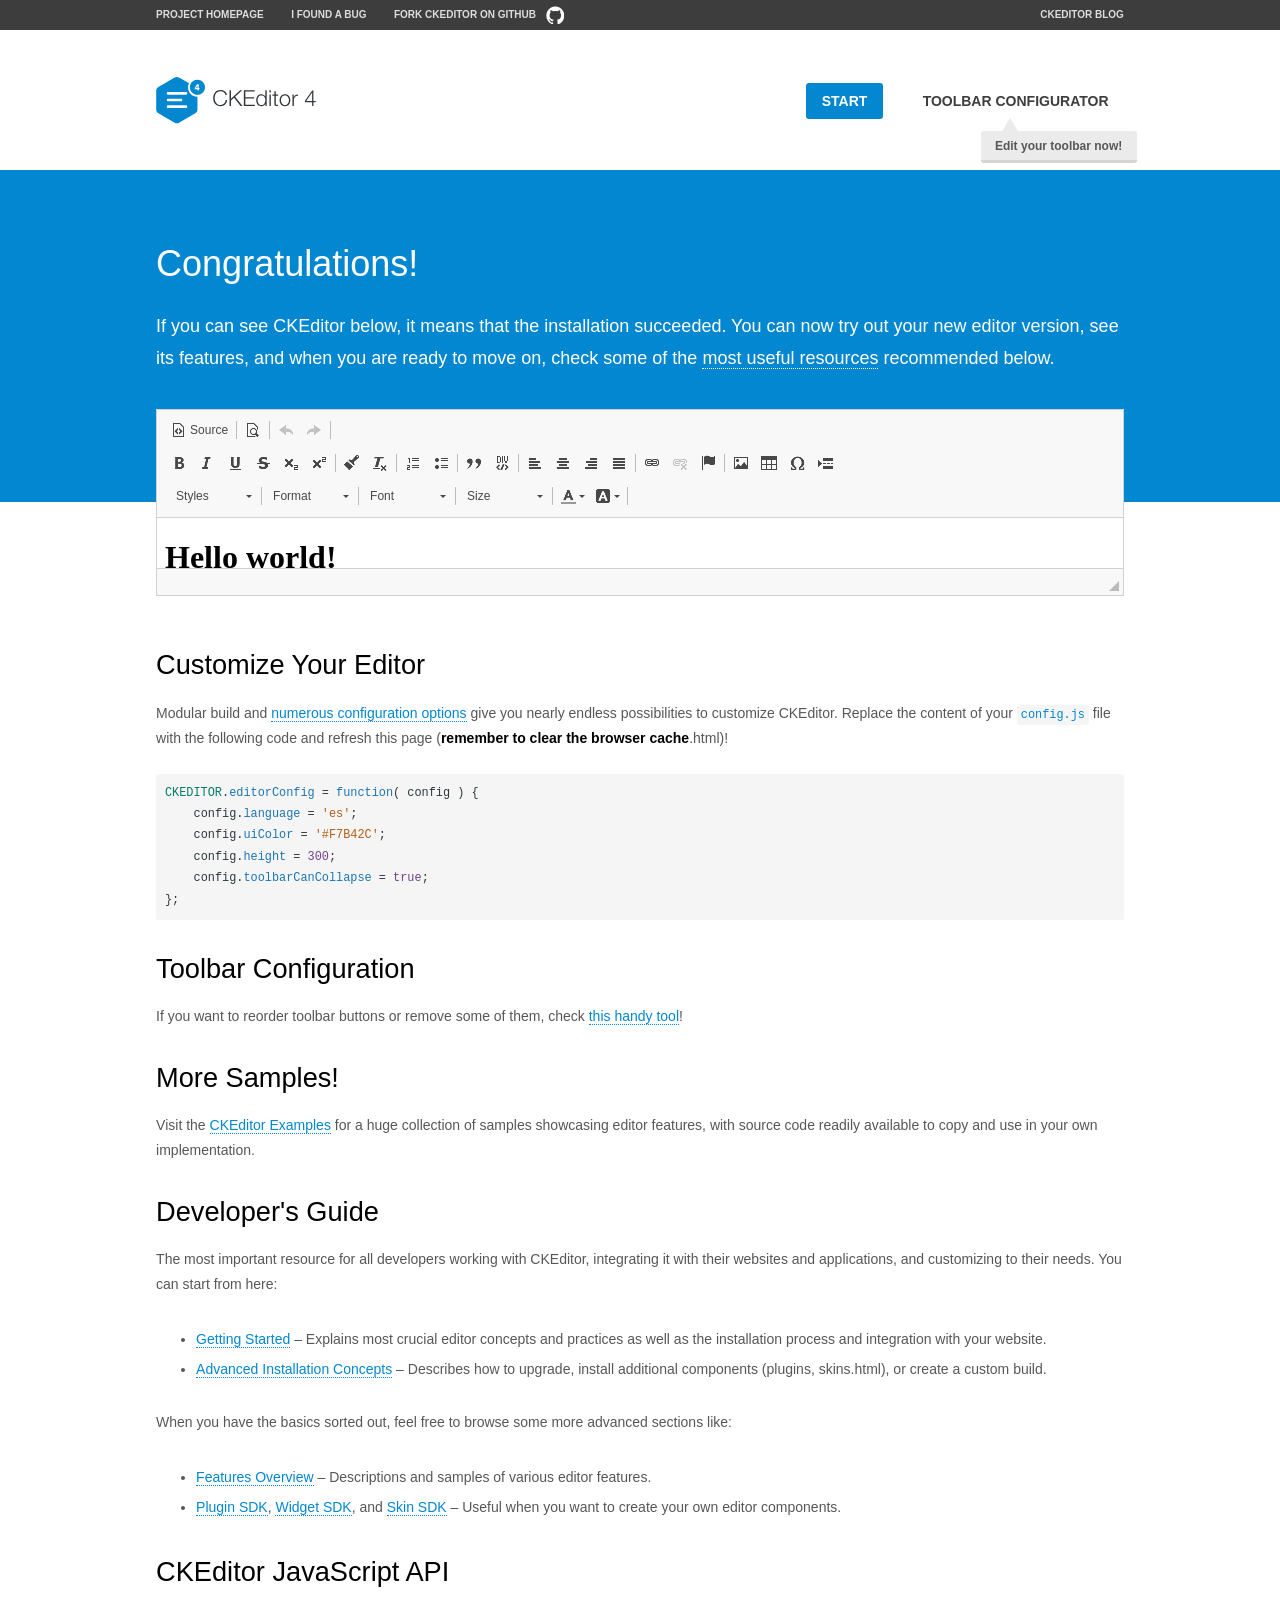
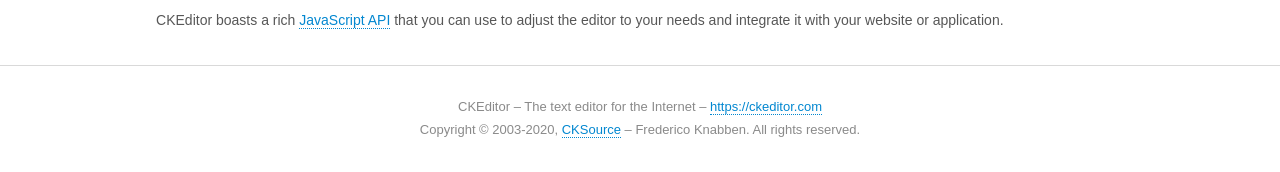
<file: ckeditor/samples/index.html>
<!DOCTYPE html>
<!--
Copyright (c) 2003-2020, CKSource - Frederico Knabben. All rights reserved.
For licensing, see LICENSE.md or https://ckeditor.com/legal/ckeditor-oss-license
-->
<html lang="en">
<head>
	<meta charset="utf-8">
	<title>CKEditor Sample</title>
	<script src="../ckeditor.js"></script>
	<script src="js/sample.js"></script>
	<link rel="stylesheet" href="css/samples.css">
	<link rel="stylesheet" href="toolbarconfigurator/lib/codemirror/neo.css">
	<meta name="viewport" content="width=device-width,initial-scale=1">
	<meta name="description" content="Try the latest sample of CKEditor 4 and learn more about customizing your WYSIWYG editor with endless possibilities.">
</head>
<body id="main">

<nav class="navigation-a">
	<div class="grid-container">
		<ul class="navigation-a-left grid-width-70">
			<li><a href="https://ckeditor.com/ckeditor-4/">Project Homepage</a></li>
			<li><a href="https://github.com/ckeditor/ckeditor4/issues">I found a bug</a></li>
			<li><a href="https://github.com/ckeditor/ckeditor4" class="icon-pos-right icon-navigation-a-github">Fork CKEditor on GitHub</a></li>
		</ul>
		<ul class="navigation-a-right grid-width-30">
			<li><a href="https://ckeditor.com/blog/">CKEditor Blog</a></li>
		</ul>
	</div>
</nav>

<header class="header-a">
	<div class="grid-container">
		<h1 class="header-a-logo grid-width-30">
			<a href="index.html"><img src="img/logo.svg" onerror="this.src='img/logo.png'; this.onerror=null;" alt="CKEditor Sample"></a>
		</h1>

		<nav class="navigation-b grid-width-70">
			<ul>
				<li><a href="index.html" class="button-a button-a-background">Start</a></li>
				<li><a href="toolbarconfigurator/index.html" class="button-a">Toolbar configurator <span class="balloon-a balloon-a-nw">Edit your toolbar now!</span></a></li>
			</ul>
		</nav>
	</div>
</header>

<main>
	<div class="adjoined-top">
		<div class="grid-container">
			<div class="content grid-width-100">
				<h1>Congratulations!</h1>
				<p>
					If you can see CKEditor below, it means that the installation succeeded.
					You can now try out your new editor version, see its features, and when you are ready to move on, check some of the <a href="#sample-customize">most useful resources</a> recommended below.
				</p>
			</div>
		</div>
	</div>
	<div class="adjoined-bottom">
		<div class="grid-container">
			<div class="grid-width-100">
				<div id="editor">
					<h1>Hello world!</h1>
					<p>I'm an instance of <a href="https://ckeditor.com">CKEditor</a>.</p>
				</div>
			</div>
		</div>
	</div>

	<div class="grid-container">
		<div class="content grid-width-100">
			<section id="sample-customize">
				<h2>Customize Your Editor</h2>
				<p>Modular build and <a href="https://ckeditor.com/docs/ckeditor4/latest/guide/dev_configuration.html">numerous configuration options</a> give you nearly endless possibilities to customize CKEditor. Replace the content of your <code><a href="../config.js">config.js</a></code> file with the following code and refresh this page (<strong>remember to clear the browser cache</strong>.html)!</p>
		<pre class="cm-s-neo CodeMirror"><code><span style="padding-right: 0.1px;"><span class="cm-variable">CKEDITOR</span>.<span class="cm-property">editorConfig</span> <span class="cm-operator">=</span> <span class="cm-keyword">function</span>( <span class="cm-def">config</span> ) {</span>
<span style="padding-right: 0.1px;"><span class="cm-tab">	</span><span class="cm-variable-2">config</span>.<span class="cm-property">language</span> <span class="cm-operator">=</span> <span class="cm-string">'es'</span>;</span>
<span style="padding-right: 0.1px;"><span class="cm-tab">	</span><span class="cm-variable-2">config</span>.<span class="cm-property">uiColor</span> <span class="cm-operator">=</span> <span class="cm-string">'#F7B42C'</span>;</span>
<span style="padding-right: 0.1px;"><span class="cm-tab">	</span><span class="cm-variable-2">config</span>.<span class="cm-property">height</span> <span class="cm-operator">=</span> <span class="cm-number">300</span>;</span>
<span style="padding-right: 0.1px;"><span class="cm-tab">	</span><span class="cm-variable-2">config</span>.<span class="cm-property">toolbarCanCollapse</span> <span class="cm-operator">=</span> <span class="cm-atom">true</span>;</span>
<span style="padding-right: 0.1px;">};</span></code></pre>
			</section>

			<section>
				<h2>Toolbar Configuration</h2>
				<p>If you want to reorder toolbar buttons or remove some of them, check <a href="toolbarconfigurator/index.html">this handy tool</a>!</p>
			</section>

			<section>
				<h2>More Samples!</h2>
				<p>Visit the <a href="https://ckeditor.com/docs/ckeditor4/latest/examples/index.html">CKEditor Examples</a> for a huge collection of samples showcasing editor features, with source code readily available to copy and use in your own implementation.</p>
			</section>

			<section>
				<h2>Developer's Guide</h2>
				<p>The most important resource for all developers working with CKEditor, integrating it with their websites and applications, and customizing to their needs. You can start from here:</p>
				<ul>
					<li><a href="https://ckeditor.com/docs/ckeditor4/latest/guide/dev_installation.html">Getting Started</a> &ndash; Explains most crucial editor concepts and practices as well as the installation process and integration with your website.</li>
					<li><a href="https://ckeditor.com/docs/ckeditor4/latest/guide/dev_advanced_installation.html">Advanced Installation Concepts</a> &ndash; Describes how to upgrade, install additional components (plugins, skins.html), or create a custom build.</li>
				</ul>
					<p>When you have the basics sorted out, feel free to browse some more advanced sections like:</p>
				<ul>
					<li><a href="https://ckeditor.com/docs/ckeditor4/latest/features/index.html">Features Overview</a> &ndash; Descriptions and samples of various editor features.</li>
					<li><a href="https://ckeditor.com/docs/ckeditor4/latest/guide/plugin_sdk_intro.html">Plugin SDK</a>, <a href="https://ckeditor.com/docs/ckeditor4/latest/guide/widget_sdk_intro.html">Widget SDK</a>, and <a href="https://ckeditor.com/docs/ckeditor4/latest/guide/skin_sdk_intro.html">Skin SDK</a> &ndash; Useful when you want to create your own editor components.</li>
				</ul>
			</section>

			<section>
				<h2>CKEditor JavaScript API</h2>
				<p>CKEditor boasts a rich <a href="https://ckeditor.com/docs/ckeditor4/latest/api/index.html">JavaScript API</a> that you can use to adjust the editor to your needs and integrate it with your website or application.</p>
			</section>
		</div>
	</div>
</main>

<footer class="footer-a grid-container">
	<div class="grid-container">
		<p class="grid-width-100">
			CKEditor &ndash; The text editor for the Internet &ndash; <a class="samples" href="https://ckeditor.com/">https://ckeditor.com</a>
		</p>
		<p class="grid-width-100" id="copy">
			Copyright &copy; 2003-2020, <a class="samples" href="https://cksource.com/">CKSource</a> &ndash; Frederico Knabben. All rights reserved.
		</p>
	</div>
</footer>
<script>
	initSample();
</script>

</body>
</html>
</file>
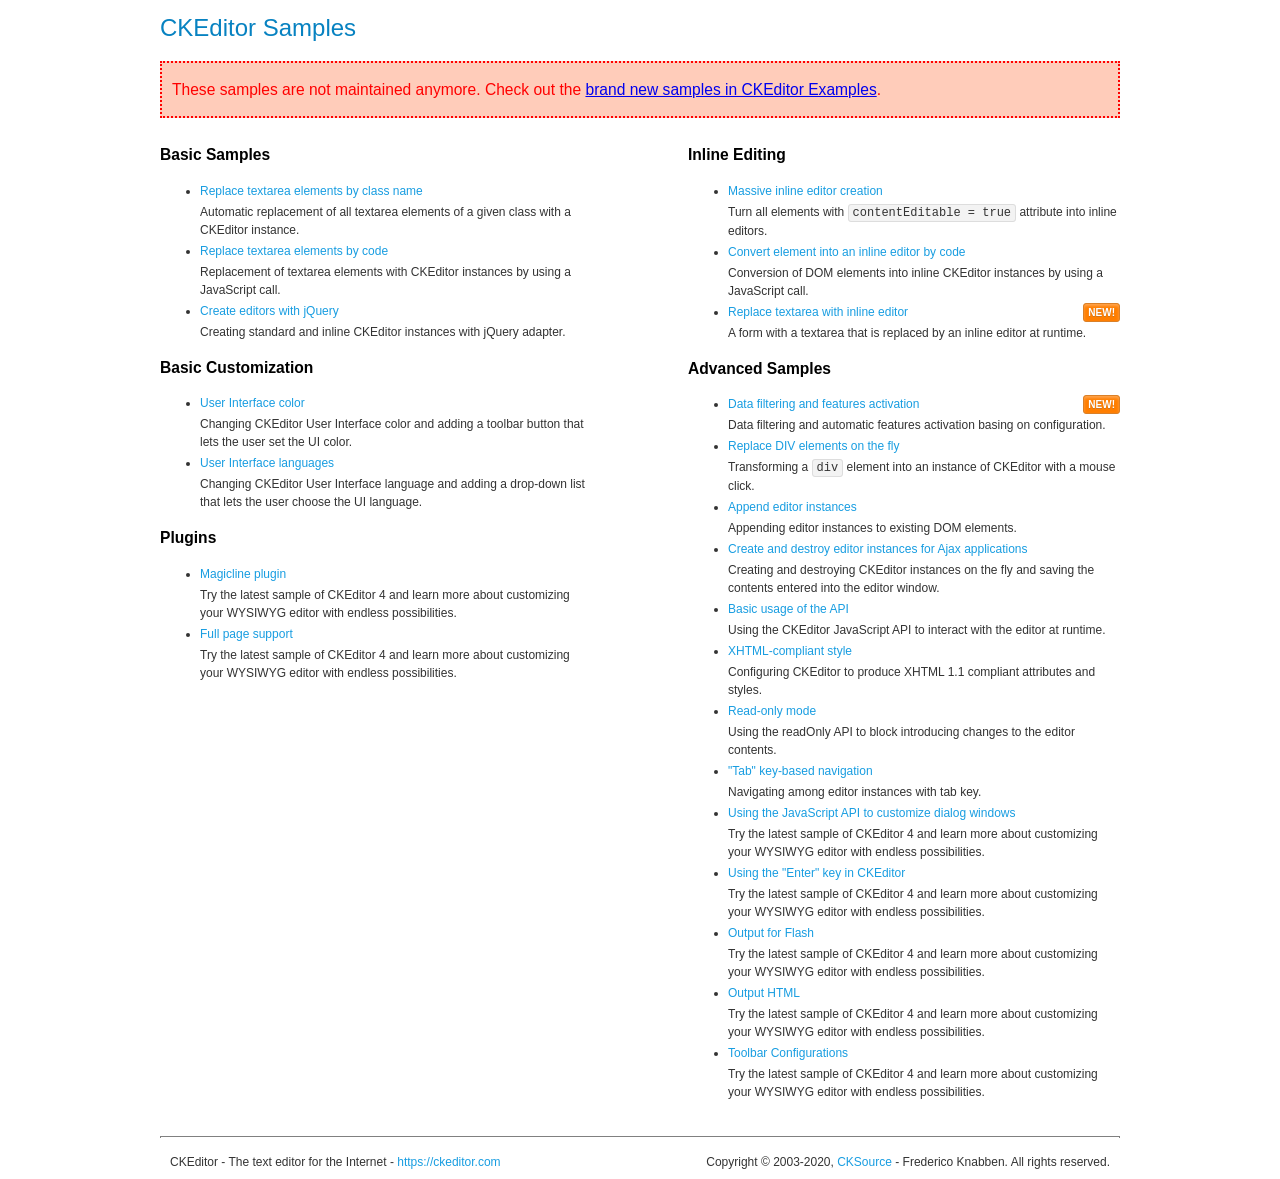
<file: ckeditor/samples/old/index.html>
<!DOCTYPE html>
<!--
Copyright (c) 2003-2020, CKSource - Frederico Knabben. All rights reserved.
For licensing, see LICENSE.md or https://ckeditor.com/legal/ckeditor-oss-license
-->
<html lang="en">
<head>
	<meta charset="utf-8">
	<title>CKEditor Samples</title>
	<link rel="stylesheet" href="sample.css">
	<meta name="description" content="Try the latest sample of CKEditor 4 and learn more about customizing your WYSIWYG editor with endless possibilities.">
</head>
<body>
	<h1 class="samples">
		CKEditor Samples
	</h1>
	<div class="warning deprecated">
		These samples are not maintained anymore. Check out the <a href="https://ckeditor.com/docs/ckeditor4/latest/examples/index.html">brand new samples in CKEditor Examples</a>.
	</div>
	<div class="twoColumns">
		<div class="twoColumnsLeft">
			<h2 class="samples">
				Basic Samples
			</h2>
			<dl class="samples">
				<dt><a class="samples" href="replacebyclass.html">Replace textarea elements by class name</a></dt>
				<dd>Automatic replacement of all textarea elements of a given class with a CKEditor instance.</dd>

				<dt><a class="samples" href="replacebycode.html">Replace textarea elements by code</a></dt>
				<dd>Replacement of textarea elements with CKEditor instances by using a JavaScript call.</dd>

				<dt><a class="samples" href="jquery.html">Create editors with jQuery</a></dt>
				<dd>Creating standard and inline CKEditor instances with jQuery adapter.</dd>
			</dl>

			<h2 class="samples">
				Basic Customization
			</h2>
			<dl class="samples">
				<dt><a class="samples" href="uicolor.html">User Interface color</a></dt>
				<dd>Changing CKEditor User Interface color and adding a toolbar button that lets the user set the UI color.</dd>

				<dt><a class="samples" href="uilanguages.html">User Interface languages</a></dt>
				<dd>Changing CKEditor User Interface language and adding a drop-down list that lets the user choose the UI language.</dd>
			</dl>


			<h2 class="samples">Plugins</h2>
<dl class="samples">
<dt><a class="samples" href="magicline/magicline.html">Magicline plugin</a></dt>
<dd>Try the latest sample of CKEditor 4 and learn more about customizing your WYSIWYG editor with endless possibilities.</dd>

<dt><a class="samples" href="wysiwygarea/fullpage.html">Full page support</a></dt>
<dd>Try the latest sample of CKEditor 4 and learn more about customizing your WYSIWYG editor with endless possibilities.</dd>
</dl>
		</div>
		<div class="twoColumnsRight">
			<h2 class="samples">
				Inline Editing
			</h2>
			<dl class="samples">
				<dt><a class="samples" href="inlineall.html">Massive inline editor creation</a></dt>
				<dd>Turn all elements with <code>contentEditable = true</code> attribute into inline editors.</dd>

				<dt><a class="samples" href="inlinebycode.html">Convert element into an inline editor by code</a></dt>
				<dd>Conversion of DOM elements into inline CKEditor instances by using a JavaScript call.</dd>

				<dt><a class="samples" href="inlinetextarea.html">Replace textarea with inline editor</a> <span class="new">New!</span></dt>
				<dd>A form with a textarea that is replaced by an inline editor at runtime.</dd>

				
			</dl>

			<h2 class="samples">
				Advanced Samples
			</h2>
			<dl class="samples">
				<dt><a class="samples" href="datafiltering.html">Data filtering and features activation</a> <span class="new">New!</span></dt>
				<dd>Data filtering and automatic features activation basing on configuration.</dd>

				<dt><a class="samples" href="divreplace.html">Replace DIV elements on the fly</a></dt>
				<dd>Transforming a <code>div</code> element into an instance of CKEditor with a mouse click.</dd>

				<dt><a class="samples" href="appendto.html">Append editor instances</a></dt>
				<dd>Appending editor instances to existing DOM elements.</dd>

				<dt><a class="samples" href="ajax.html">Create and destroy editor instances for Ajax applications</a></dt>
				<dd>Creating and destroying CKEditor instances on the fly and saving the contents entered into the editor window.</dd>

				<dt><a class="samples" href="api.html">Basic usage of the API</a></dt>
				<dd>Using the CKEditor JavaScript API to interact with the editor at runtime.</dd>

				<dt><a class="samples" href="xhtmlstyle.html">XHTML-compliant style</a></dt>
				<dd>Configuring CKEditor to produce XHTML 1.1 compliant attributes and styles.</dd>

				<dt><a class="samples" href="readonly.html">Read-only mode</a></dt>
				<dd>Using the readOnly API to block introducing changes to the editor contents.</dd>

				<dt><a class="samples" href="tabindex.html">"Tab" key-based navigation</a></dt>
				<dd>Navigating among editor instances with tab key.</dd>


				
<dt><a class="samples" href="dialog/dialog.html">Using the JavaScript API to customize dialog windows</a></dt>
<dd>Try the latest sample of CKEditor 4 and learn more about customizing your WYSIWYG editor with endless possibilities.</dd>

<dt><a class="samples" href="enterkey/enterkey.html">Using the &quot;Enter&quot; key in CKEditor</a></dt>
<dd>Try the latest sample of CKEditor 4 and learn more about customizing your WYSIWYG editor with endless possibilities.</dd>

<dt><a class="samples" href="htmlwriter/outputforflash.html">Output for Flash</a></dt>
<dd>Try the latest sample of CKEditor 4 and learn more about customizing your WYSIWYG editor with endless possibilities.</dd>

<dt><a class="samples" href="htmlwriter/outputhtml.html">Output HTML</a></dt>
<dd>Try the latest sample of CKEditor 4 and learn more about customizing your WYSIWYG editor with endless possibilities.</dd>

<dt><a class="samples" href="toolbar/toolbar.html">Toolbar Configurations</a></dt>
<dd>Try the latest sample of CKEditor 4 and learn more about customizing your WYSIWYG editor with endless possibilities.</dd>

			</dl>
		</div>
	</div>
	<div id="footer">
		<hr>
		<p>
			CKEditor - The text editor for the Internet - <a class="samples" href="https://ckeditor.com/">https://ckeditor.com</a>
		</p>
		<p id="copy">
			Copyright &copy; 2003-2020, <a class="samples" href="https://cksource.com/">CKSource</a> - Frederico Knabben. All rights reserved.
		</p>
	</div>
</body>
</html>
</file>
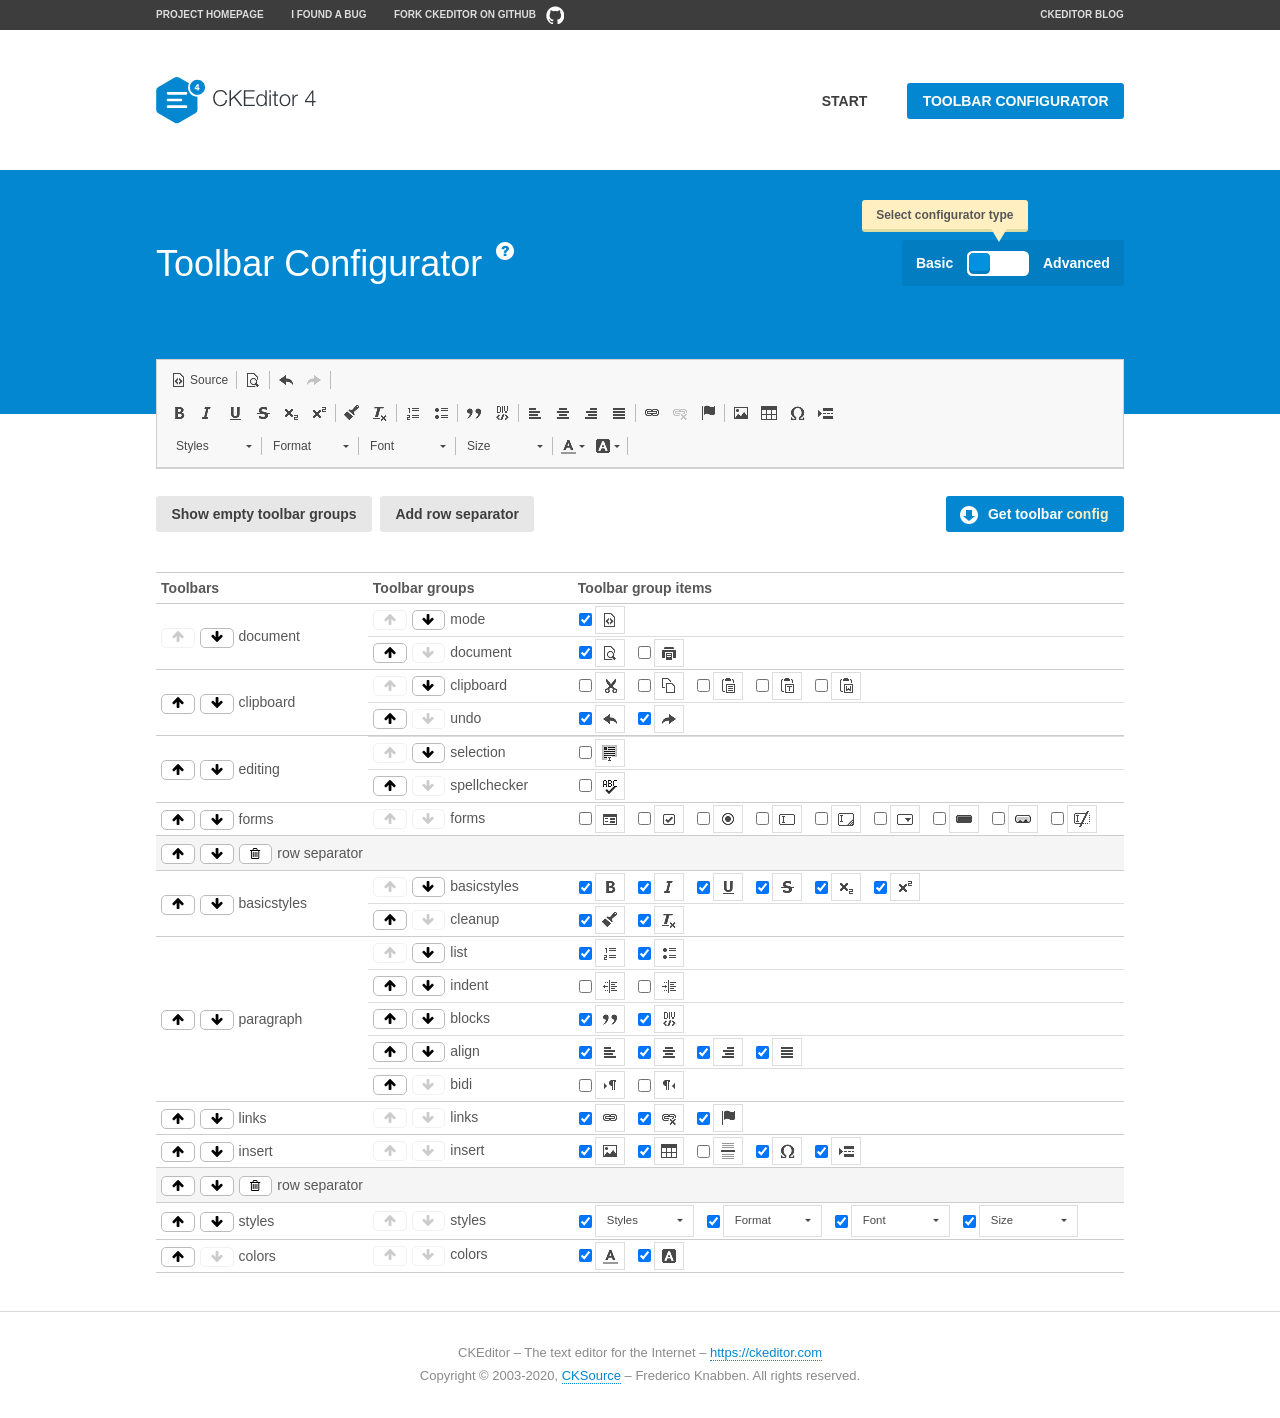
<file: ckeditor/samples/toolbarconfigurator/index.html>
<!DOCTYPE html>
<!--
Copyright (c) 2003-2020, CKSource - Frederico Knabben. All rights reserved.
For licensing, see LICENSE.md or https://ckeditor.com/legal/ckeditor-oss-license
-->
<!--[if IE 8]><html class="ie8"><![endif]-->
<!--[if gt IE 8]><html><![endif]-->
<!--[if !IE]><!--><html lang="en"><!--<![endif]-->
<head>
	<meta charset="utf-8">
	<title>Toolbar Configurator</title>
	<script src="../../ckeditor.js"></script>
	<script>
		if ( CKEDITOR.env.ie && CKEDITOR.env.version < 9 )
			CKEDITOR.tools.enableHtml5Elements( document );
	</script>
	<link rel="stylesheet" href="lib/codemirror/codemirror.css">
	<link rel="stylesheet" href="lib/codemirror/show-hint.css">
	<link rel="stylesheet" href="lib/codemirror/neo.css">
	<link rel="stylesheet" href="css/fontello.css">
	<link rel="stylesheet" href="../css/samples.css">
	<meta name="description" content="Try the latest sample of CKEditor 4 and learn more about customizing your WYSIWYG editor with endless possibilities.">
</head>
<body id="toolbar">

<nav class="navigation-a">
	<div class="grid-container">
		<ul class="navigation-a-left grid-width-70">
			<li><a href="https://ckeditor.com/ckeditor-4/">Project Homepage</a></li>
			<li><a href="https://github.com/ckeditor/ckeditor4/issues">I found a bug</a></li>
			<li><a href="https://github.com/ckeditor/ckeditor4" class="icon-pos-right icon-navigation-a-github">Fork CKEditor on GitHub</a></li>
		</ul>
		<ul class="navigation-a-right grid-width-30">
			<li><a href="https://ckeditor.com/blog/">CKEditor Blog</a></li>
		</ul>
	</div>
</nav>

<header class="header-a">
	<div class="grid-container">
		<h1 class="header-a-logo grid-width-30">
			<a href="../index.html"><img src="../img/logo.svg" onerror="this.src='../img/logo.png'; this.onerror=null;" alt="CKEditor Logo"></a>
		</h1>
		<nav class="navigation-b grid-width-70">
			<ul>
				<li><a href="../index.html"  class="button-a">Start</a></li>
				<li><a href="index.html"  class="button-a button-a-background">Toolbar configurator</a></li>
			</ul>
		</nav>
	</div>
</header>

<main>
	<div class="adjoined-top">
		<div class="grid-container">
			<div class="content grid-width-100">
				<div class="grid-container-nested">
					<h1 class="grid-width-60">
						Toolbar Configurator
						<a href="#help-content" type="button" title="Configurator help" id="help" class="button-a button-a-background button-a-no-text icon-pos-left icon-question-mark">Help</a>
					</h1>

					<div class="grid-width-40 grid-switch-magic">
						<div class="switch">
							<span class="balloon-a balloon-a-se">Select configurator type</span>
							<input type="radio" name="radio" data-num="1" id="radio-basic" />
							<input type="radio" name="radio" data-num="2" id="radio-advanced" />
							<label data-for="1" for="radio-basic">Basic</label>
							<span class="switch-inner">
								<span class="handler"></span>
							</span>
							<label data-for="2" for="radio-advanced">Advanced</label>
						</div>
					</div>
				</div>
			</div>
		</div>
	</div>
	<div class="adjoined-bottom">
		<div class="grid-container">
			<div class="grid-width-100">
				<div class="editors-container">
					<div id="editor-basic"></div>
					<div id="editor-advanced"></div>
				</div>
			</div>
		</div>
	</div>

	<div class="grid-container configurator">
		<div class="content grid-width-100">
			<div class="configurator">
				<div>
					<div id="toolbarModifierWrapper"></div>
				</div>
			</div>
		</div>
	</div>

	<div id="help-content">
		<div class="grid-container">
			<div class="grid-width-100">
				<h2>What Am I Doing Here?</h2>

				<div class="grid-container grid-container-nested">
					<div class="basic">
						<div class="grid-width-50">
							<p>Arrange <a href="https://ckeditor.com/docs/ckeditor4/latest/api/CKEDITOR_config.html#cfg-toolbarGroups">toolbar groups</a>, toggle <a href="https://ckeditor.com/docs/ckeditor4/latest/api/CKEDITOR_config.html#cfg-removeButtons">button visibility</a> according to your needs and get your toolbar configuration.</p>
							<p>You can replace the content of the <a href="../../config.js"><code>config.js</code></a> file with the generated configuration. If you already set some configuration options you will need to merge both configurations.</p>
						</div>
						<div class="grid-width-50">
							<p>Read more about different ways of <a href="https://ckeditor.com/docs/ckeditor4/latest/guide/dev_configuration.html">setting configuration</a> and do not forget about <strong>clearing browser cache</strong>.</p>
							<p>Arranging toolbar groups is the recommended way of configuring the toolbar, but if you need more freedom you can use the <a href="#advanced">advanced configurator</a>.</p>
						</div>
					</div>
					<div class="advanced" style="display: none;">
						<div class="grid-width-50">
							<p>With this code editor you can edit your <a href="https://ckeditor.com/docs/ckeditor4/latest/api/CKEDITOR_config.html#cfg-toolbar">toolbar configuration</a> live.</p>
							<p>You can replace the content of the <a href="../../config.js"><code>config.js</code></a> file with the generated configuration. If you already set some configuration options you will need to merge both configurations.</p>
						</div>
						<div class="grid-width-50">
							<p>Read more about different ways of <a href="https://ckeditor.com/docs/ckeditor4/latest/guide/dev_configuration.html">setting configuration</a> and do not forget about <strong>clearing browser cache</strong>.</p>
						</div>
					</div>
				</div>

				<p class="grid-container grid-container-nested">
					<button type="button" class="help-content-close grid-width-100 button-a button-a-background">Got it. Let's play!</button>
				</p>
			</div>
		</div>
	</div>
</main>

<footer class="footer-a grid-container">
	<p class="grid-width-100">
		CKEditor &ndash; The text editor for the Internet &ndash; <a class="samples" href="https://ckeditor.com/">https://ckeditor.com</a>
	</p>
	<p class="grid-width-100" id="copy">
		Copyright &copy; 2003-2020, <a class="samples" href="https://cksource.com/">CKSource</a> &ndash; Frederico Knabben. All rights reserved.
	</p>
</footer>

<script src="lib/codemirror/codemirror.js"></script>
<script src="lib/codemirror/javascript.js"></script>
<script src="lib/codemirror/show-hint.js"></script>

<script src="js/fulltoolbareditor.js"></script>
<script src="js/abstracttoolbarmodifier.js"></script>
<script src="js/toolbarmodifier.js"></script>
<script src="js/toolbartextmodifier.js"></script>
<script src="../js/sf.js"></script>

<script>
	( function() {
		'use strict';

		var mode = ( window.location.hash.substr( 1 ) === 'advanced' ) ? 'advanced' : 'basic',
			configuratorSection = CKEDITOR.document.findOne( 'main > .grid-container.configurator' ),
			basicInstruction = CKEDITOR.document.findOne( '#help-content .basic' ),
			advancedInstruction = CKEDITOR.document.findOne( '#help-content .advanced' ),

			// Configurator mode switcher.
			modeSwitchBasic = CKEDITOR.document.getById( 'radio-basic' ),
			modeSwitchAdvanced = CKEDITOR.document.getById( 'radio-advanced' );

		// Initial setup
		function updateSwitcher() {
			if ( mode === 'advanced' ) {
				modeSwitchAdvanced.$.checked = true;
			} else {
				modeSwitchBasic.$.checked = true;
			}
		}

		updateSwitcher();

		CKEDITOR.document.getWindow().on( 'hashchange', function( e ) {
			var hash = window.location.hash.substr( 1 );
			if ( !( hash === 'advanced' || hash === 'basic' ) ) {
				return;
			}
			mode = hash;
			onToolbarsDone( mode );
		} );

		CKEDITOR.document.getWindow().on( 'resize', function() {
			updateToolbar( ( mode === 'basic' ? toolbarModifier : toolbarTextModifier )[ 'editorInstance' ] );
		} );

		function onRefresh( modifier ) {
			modifier = modifier || this;

			if ( mode === 'basic' && modifier instanceof ToolbarConfigurator.ToolbarTextModifier ) {
				return;
			}

			// CodeMirror container becomes visible, so we need to refresh and to avoid rendering problems.
			if ( mode === 'advanced' && modifier instanceof ToolbarConfigurator.ToolbarTextModifier ) {
				modifier.codeContainer.refresh();
			}

			updateToolbar( modifier.editorInstance );
		}

		function updateToolbar( editor ) {
			var editorContainer = editor.container;

			// Not always editor is loaded.
			if ( !editorContainer ) {
				return;
			}

			var displayStyle = editorContainer.getStyle( 'display' );

			editorContainer.setStyle( 'display', 'block' );

			var newHeight = editorContainer.getSize( 'height' );

			var newMarginTop = parseInt( editorContainer.getComputedStyle( 'margin-top' ), 10 );
			newMarginTop = ( isNaN( newMarginTop ) ? 0 : Number( newMarginTop ) );

			var newMarginBottom = parseInt( editorContainer.getComputedStyle( 'margin-bottom' ), 10 );
			newMarginBottom = ( isNaN( newMarginBottom ) ? 0 : Number( newMarginBottom ) );

			var result = newHeight + newMarginTop + newMarginBottom;

			editorContainer.setStyle( 'display', displayStyle );

			editor.container.getAscendant( 'div' ).setStyle( 'height', result + 'px' );
		}

		var toolbarModifier = new ToolbarConfigurator.ToolbarModifier( 'editor-basic' );

		var done = 0;
		toolbarModifier.init( onToolbarInit );
		toolbarModifier.onRefresh = onRefresh;

		CKEDITOR.document.getById( 'toolbarModifierWrapper' ).append( toolbarModifier.mainContainer );

		var toolbarTextModifier = new ToolbarConfigurator.ToolbarTextModifier( 'editor-advanced' );
		toolbarTextModifier.init( onToolbarInit );
		toolbarTextModifier.onRefresh = onRefresh;

		function onToolbarInit() {
			if ( ++done === 2 ) {
				onToolbarsDone();

				positionSticky.watch( CKEDITOR.document.findOne( '.toolbar' ), function() {
					return mode === 'advanced';
				} );
			}
		}

		function onToolbarsDone() {
			if ( mode === 'basic' ) {
				toggleModeBasic( false );
			} else {
				toggleModeAdvanced( false );
			}

			updateSwitcher();

			setTimeout( function() {
				CKEDITOR.document.findOne( '.editors-container' ).addClass( 'active' );
				CKEDITOR.document.findOne( '#toolbarModifierWrapper' ).addClass( 'active' );
			}, 200 );
		}

		CKEDITOR.document.getById( 'toolbarModifierWrapper' ).append( toolbarTextModifier.mainContainer );

		function toogleModeSwitch( onElement, offElement, onModifier, offModifier ) {
			onElement.addClass( 'fancy-button-active' );
			offElement.removeClass( 'fancy-button-active' );

			onModifier.showUI();
			offModifier.hideUI();
		}

		function toggleModeBasic( callOnRefresh ) {
			callOnRefresh = ( callOnRefresh !== false );
			mode = 'basic';
			window.location.hash = '#basic';
			toogleModeSwitch( modeSwitchBasic, modeSwitchAdvanced, toolbarModifier, toolbarTextModifier );

			configuratorSection.removeClass( 'freed-width' );
			basicInstruction.show();
			advancedInstruction.hide();

			callOnRefresh && onRefresh( toolbarModifier );
		}

		function toggleModeAdvanced( callOnRefresh ) {
			callOnRefresh = ( callOnRefresh !== false );
			mode = 'advanced';
			window.location.hash = '#advanced';
			toogleModeSwitch( modeSwitchAdvanced, modeSwitchBasic, toolbarTextModifier, toolbarModifier );

			configuratorSection.addClass( 'freed-width' );
			advancedInstruction.show();
			basicInstruction.hide();

			callOnRefresh && onRefresh( toolbarTextModifier );
		}

		modeSwitchBasic.on( 'click', toggleModeBasic );
		modeSwitchAdvanced.on( 'click', toggleModeAdvanced );

		//
		// Position:sticky for the toolbar.
		//

		// Will make elements behave like they were styled with position:sticky.
		var positionSticky = {
			// Store object: {
			// 		element: CKEDITOR.dom.element, // Element which will float.
			// 		placeholder: CKEDITOR.dom.element, // Placeholder which is place to prevent page bounce.
			// 		isFixed: boolean // Whether element float now.
			// }
			watched: [],

			active: [],

			staticContainer: null,

			init: function() {
				var element = CKEDITOR.dom.element.createFromHtml(
					'<div class="staticContainer">' +
						'<div class="grid-container" >' +
							'<div class="grid-width-100">' +
								'<div class="inner"></div>' +
							'</div>' +
						'</div>' +
					'</div>' );

				this.staticContainer = element.findOne( '.inner' );

				CKEDITOR.document.getBody().append( element );
			},

			watch: function( element, preventFunc ) {
				this.watched.push( {
					element: element,
					placeholder: new CKEDITOR.dom.element( 'div' ),
					isFixed: false,
					preventFunc: preventFunc
				} );
			},

			checkAll: function() {
				for ( var i = 0; i < this.watched.length; i++ ) {
					this.check( this.watched[ i ] );
				}
			},

			check: function( element ) {
				var isFixed = element.isFixed;
				var shouldBeFixed = this.shouldBeFixed( element );

				// Nothing to be done.
				if ( isFixed === shouldBeFixed ) {
					return;
				}

				var placeholder = element.placeholder;

				if ( isFixed ) {
					// Unfixing.

					element.element.insertBefore( placeholder );
					placeholder.remove();

					element.element.removeStyle( 'margin' );

					this.active.splice( CKEDITOR.tools.indexOf( this.active, element ), 1 );

				} else {
					// Fixing.
					placeholder.setStyle( 'width', element.element.getSize( 'width' ) + 'px' );
					placeholder.setStyle( 'height', element.element.getSize( 'height' ) + 'px' );
					placeholder.setStyle( 'margin-bottom', element.element.getComputedStyle( 'margin-bottom' ) );
					placeholder.setStyle( 'display', element.element.getComputedStyle( 'display' ) );
					placeholder.insertAfter( element.element );

					this.staticContainer.append( element.element );

					this.active.push( element );
				}

				element.isFixed = !element.isFixed;
			},

			shouldBeFixed: function( element ) {
				if ( element.preventFunc && element.preventFunc() ) {
					return false;
				}

				// If element is already fixed we are checking it's placeholder.
				var related = ( element.isFixed ? element.placeholder : element.element ),
					clientRect = related.$.getBoundingClientRect(),
					staticHeight = this.staticContainer.getSize('height' ),
					elemHeight = element.element.getSize( 'height' );

				if ( element.isFixed ) {
					return ( clientRect.top + elemHeight < staticHeight );
				} else {
					return ( clientRect.top < staticHeight );
				}
			}
		};

		positionSticky.init();

		CKEDITOR.document.getWindow().on( 'scroll',
			CKEDITOR.tools.eventsBuffer( 100, positionSticky.checkAll, positionSticky ).input
		);

		// Make the toolbar sticky.
		positionSticky.watch( CKEDITOR.document.findOne( '.editors-container' ) );

		// Help button and help-content.
		( function() {
			var helpButton = CKEDITOR.document.getById( 'help' ),
				helpContent = CKEDITOR.document.getById( 'help-content' );

			// Don't show help button on IE8 because it's unsupported by Pico Modal.
			if ( CKEDITOR.env.ie && CKEDITOR.env.version == 8 ) {
				helpButton.hide();
			} else {
				// Display help modal when the button is clicked.
				helpButton.on( 'click', function( evt ) {
					SF.modal( {
						// Clone modal content from DOM.
						content: helpContent.getHtml(),

						afterCreate: function( modal ) {
							// Enable modal content button to close the modal.
							new CKEDITOR.dom.element( modal.modalElem() ).findOne( '.help-content-close' ).once( 'click', modal.close );
						}
					} ).show();
				} );
			}
		} )();
	} )();
</script>
</body>
</html>
</file>
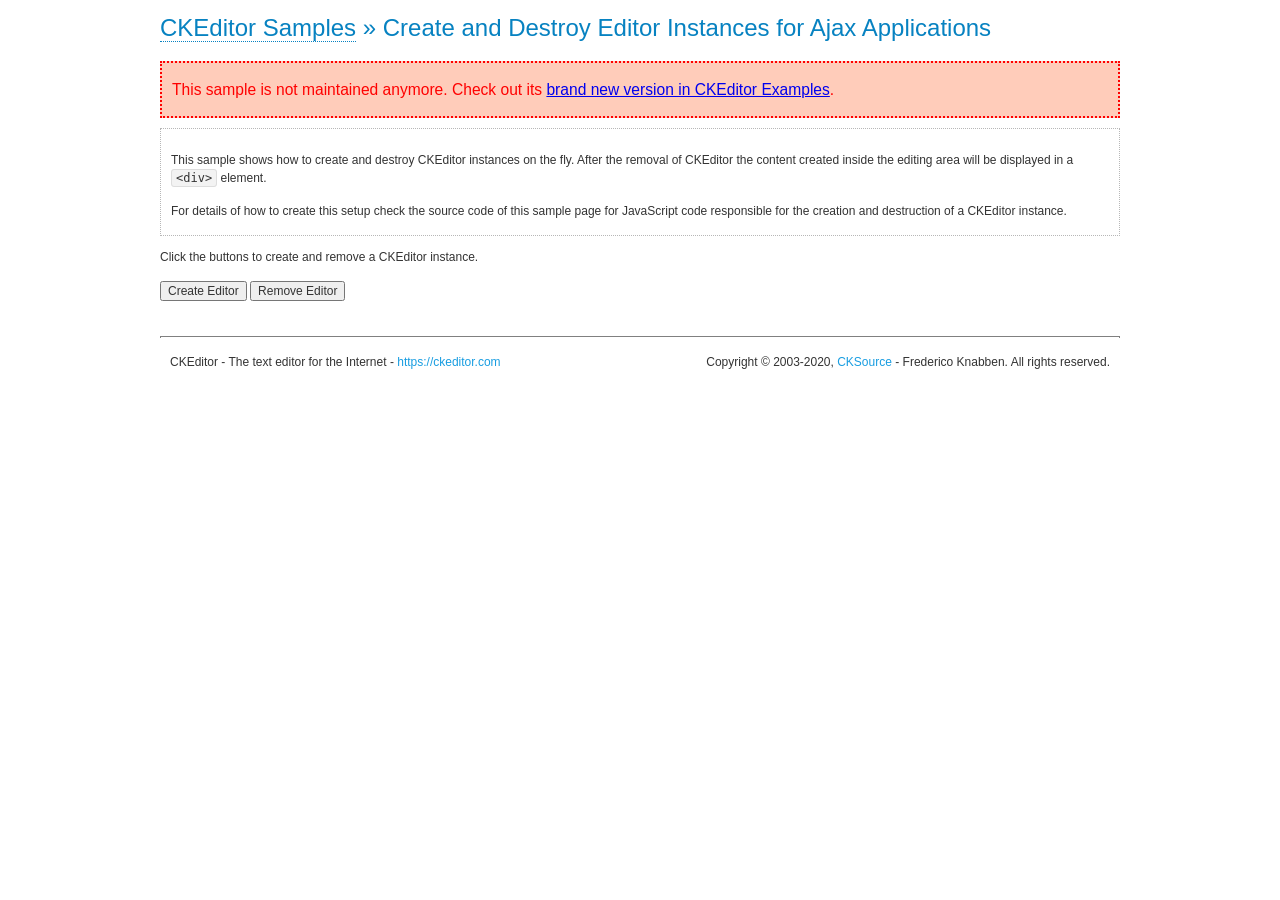
<file: ckeditor/samples/old/ajax.html>
<!DOCTYPE html>
<!--
Copyright (c) 2003-2020, CKSource - Frederico Knabben. All rights reserved.
For licensing, see LICENSE.md or https://ckeditor.com/legal/ckeditor-oss-license
-->
<html lang="en">
<head>
	<meta charset="utf-8">
	<title>Ajax &mdash; CKEditor Sample</title>
	<script src="../../ckeditor.js"></script>
	<link rel="stylesheet" href="sample.css">
	<meta name="description" content="Try the latest sample of CKEditor 4 and learn more about customizing your WYSIWYG editor with endless possibilities.">
	<script>

		var editor, html = '';

		function createEditor() {
			if ( editor )
				return;

			// Create a new editor inside the <div id="editor">, setting its value to html
			var config = {};
			editor = CKEDITOR.appendTo( 'editor', config, html );
		}

		function removeEditor() {
			if ( !editor )
				return;

			// Retrieve the editor contents. In an Ajax application, this data would be
			// sent to the server or used in any other way.
			document.getElementById( 'editorcontents' ).innerHTML = html = editor.getData();
			document.getElementById( 'contents' ).style.display = '';

			// Destroy the editor.
			editor.destroy();
			editor = null;
		}

	</script>
</head>
<body>
	<h1 class="samples">
		<a href="index.html">CKEditor Samples</a> &raquo; Create and Destroy Editor Instances for Ajax Applications
	</h1>
	<div class="warning deprecated">
		This sample is not maintained anymore. Check out its <a href="https://ckeditor.com/docs/ckeditor4/latest/examples/saveajax.html">brand new version in CKEditor Examples</a>.
	</div>
	<div class="description">
		<p>
			This sample shows how to create and destroy CKEditor instances on the fly. After the removal of CKEditor the content created inside the editing
			area will be displayed in a <code>&lt;div&gt;</code> element.
		</p>
		<p>
			For details of how to create this setup check the source code of this sample page
			for JavaScript code responsible for the creation and destruction of a CKEditor instance.
		</p>
	</div>
	<p>Click the buttons to create and remove a CKEditor instance.</p>
	<p>
		<input onclick="createEditor();" type="button" value="Create Editor">
		<input onclick="removeEditor();" type="button" value="Remove Editor">
	</p>
	<!-- This div will hold the editor. -->
	<div id="editor">
	</div>
	<div id="contents" style="display: none">
		<p>
			Edited Contents:
		</p>
		<!-- This div will be used to display the editor contents. -->
		<div id="editorcontents">
		</div>
	</div>
	<div id="footer">
		<hr>
		<p>
			CKEditor - The text editor for the Internet - <a class="samples" href="https://ckeditor.com/">https://ckeditor.com</a>
		</p>
		<p id="copy">
			Copyright &copy; 2003-2020, <a class="samples" href="https://cksource.com/">CKSource</a> - Frederico
			Knabben. All rights reserved.
		</p>
	</div>
</body>
</html>
</file>
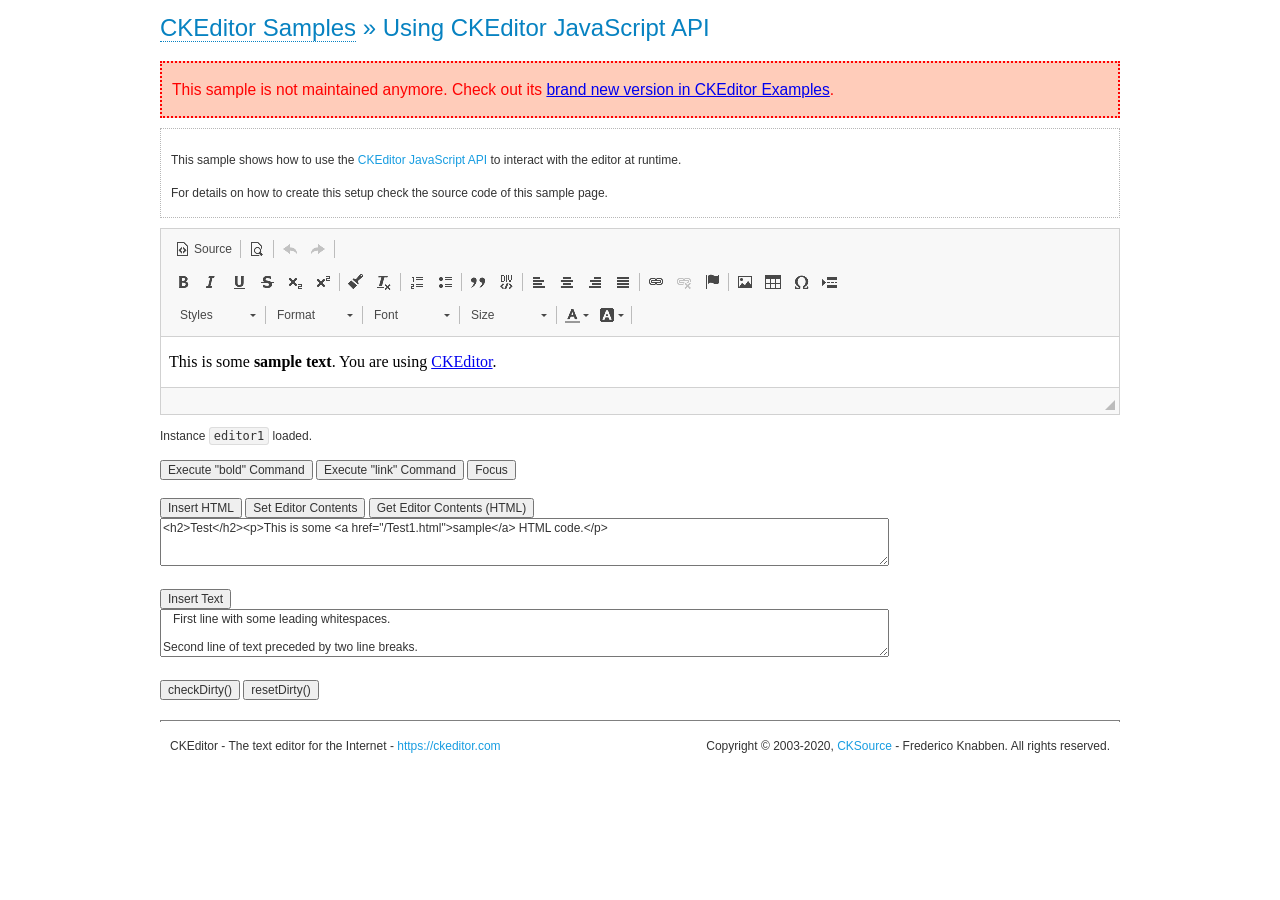
<file: ckeditor/samples/old/api.html>
<!DOCTYPE html>
<!--
Copyright (c) 2003-2020, CKSource - Frederico Knabben. All rights reserved.
For licensing, see LICENSE.md or https://ckeditor.com/legal/ckeditor-oss-license
-->
<html lang="en">
<head>
	<meta charset="utf-8">
	<title>API Usage &mdash; CKEditor Sample</title>
	<script src="../../ckeditor.js"></script>
	<link href="sample.css" rel="stylesheet">
	<meta name="description" content="Try the latest sample of CKEditor 4 and learn more about customizing your WYSIWYG editor with endless possibilities.">
	<script>

// The instanceReady event is fired, when an instance of CKEditor has finished
// its initialization.
CKEDITOR.on( 'instanceReady', function( ev ) {
	// Show the editor name and description in the browser status bar.
	document.getElementById( 'eMessage' ).innerHTML = 'Instance <code>' + ev.editor.name + '<\/code> loaded.';

	// Show this sample buttons.
	document.getElementById( 'eButtons' ).style.display = 'block';
});

function InsertHTML() {
	// Get the editor instance that we want to interact with.
	var editor = CKEDITOR.instances.editor1;
	var value = document.getElementById( 'htmlArea' ).value;

	// Check the active editing mode.
	if ( editor.mode == 'wysiwyg' )
	{
		// Insert HTML code.
		// https://ckeditor.com/docs/ckeditor4/latest/api/CKEDITOR_editor.html#method-insertHtml
		editor.insertHtml( value );
	}
	else
		alert( 'You must be in WYSIWYG mode!' );
}

function InsertText() {
	// Get the editor instance that we want to interact with.
	var editor = CKEDITOR.instances.editor1;
	var value = document.getElementById( 'txtArea' ).value;

	// Check the active editing mode.
	if ( editor.mode == 'wysiwyg' )
	{
		// Insert as plain text.
		// https://ckeditor.com/docs/ckeditor4/latest/api/CKEDITOR_editor.html#method-insertText
		editor.insertText( value );
	}
	else
		alert( 'You must be in WYSIWYG mode!' );
}

function SetContents() {
	// Get the editor instance that we want to interact with.
	var editor = CKEDITOR.instances.editor1;
	var value = document.getElementById( 'htmlArea' ).value;

	// Set editor contents (replace current contents).
	// https://ckeditor.com/docs/ckeditor4/latest/api/CKEDITOR_editor.html#method-setData
	editor.setData( value );
}

function GetContents() {
	// Get the editor instance that you want to interact with.
	var editor = CKEDITOR.instances.editor1;

	// Get editor contents
	// https://ckeditor.com/docs/ckeditor4/latest/api/CKEDITOR_editor.html#method-getData
	alert( editor.getData() );
}

function ExecuteCommand( commandName ) {
	// Get the editor instance that we want to interact with.
	var editor = CKEDITOR.instances.editor1;

	// Check the active editing mode.
	if ( editor.mode == 'wysiwyg' )
	{
		// Execute the command.
		// https://ckeditor.com/docs/ckeditor4/latest/api/CKEDITOR_editor.html#method-execCommand
		editor.execCommand( commandName );
	}
	else
		alert( 'You must be in WYSIWYG mode!' );
}

function CheckDirty() {
	// Get the editor instance that we want to interact with.
	var editor = CKEDITOR.instances.editor1;
	// Checks whether the current editor contents present changes when compared
	// to the contents loaded into the editor at startup
	// https://ckeditor.com/docs/ckeditor4/latest/api/CKEDITOR_editor.html#method-checkDirty
	alert( editor.checkDirty() );
}

function ResetDirty() {
	// Get the editor instance that we want to interact with.
	var editor = CKEDITOR.instances.editor1;
	// Resets the "dirty state" of the editor (see CheckDirty())
	// https://ckeditor.com/docs/ckeditor4/latest/api/CKEDITOR_editor.html#method-resetDirty
	editor.resetDirty();
	alert( 'The "IsDirty" status has been reset' );
}

function Focus() {
	CKEDITOR.instances.editor1.focus();
}

function onFocus() {
	document.getElementById( 'eMessage' ).innerHTML = '<b>' + this.name + ' is focused </b>';
}

function onBlur() {
	document.getElementById( 'eMessage' ).innerHTML = this.name + ' lost focus';
}

	</script>

</head>
<body>
	<h1 class="samples">
		<a href="index.html">CKEditor Samples</a> &raquo; Using CKEditor JavaScript API
	</h1>
	<div class="warning deprecated">
		This sample is not maintained anymore. Check out its <a href="https://ckeditor.com/docs/ckeditor4/latest/examples/api.html">brand new version in CKEditor Examples</a>.
	</div>
	<div class="description">
	<p>
		This sample shows how to use the
		<a class="samples" href="https://ckeditor.com/docs/ckeditor4/latest/api/CKEDITOR_editor.html">CKEditor JavaScript API</a>
		to interact with the editor at runtime.
	</p>
	<p>
		For details on how to create this setup check the source code of this sample page.
	</p>
	</div>

	<!-- This <div> holds alert messages to be display in the sample page. -->
	<div id="alerts">
		<noscript>
			<p>
				<strong>CKEditor requires JavaScript to run</strong>. In a browser with no JavaScript
				support, like yours, you should still see the contents (HTML data) and you should
				be able to edit it normally, without a rich editor interface.
			</p>
		</noscript>
	</div>
	<form action="../../../samples/sample_posteddata.php" method="post">
		<textarea cols="100" id="editor1" name="editor1" rows="10">&lt;p&gt;This is some &lt;strong&gt;sample text&lt;/strong&gt;. You are using &lt;a href="https://ckeditor.com/"&gt;CKEditor&lt;/a&gt;.&lt;/p&gt;</textarea>

		<script>
			// Replace the <textarea id="editor1"> with an CKEditor instance.
			CKEDITOR.replace( 'editor1', {
				on: {
					focus: onFocus,
					blur: onBlur,

					// Check for availability of corresponding plugins.
					pluginsLoaded: function( evt ) {
						var doc = CKEDITOR.document, ed = evt.editor;
						if ( !ed.getCommand( 'bold' ) )
							doc.getById( 'exec-bold' ).hide();
						if ( !ed.getCommand( 'link' ) )
							doc.getById( 'exec-link' ).hide();
					}
				}
			});
		</script>

		<p id="eMessage">
		</p>

		<div id="eButtons" style="display: none">
			<input id="exec-bold" onclick="ExecuteCommand('bold');" type="button" value="Execute &quot;bold&quot; Command">
			<input id="exec-link" onclick="ExecuteCommand('link');" type="button" value="Execute &quot;link&quot; Command">
			<input onclick="Focus();" type="button" value="Focus">
			<br><br>
			<input onclick="InsertHTML();" type="button" value="Insert HTML">
			<input onclick="SetContents();" type="button" value="Set Editor Contents">
			<input onclick="GetContents();" type="button" value="Get Editor Contents (HTML)">
			<br>
			<textarea cols="100" id="htmlArea" rows="3">&lt;h2&gt;Test&lt;/h2&gt;&lt;p&gt;This is some &lt;a href="/Test1.html"&gt;sample&lt;/a&gt; HTML code.&lt;/p&gt;</textarea>
			<br>
			<br>
			<input onclick="InsertText();" type="button" value="Insert Text">
			<br>
			<textarea cols="100" id="txtArea" rows="3">   First line with some leading whitespaces.

Second line of text preceded by two line breaks.</textarea>
			<br>
			<br>
			<input onclick="CheckDirty();" type="button" value="checkDirty()">
			<input onclick="ResetDirty();" type="button" value="resetDirty()">
		</div>
	</form>
	<div id="footer">
		<hr>
		<p>
			CKEditor - The text editor for the Internet - <a class="samples" href="https://ckeditor.com/">https://ckeditor.com</a>
		</p>
		<p id="copy">
			Copyright &copy; 2003-2020, <a class="samples" href="https://cksource.com/">CKSource</a> - Frederico
			Knabben. All rights reserved.
		</p>
	</div>
</body>
</html>
</file>
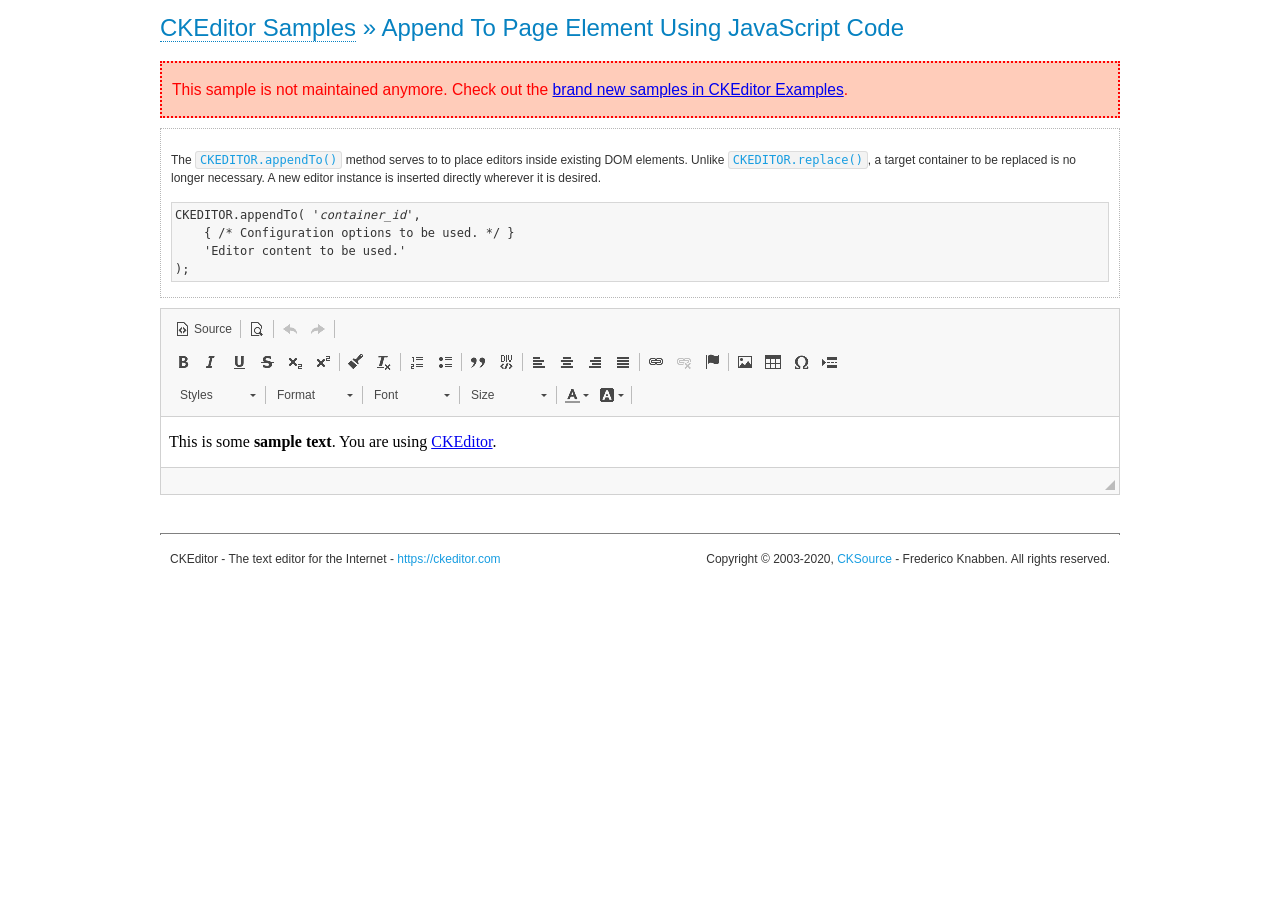
<file: ckeditor/samples/old/appendto.html>
<!DOCTYPE html>
<!--
Copyright (c) 2003-2020, CKSource - Frederico Knabben. All rights reserved.
For licensing, see LICENSE.md or https://ckeditor.com/legal/ckeditor-oss-license
-->
<html lang="en">
<head>
	<meta charset="utf-8">
	<title>Append To Page Element Using JavaScript Code &mdash; CKEditor Sample</title>
	<script src="../../ckeditor.js"></script>
	<link rel="stylesheet" href="sample.css">
	<meta name="description" content="Try the latest sample of CKEditor 4 and learn more about customizing your WYSIWYG editor with endless possibilities.">
</head>
<body>
	<h1 class="samples">
		<a href="index.html">CKEditor Samples</a> &raquo; Append To Page Element Using JavaScript Code
	</h1>
	<div class="warning deprecated">
		This sample is not maintained anymore. Check out the <a href="https://ckeditor.com/docs/ckeditor4/latest/examples/index.html">brand new samples in CKEditor Examples</a>.
	</div>
	<div id="section1">
		<div class="description">
			<p>
				The <code><a class="samples" href="https://ckeditor.com/docs/ckeditor4/latest/api/CKEDITOR.html#method-appendTo">CKEDITOR.appendTo()</a></code> method serves to to place editors inside existing DOM elements. Unlike <code><a class="samples" href="https://ckeditor.com/docs/ckeditor4/latest/api/CKEDITOR.html#method-replace">CKEDITOR.replace()</a></code>,
				a target container to be replaced is no longer necessary. A new editor
				instance is inserted directly wherever it is desired.
			</p>
<pre class="samples">CKEDITOR.appendTo( '<em>container_id</em>',
	{ /* Configuration options to be used. */ }
	'Editor content to be used.'
);</pre>
		</div>
		<script>

			// This call can be placed at any point after the
			// DOM element to append CKEditor to or inside the <head><script>
			// in a window.onload event handler.

			// Append a CKEditor instance using the default configuration and the
			// provided content to the <div> element of ID "section1".
			CKEDITOR.appendTo( 'section1',
				null,
				'<p>This is some <strong>sample text</strong>. You are using <a href="https://ckeditor.com/">CKEditor</a>.</p>'
			);

		</script>
	</div>
	<br>
	<div id="footer">
		<hr>
		<p>
			CKEditor - The text editor for the Internet - <a class="samples" href="https://ckeditor.com/">https://ckeditor.com</a>
		</p>
		<p id="copy">
			Copyright &copy; 2003-2020, <a class="samples" href="https://cksource.com/">CKSource</a> - Frederico
			Knabben. All rights reserved.
		</p>
	</div>
</body>
</html>
</file>
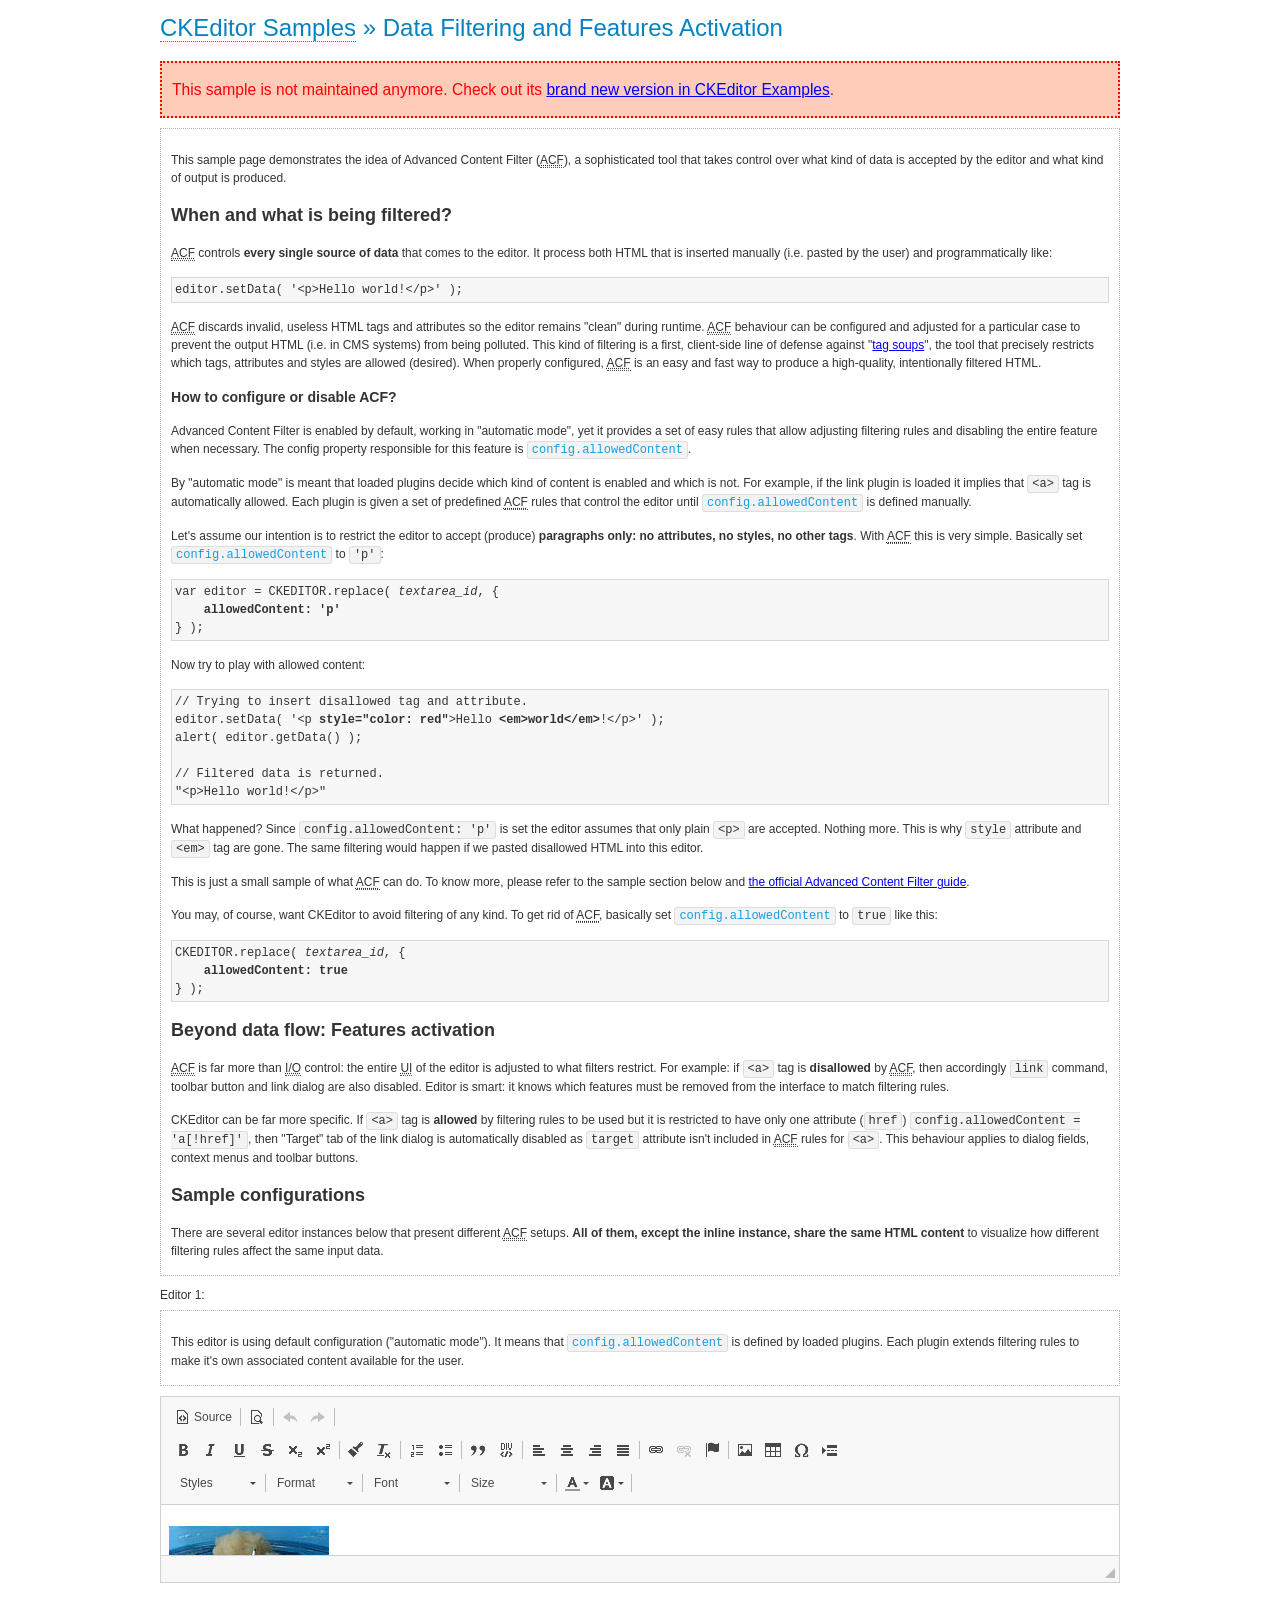
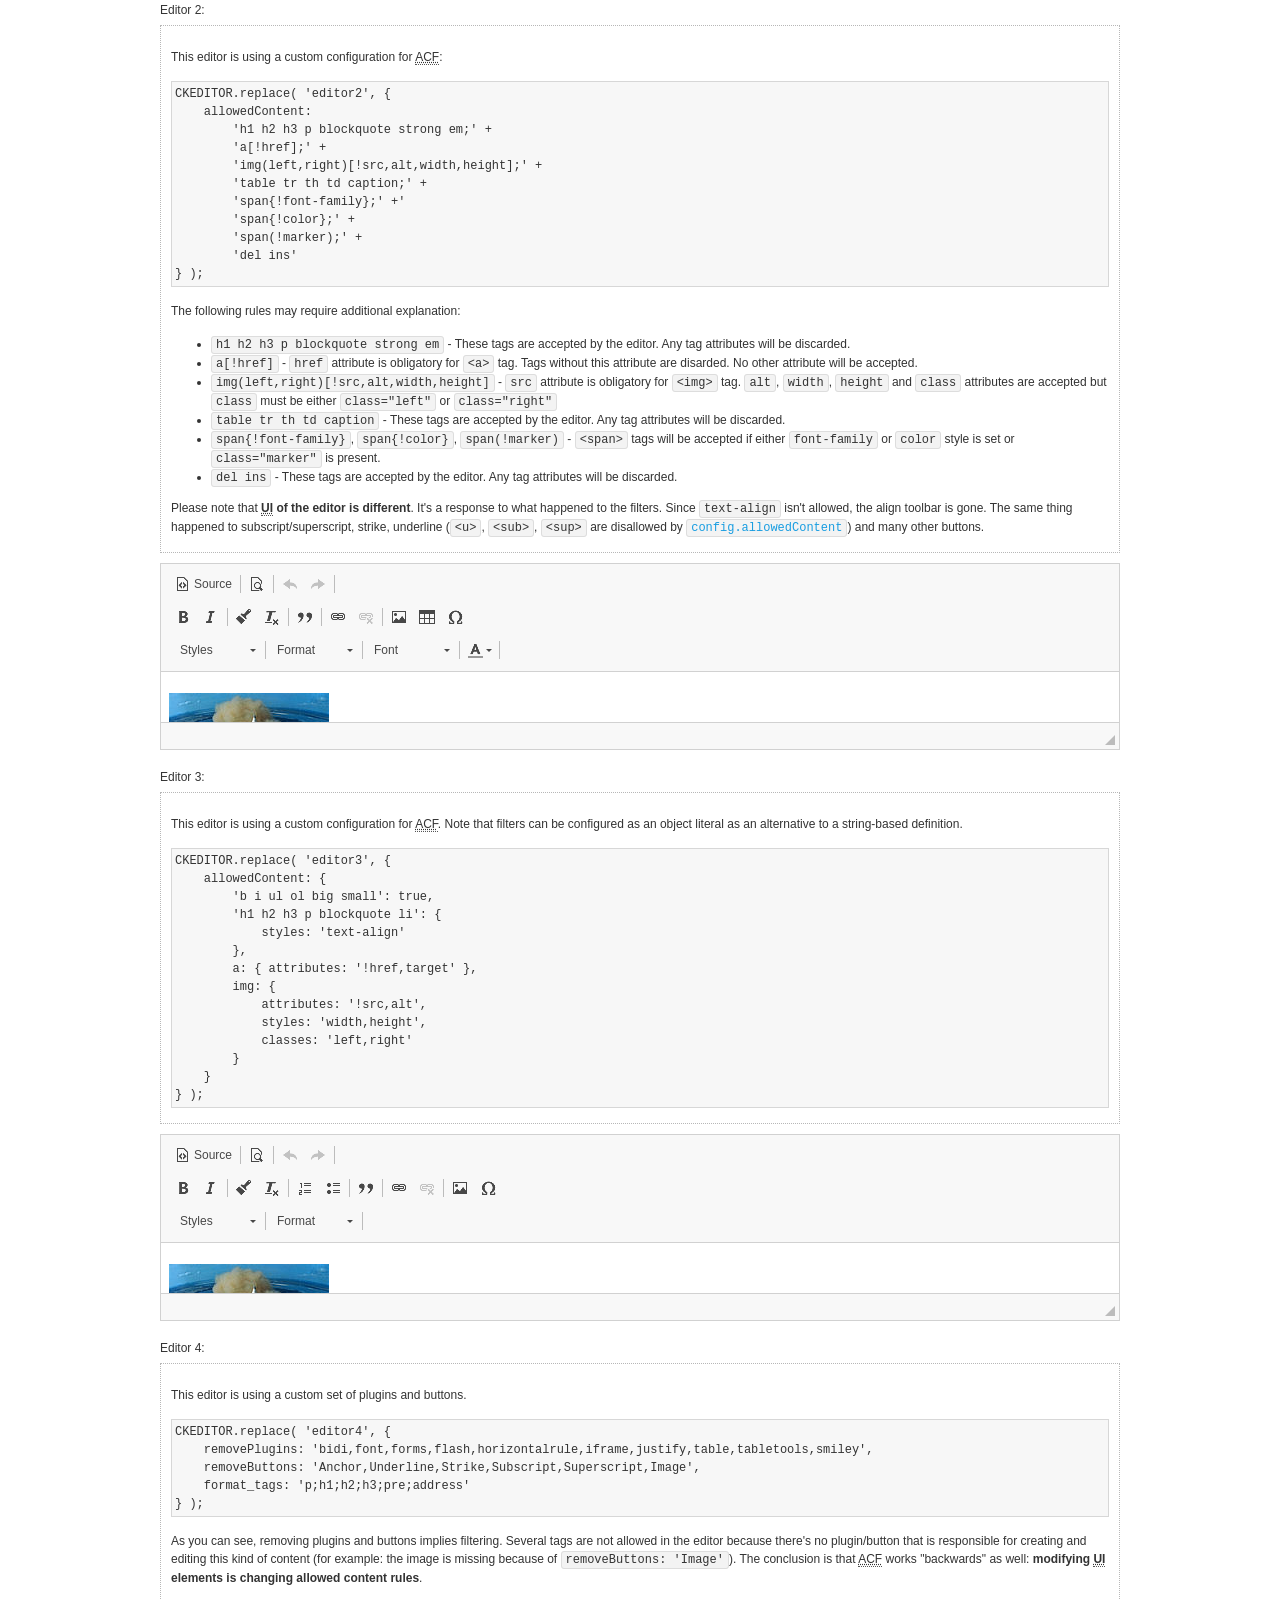
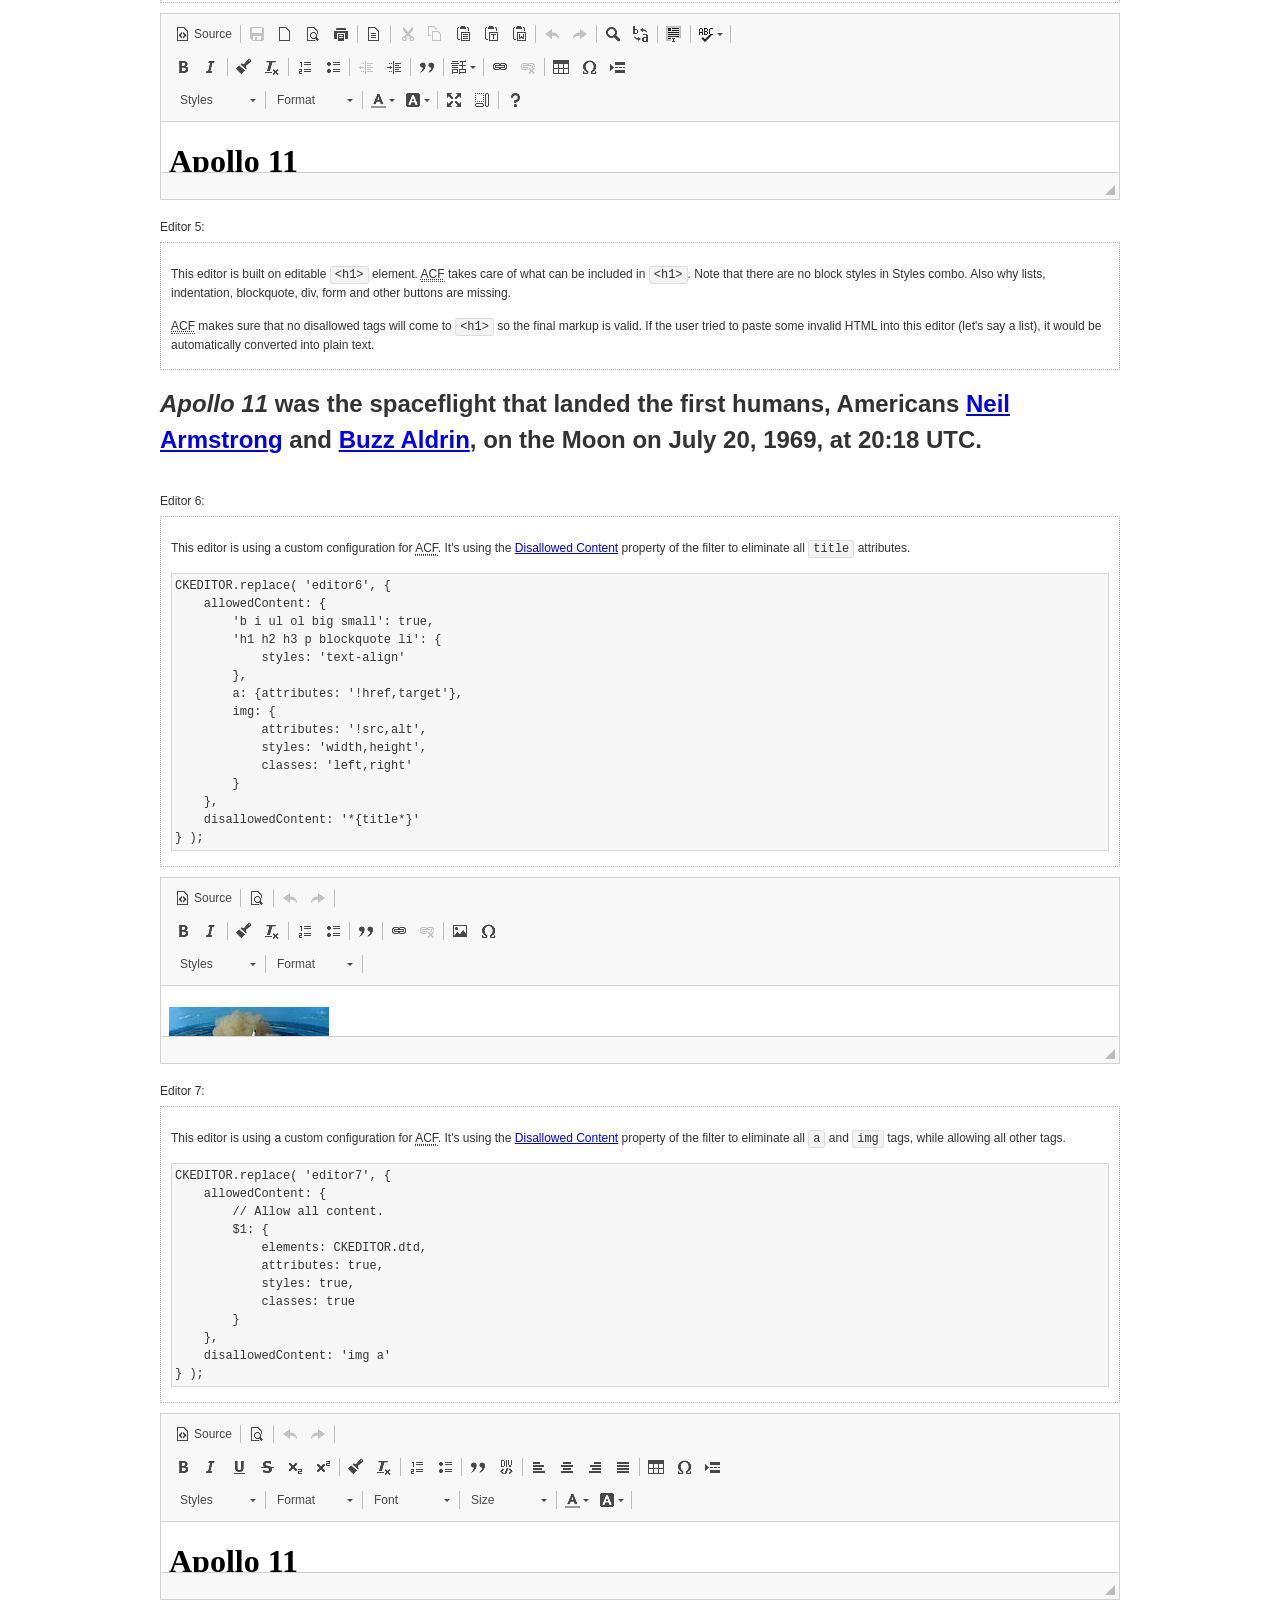
<file: ckeditor/samples/old/datafiltering.html>
<!DOCTYPE html>
<!--
Copyright (c) 2003-2020, CKSource - Frederico Knabben. All rights reserved.
For licensing, see LICENSE.md or https://ckeditor.com/legal/ckeditor-oss-license
-->
<html lang="en">
<head>
	<meta charset="utf-8">
	<title>Data Filtering &mdash; CKEditor Sample</title>
	<script src="../../ckeditor.js"></script>
	<link rel="stylesheet" href="sample.css">
	<meta name="description" content="Try the latest sample of CKEditor 4 and learn more about customizing your WYSIWYG editor with endless possibilities.">
	<script>
		// Remove advanced tabs for all editors.
		CKEDITOR.config.removeDialogTabs = 'image:advanced;link:advanced;flash:advanced;creatediv:advanced;editdiv:advanced';
	</script>
</head>
<body>
	<h1 class="samples">
		<a href="index.html">CKEditor Samples</a> &raquo; Data Filtering and Features Activation
	</h1>
	<div class="warning deprecated">
		This sample is not maintained anymore. Check out its <a href="https://ckeditor.com/docs/ckeditor4/latest/examples/acf.html">brand new version in CKEditor Examples</a>.
	</div>
	<div class="description">
		<p>
			This sample page demonstrates the idea of Advanced Content Filter
			(<abbr title="Advanced Content Filter">ACF</abbr>), a sophisticated
			tool that takes control over what kind of data is accepted by the editor and what
			kind of output is produced.
		</p>
		<h2>When and what is being filtered?</h2>
		<p>
			<abbr title="Advanced Content Filter">ACF</abbr> controls
			<strong>every single source of data</strong> that comes to the editor.
			It process both HTML that is inserted manually (i.e. pasted by the user)
			and programmatically like:
		</p>
<pre class="samples">
editor.setData( '&lt;p&gt;Hello world!&lt;/p&gt;' );
</pre>
		<p>
			<abbr title="Advanced Content Filter">ACF</abbr> discards invalid,
			useless HTML tags and attributes so the editor remains "clean" during
			runtime. <abbr title="Advanced Content Filter">ACF</abbr> behaviour
			can be configured and adjusted for a particular case to prevent the
			output HTML (i.e. in CMS systems) from being polluted.

			This kind of filtering is a first, client-side line of defense
			against "<a href="http://en.wikipedia.org/wiki/Tag_soup">tag soups</a>",
			the tool that precisely restricts which tags, attributes and styles
			are allowed (desired). When properly configured, <abbr title="Advanced Content Filter">ACF</abbr>
			is an easy and fast way to produce a high-quality, intentionally filtered HTML.
		</p>

		<h3>How to configure or disable ACF?</h3>
		<p>
			Advanced Content Filter is enabled by default, working in "automatic mode", yet
			it provides a set of easy rules that allow adjusting filtering rules
			and disabling the entire feature when necessary. The config property
			responsible for this feature is <code><a class="samples"
			href="https://ckeditor.com/docs/ckeditor4/latest/api/CKEDITOR_config.html#cfg-allowedContent">config.allowedContent</a></code>.
		</p>
		<p>
			By "automatic mode" is meant that loaded plugins decide which kind
			of content is enabled and which is not. For example, if the link
			plugin is loaded it implies that <code>&lt;a&gt;</code> tag is
			automatically allowed. Each plugin is given a set
			of predefined <abbr title="Advanced Content Filter">ACF</abbr> rules
			that control the editor until <code><a class="samples"
			href="https://ckeditor.com/docs/ckeditor4/latest/api/CKEDITOR_config.html#cfg-allowedContent">
			config.allowedContent</a></code>
			is defined manually.
		</p>
		<p>
			Let's assume our intention is to restrict the editor to accept (produce) <strong>paragraphs
			only: no attributes, no styles, no other tags</strong>.
			With <abbr title="Advanced Content Filter">ACF</abbr>
			this is very simple. Basically set <code><a class="samples"
			href="https://ckeditor.com/docs/ckeditor4/latest/api/CKEDITOR_config.html#cfg-allowedContent">
			config.allowedContent</a></code> to <code>'p'</code>:
		</p>
<pre class="samples">
var editor = CKEDITOR.replace( <em>textarea_id</em>, {
	<strong>allowedContent: 'p'</strong>
} );
</pre>
		<p>
			Now try to play with allowed content:
		</p>
<pre class="samples">
// Trying to insert disallowed tag and attribute.
editor.setData( '&lt;p <strong>style="color: red"</strong>&gt;Hello <strong>&lt;em&gt;world&lt;/em&gt;</strong>!&lt;/p&gt;' );
alert( editor.getData() );

// Filtered data is returned.
"&lt;p&gt;Hello world!&lt;/p&gt;"
</pre>
		<p>
			What happened? Since <code>config.allowedContent: 'p'</code> is set the editor assumes
			that only plain <code>&lt;p&gt;</code> are accepted. Nothing more. This is why
			<code>style</code> attribute and <code>&lt;em&gt;</code> tag are gone. The same
			filtering would happen if we pasted disallowed HTML into this editor.
		</p>
		<p>
			This is just a small sample of what <abbr title="Advanced Content Filter">ACF</abbr>
			can do. To know more, please refer to the sample section below and
			<a href="https://ckeditor.com/docs/ckeditor4/latest/guide/dev_advanced_content_filter.html">the official Advanced Content Filter guide</a>.
		</p>
		<p>
			You may, of course, want CKEditor to avoid filtering of any kind.
			To get rid of <abbr title="Advanced Content Filter">ACF</abbr>,
			basically set <code><a class="samples"
			href="https://ckeditor.com/docs/ckeditor4/latest/api/CKEDITOR_config.html#cfg-allowedContent">
			config.allowedContent</a></code> to <code>true</code> like this:
		</p>
<pre class="samples">
CKEDITOR.replace( <em>textarea_id</em>, {
	<strong>allowedContent: true</strong>
} );
</pre>

		<h2>Beyond data flow: Features activation</h2>
		<p>
			<abbr title="Advanced Content Filter">ACF</abbr> is far more than
			<abbr title="Input/Output">I/O</abbr> control: the entire
			<abbr title="User Interface">UI</abbr> of the editor is adjusted to what
			filters restrict. For example: if <code>&lt;a&gt;</code> tag is
			<strong>disallowed</strong>
			by <abbr title="Advanced Content Filter">ACF</abbr>,
			then accordingly <code>link</code> command, toolbar button and link dialog
			are also disabled. Editor is smart: it knows which features must be
			removed from the interface to match filtering rules.
		</p>
		<p>
			CKEditor can be far more specific. If <code>&lt;a&gt;</code> tag is
			<strong>allowed</strong> by filtering rules to be used but it is restricted
			to have only one attribute (<code>href</code>)
			<code>config.allowedContent = 'a[!href]'</code>, then
			"Target" tab of the link dialog is automatically disabled as <code>target</code>
			attribute isn't included in <abbr title="Advanced Content Filter">ACF</abbr> rules
			for <code>&lt;a&gt;</code>. This behaviour applies to dialog fields, context
			menus and toolbar buttons.
		</p>

		<h2>Sample configurations</h2>
		<p>
			There are several editor instances below that present different
			<abbr title="Advanced Content Filter">ACF</abbr> setups. <strong>All of them,
			except the inline instance, share the same HTML content</strong> to visualize
			how different filtering rules affect the same input data.
		</p>
	</div>

	<div>
		<label for="editor1">
			Editor 1:
		</label>
		<div class="description">
			<p>
				This editor is using default configuration ("automatic mode"). It means that
				<code><a class="samples"
				href="https://ckeditor.com/docs/ckeditor4/latest/api/CKEDITOR_config.html#cfg-allowedContent">
				config.allowedContent</a></code> is defined by loaded plugins.
				Each plugin extends filtering rules to make it's own associated content
				available for the user.
			</p>
		</div>
		<textarea cols="80" id="editor1" name="editor1" rows="10">
			&lt;h1&gt;&lt;img alt=&quot;Saturn V carrying Apollo 11&quot; class=&quot;right&quot; src=&quot;assets/sample.jpg&quot;/&gt; Apollo 11&lt;/h1&gt; &lt;p&gt;&lt;b&gt;Apollo 11&lt;/b&gt; was the spaceflight that landed the first humans, Americans &lt;a href=&quot;http://en.wikipedia.org/wiki/Neil_Armstrong&quot; title=&quot;Neil Armstrong&quot;&gt;Neil Armstrong&lt;/a&gt; and &lt;a href=&quot;http://en.wikipedia.org/wiki/Buzz_Aldrin&quot; title=&quot;Buzz Aldrin&quot;&gt;Buzz Aldrin&lt;/a&gt;, on the Moon on July 20, 1969, at 20:18 UTC. Armstrong became the first to step onto the lunar surface 6 hours later on July 21 at 02:56 UTC.&lt;/p&gt; &lt;p&gt;Armstrong spent about &lt;s&gt;three and a half&lt;/s&gt; two and a half hours outside the spacecraft, Aldrin slightly less; and together they collected 47.5 pounds (21.5&amp;nbsp;kg) of lunar material for return to Earth. A third member of the mission, &lt;a href=&quot;http://en.wikipedia.org/wiki/Michael_Collins_(astronaut)&quot; title=&quot;Michael Collins (astronaut)&quot;&gt;Michael Collins&lt;/a&gt;, piloted the &lt;a href=&quot;http://en.wikipedia.org/wiki/Apollo_Command/Service_Module&quot; title=&quot;Apollo Command/Service Module&quot;&gt;command&lt;/a&gt; spacecraft alone in lunar orbit until Armstrong and Aldrin returned to it for the trip back to Earth.&lt;/p&gt; &lt;h2&gt;Broadcasting and &lt;em&gt;quotes&lt;/em&gt; &lt;a id=&quot;quotes&quot; name=&quot;quotes&quot;&gt;&lt;/a&gt;&lt;/h2&gt; &lt;p&gt;Broadcast on live TV to a world-wide audience, Armstrong stepped onto the lunar surface and described the event as:&lt;/p&gt; &lt;blockquote&gt;&lt;p&gt;One small step for [a] man, one giant leap for mankind.&lt;/p&gt;&lt;/blockquote&gt; &lt;p&gt;Apollo 11 effectively ended the &lt;a href=&quot;http://en.wikipedia.org/wiki/Space_Race&quot; title=&quot;Space Race&quot;&gt;Space Race&lt;/a&gt; and fulfilled a national goal proposed in 1961 by the late U.S. President &lt;a href=&quot;http://en.wikipedia.org/wiki/John_F._Kennedy&quot; title=&quot;John F. Kennedy&quot;&gt;John F. Kennedy&lt;/a&gt; in a speech before the United States Congress:&lt;/p&gt; &lt;blockquote&gt;&lt;p&gt;[...] before this decade is out, of landing a man on the Moon and returning him safely to the Earth.&lt;/p&gt;&lt;/blockquote&gt; &lt;h2&gt;Technical details &lt;a id=&quot;tech-details&quot; name=&quot;tech-details&quot;&gt;&lt;/a&gt;&lt;/h2&gt; &lt;table align=&quot;right&quot; border=&quot;1&quot; bordercolor=&quot;#ccc&quot; cellpadding=&quot;5&quot; cellspacing=&quot;0&quot; style=&quot;border-collapse:collapse;margin:10px 0 10px 15px;&quot;&gt; &lt;caption&gt;&lt;strong&gt;Mission crew&lt;/strong&gt;&lt;/caption&gt; &lt;thead&gt; &lt;tr&gt; &lt;th scope=&quot;col&quot;&gt;Position&lt;/th&gt; &lt;th scope=&quot;col&quot;&gt;Astronaut&lt;/th&gt; &lt;/tr&gt; &lt;/thead&gt; &lt;tbody&gt; &lt;tr&gt; &lt;td&gt;Commander&lt;/td&gt; &lt;td&gt;Neil A. Armstrong&lt;/td&gt; &lt;/tr&gt; &lt;tr&gt; &lt;td&gt;Command Module Pilot&lt;/td&gt; &lt;td&gt;Michael Collins&lt;/td&gt; &lt;/tr&gt; &lt;tr&gt; &lt;td&gt;Lunar Module Pilot&lt;/td&gt; &lt;td&gt;Edwin &amp;quot;Buzz&amp;quot; E. Aldrin, Jr.&lt;/td&gt; &lt;/tr&gt; &lt;/tbody&gt; &lt;/table&gt; &lt;p&gt;Launched by a &lt;strong&gt;Saturn V&lt;/strong&gt; rocket from &lt;a href=&quot;http://en.wikipedia.org/wiki/Kennedy_Space_Center&quot; title=&quot;Kennedy Space Center&quot;&gt;Kennedy Space Center&lt;/a&gt; in Merritt Island, Florida on July 16, Apollo 11 was the fifth manned mission of &lt;a href=&quot;http://en.wikipedia.org/wiki/NASA&quot; title=&quot;NASA&quot;&gt;NASA&lt;/a&gt;&amp;#39;s Apollo program. The Apollo spacecraft had three parts:&lt;/p&gt; &lt;ol&gt; &lt;li&gt;&lt;strong&gt;Command Module&lt;/strong&gt; with a cabin for the three astronauts which was the only part which landed back on Earth&lt;/li&gt; &lt;li&gt;&lt;strong&gt;Service Module&lt;/strong&gt; which supported the Command Module with propulsion, electrical power, oxygen and water&lt;/li&gt; &lt;li&gt;&lt;strong&gt;Lunar Module&lt;/strong&gt; for landing on the Moon.&lt;/li&gt; &lt;/ol&gt; &lt;p&gt;After being sent to the Moon by the Saturn V&amp;#39;s upper stage, the astronauts separated the spacecraft from it and travelled for three days until they entered into lunar orbit. Armstrong and Aldrin then moved into the Lunar Module and landed in the &lt;a href=&quot;http://en.wikipedia.org/wiki/Mare_Tranquillitatis&quot; title=&quot;Mare Tranquillitatis&quot;&gt;Sea of Tranquility&lt;/a&gt;. They stayed a total of about 21 and a half hours on the lunar surface. After lifting off in the upper part of the Lunar Module and rejoining Collins in the Command Module, they returned to Earth and landed in the &lt;a href=&quot;http://en.wikipedia.org/wiki/Pacific_Ocean&quot; title=&quot;Pacific Ocean&quot;&gt;Pacific Ocean&lt;/a&gt; on July 24.&lt;/p&gt; &lt;hr/&gt; &lt;p style=&quot;text-align: right;&quot;&gt;&lt;small&gt;Source: &lt;a href=&quot;http://en.wikipedia.org/wiki/Apollo_11&quot;&gt;Wikipedia.org&lt;/a&gt;&lt;/small&gt;&lt;/p&gt;
		</textarea>

		<script>

			CKEDITOR.replace( 'editor1' );

		</script>
	</div>

	<br>

	<div>
		<label for="editor2">
			Editor 2:
		</label>
		<div class="description">
			<p>
				This editor is using a custom configuration for
				<abbr title="Advanced Content Filter">ACF</abbr>:
			</p>
<pre class="samples">
CKEDITOR.replace( 'editor2', {
	allowedContent:
		'h1 h2 h3 p blockquote strong em;' +
		'a[!href];' +
		'img(left,right)[!src,alt,width,height];' +
		'table tr th td caption;' +
		'span{!font-family};' +'
		'span{!color};' +
		'span(!marker);' +
		'del ins'
} );
</pre>
			<p>
				The following rules may require additional explanation:
			</p>
			<ul>
				<li>
					<code>h1 h2 h3 p blockquote strong em</code> - These tags
					are accepted by the editor. Any tag attributes will be discarded.
				</li>
				<li>
					<code>a[!href]</code> - <code>href</code> attribute is obligatory
					for <code>&lt;a&gt;</code> tag. Tags without this attribute
					are disarded. No other attribute will be accepted.
				</li>
				<li>
					<code>img(left,right)[!src,alt,width,height]</code> - <code>src</code>
					attribute is obligatory for <code>&lt;img&gt;</code> tag.
					<code>alt</code>, <code>width</code>, <code>height</code>
					and <code>class</code> attributes are accepted but
					<code>class</code> must be either <code>class="left"</code>
					or <code>class="right"</code>
				</li>
				<li>
					<code>table tr th td caption</code> - These tags
					are accepted by the editor. Any tag attributes will be discarded.
				</li>
				<li>
					<code>span{!font-family}</code>, <code>span{!color}</code>,
					<code>span(!marker)</code> - <code>&lt;span&gt;</code> tags
					will be accepted if either <code>font-family</code> or
					<code>color</code> style is set or <code>class="marker"</code>
					is present.
				</li>
				<li>
					<code>del ins</code> - These tags
					are accepted by the editor. Any tag attributes will be discarded.
				</li>
			</ul>
			<p>
				Please note that <strong><abbr title="User Interface">UI</abbr> of the
				editor is different</strong>. It's a response to what happened to the filters.
				Since <code>text-align</code> isn't allowed, the align toolbar is gone.
				The same thing happened to subscript/superscript, strike, underline
				(<code>&lt;u&gt;</code>, <code>&lt;sub&gt;</code>, <code>&lt;sup&gt;</code>
				are disallowed by <code><a class="samples"
				href="https://ckeditor.com/docs/ckeditor4/latest/api/CKEDITOR_config.html#cfg-allowedContent">
				config.allowedContent</a></code>) and many other buttons.
			</p>
		</div>
		<textarea cols="80" id="editor2" name="editor2" rows="10">
			&lt;h1&gt;&lt;img alt=&quot;Saturn V carrying Apollo 11&quot; class=&quot;right&quot; src=&quot;assets/sample.jpg&quot;/&gt; Apollo 11&lt;/h1&gt; &lt;p&gt;&lt;b&gt;Apollo 11&lt;/b&gt; was the spaceflight that landed the first humans, Americans &lt;a href=&quot;http://en.wikipedia.org/wiki/Neil_Armstrong&quot; title=&quot;Neil Armstrong&quot;&gt;Neil Armstrong&lt;/a&gt; and &lt;a href=&quot;http://en.wikipedia.org/wiki/Buzz_Aldrin&quot; title=&quot;Buzz Aldrin&quot;&gt;Buzz Aldrin&lt;/a&gt;, on the Moon on July 20, 1969, at 20:18 UTC. Armstrong became the first to step onto the lunar surface 6 hours later on July 21 at 02:56 UTC.&lt;/p&gt; &lt;p&gt;Armstrong spent about &lt;s&gt;three and a half&lt;/s&gt; two and a half hours outside the spacecraft, Aldrin slightly less; and together they collected 47.5 pounds (21.5&amp;nbsp;kg) of lunar material for return to Earth. A third member of the mission, &lt;a href=&quot;http://en.wikipedia.org/wiki/Michael_Collins_(astronaut)&quot; title=&quot;Michael Collins (astronaut)&quot;&gt;Michael Collins&lt;/a&gt;, piloted the &lt;a href=&quot;http://en.wikipedia.org/wiki/Apollo_Command/Service_Module&quot; title=&quot;Apollo Command/Service Module&quot;&gt;command&lt;/a&gt; spacecraft alone in lunar orbit until Armstrong and Aldrin returned to it for the trip back to Earth.&lt;/p&gt; &lt;h2&gt;Broadcasting and &lt;em&gt;quotes&lt;/em&gt; &lt;a id=&quot;quotes&quot; name=&quot;quotes&quot;&gt;&lt;/a&gt;&lt;/h2&gt; &lt;p&gt;Broadcast on live TV to a world-wide audience, Armstrong stepped onto the lunar surface and described the event as:&lt;/p&gt; &lt;blockquote&gt;&lt;p&gt;One small step for [a] man, one giant leap for mankind.&lt;/p&gt;&lt;/blockquote&gt; &lt;p&gt;Apollo 11 effectively ended the &lt;a href=&quot;http://en.wikipedia.org/wiki/Space_Race&quot; title=&quot;Space Race&quot;&gt;Space Race&lt;/a&gt; and fulfilled a national goal proposed in 1961 by the late U.S. President &lt;a href=&quot;http://en.wikipedia.org/wiki/John_F._Kennedy&quot; title=&quot;John F. Kennedy&quot;&gt;John F. Kennedy&lt;/a&gt; in a speech before the United States Congress:&lt;/p&gt; &lt;blockquote&gt;&lt;p&gt;[...] before this decade is out, of landing a man on the Moon and returning him safely to the Earth.&lt;/p&gt;&lt;/blockquote&gt; &lt;h2&gt;Technical details &lt;a id=&quot;tech-details&quot; name=&quot;tech-details&quot;&gt;&lt;/a&gt;&lt;/h2&gt; &lt;table align=&quot;right&quot; border=&quot;1&quot; bordercolor=&quot;#ccc&quot; cellpadding=&quot;5&quot; cellspacing=&quot;0&quot; style=&quot;border-collapse:collapse;margin:10px 0 10px 15px;&quot;&gt; &lt;caption&gt;&lt;strong&gt;Mission crew&lt;/strong&gt;&lt;/caption&gt; &lt;thead&gt; &lt;tr&gt; &lt;th scope=&quot;col&quot;&gt;Position&lt;/th&gt; &lt;th scope=&quot;col&quot;&gt;Astronaut&lt;/th&gt; &lt;/tr&gt; &lt;/thead&gt; &lt;tbody&gt; &lt;tr&gt; &lt;td&gt;Commander&lt;/td&gt; &lt;td&gt;Neil A. Armstrong&lt;/td&gt; &lt;/tr&gt; &lt;tr&gt; &lt;td&gt;Command Module Pilot&lt;/td&gt; &lt;td&gt;Michael Collins&lt;/td&gt; &lt;/tr&gt; &lt;tr&gt; &lt;td&gt;Lunar Module Pilot&lt;/td&gt; &lt;td&gt;Edwin &amp;quot;Buzz&amp;quot; E. Aldrin, Jr.&lt;/td&gt; &lt;/tr&gt; &lt;/tbody&gt; &lt;/table&gt; &lt;p&gt;Launched by a &lt;strong&gt;Saturn V&lt;/strong&gt; rocket from &lt;a href=&quot;http://en.wikipedia.org/wiki/Kennedy_Space_Center&quot; title=&quot;Kennedy Space Center&quot;&gt;Kennedy Space Center&lt;/a&gt; in Merritt Island, Florida on July 16, Apollo 11 was the fifth manned mission of &lt;a href=&quot;http://en.wikipedia.org/wiki/NASA&quot; title=&quot;NASA&quot;&gt;NASA&lt;/a&gt;&amp;#39;s Apollo program. The Apollo spacecraft had three parts:&lt;/p&gt; &lt;ol&gt; &lt;li&gt;&lt;strong&gt;Command Module&lt;/strong&gt; with a cabin for the three astronauts which was the only part which landed back on Earth&lt;/li&gt; &lt;li&gt;&lt;strong&gt;Service Module&lt;/strong&gt; which supported the Command Module with propulsion, electrical power, oxygen and water&lt;/li&gt; &lt;li&gt;&lt;strong&gt;Lunar Module&lt;/strong&gt; for landing on the Moon.&lt;/li&gt; &lt;/ol&gt; &lt;p&gt;After being sent to the Moon by the Saturn V&amp;#39;s upper stage, the astronauts separated the spacecraft from it and travelled for three days until they entered into lunar orbit. Armstrong and Aldrin then moved into the Lunar Module and landed in the &lt;a href=&quot;http://en.wikipedia.org/wiki/Mare_Tranquillitatis&quot; title=&quot;Mare Tranquillitatis&quot;&gt;Sea of Tranquility&lt;/a&gt;. They stayed a total of about 21 and a half hours on the lunar surface. After lifting off in the upper part of the Lunar Module and rejoining Collins in the Command Module, they returned to Earth and landed in the &lt;a href=&quot;http://en.wikipedia.org/wiki/Pacific_Ocean&quot; title=&quot;Pacific Ocean&quot;&gt;Pacific Ocean&lt;/a&gt; on July 24.&lt;/p&gt; &lt;hr/&gt; &lt;p style=&quot;text-align: right;&quot;&gt;&lt;small&gt;Source: &lt;a href=&quot;http://en.wikipedia.org/wiki/Apollo_11&quot;&gt;Wikipedia.org&lt;/a&gt;&lt;/small&gt;&lt;/p&gt;
		</textarea>
		<script>

			CKEDITOR.replace( 'editor2', {
				allowedContent:
					'h1 h2 h3 p blockquote strong em;' +
					'a[!href];' +
					'img(left,right)[!src,alt,width,height];' +
					'table tr th td caption;' +
					'span{!font-family};' +
					'span{!color};' +
					'span(!marker);' +
					'del ins'
			} );

		</script>
	</div>

	<br>

	<div>
		<label for="editor3">
			Editor 3:
		</label>
		<div class="description">
			<p>
				This editor is using a custom configuration for
				<abbr title="Advanced Content Filter">ACF</abbr>.
				Note that filters can be configured as an object literal
				as an alternative to a string-based definition.
			</p>
<pre class="samples">
CKEDITOR.replace( 'editor3', {
	allowedContent: {
		'b i ul ol big small': true,
		'h1 h2 h3 p blockquote li': {
			styles: 'text-align'
		},
		a: { attributes: '!href,target' },
		img: {
			attributes: '!src,alt',
			styles: 'width,height',
			classes: 'left,right'
		}
	}
} );
</pre>
		</div>
		<textarea cols="80" id="editor3" name="editor3" rows="10">
			&lt;h1&gt;&lt;img alt=&quot;Saturn V carrying Apollo 11&quot; class=&quot;right&quot; src=&quot;assets/sample.jpg&quot;/&gt; Apollo 11&lt;/h1&gt; &lt;p&gt;&lt;b&gt;Apollo 11&lt;/b&gt; was the spaceflight that landed the first humans, Americans &lt;a href=&quot;http://en.wikipedia.org/wiki/Neil_Armstrong&quot; title=&quot;Neil Armstrong&quot;&gt;Neil Armstrong&lt;/a&gt; and &lt;a href=&quot;http://en.wikipedia.org/wiki/Buzz_Aldrin&quot; title=&quot;Buzz Aldrin&quot;&gt;Buzz Aldrin&lt;/a&gt;, on the Moon on July 20, 1969, at 20:18 UTC. Armstrong became the first to step onto the lunar surface 6 hours later on July 21 at 02:56 UTC.&lt;/p&gt; &lt;p&gt;Armstrong spent about &lt;s&gt;three and a half&lt;/s&gt; two and a half hours outside the spacecraft, Aldrin slightly less; and together they collected 47.5 pounds (21.5&amp;nbsp;kg) of lunar material for return to Earth. A third member of the mission, &lt;a href=&quot;http://en.wikipedia.org/wiki/Michael_Collins_(astronaut)&quot; title=&quot;Michael Collins (astronaut)&quot;&gt;Michael Collins&lt;/a&gt;, piloted the &lt;a href=&quot;http://en.wikipedia.org/wiki/Apollo_Command/Service_Module&quot; title=&quot;Apollo Command/Service Module&quot;&gt;command&lt;/a&gt; spacecraft alone in lunar orbit until Armstrong and Aldrin returned to it for the trip back to Earth.&lt;/p&gt; &lt;h2&gt;Broadcasting and &lt;em&gt;quotes&lt;/em&gt; &lt;a id=&quot;quotes&quot; name=&quot;quotes&quot;&gt;&lt;/a&gt;&lt;/h2&gt; &lt;p&gt;Broadcast on live TV to a world-wide audience, Armstrong stepped onto the lunar surface and described the event as:&lt;/p&gt; &lt;blockquote&gt;&lt;p&gt;One small step for [a] man, one giant leap for mankind.&lt;/p&gt;&lt;/blockquote&gt; &lt;p&gt;Apollo 11 effectively ended the &lt;a href=&quot;http://en.wikipedia.org/wiki/Space_Race&quot; title=&quot;Space Race&quot;&gt;Space Race&lt;/a&gt; and fulfilled a national goal proposed in 1961 by the late U.S. President &lt;a href=&quot;http://en.wikipedia.org/wiki/John_F._Kennedy&quot; title=&quot;John F. Kennedy&quot;&gt;John F. Kennedy&lt;/a&gt; in a speech before the United States Congress:&lt;/p&gt; &lt;blockquote&gt;&lt;p&gt;[...] before this decade is out, of landing a man on the Moon and returning him safely to the Earth.&lt;/p&gt;&lt;/blockquote&gt; &lt;h2&gt;Technical details &lt;a id=&quot;tech-details&quot; name=&quot;tech-details&quot;&gt;&lt;/a&gt;&lt;/h2&gt; &lt;table align=&quot;right&quot; border=&quot;1&quot; bordercolor=&quot;#ccc&quot; cellpadding=&quot;5&quot; cellspacing=&quot;0&quot; style=&quot;border-collapse:collapse;margin:10px 0 10px 15px;&quot;&gt; &lt;caption&gt;&lt;strong&gt;Mission crew&lt;/strong&gt;&lt;/caption&gt; &lt;thead&gt; &lt;tr&gt; &lt;th scope=&quot;col&quot;&gt;Position&lt;/th&gt; &lt;th scope=&quot;col&quot;&gt;Astronaut&lt;/th&gt; &lt;/tr&gt; &lt;/thead&gt; &lt;tbody&gt; &lt;tr&gt; &lt;td&gt;Commander&lt;/td&gt; &lt;td&gt;Neil A. Armstrong&lt;/td&gt; &lt;/tr&gt; &lt;tr&gt; &lt;td&gt;Command Module Pilot&lt;/td&gt; &lt;td&gt;Michael Collins&lt;/td&gt; &lt;/tr&gt; &lt;tr&gt; &lt;td&gt;Lunar Module Pilot&lt;/td&gt; &lt;td&gt;Edwin &amp;quot;Buzz&amp;quot; E. Aldrin, Jr.&lt;/td&gt; &lt;/tr&gt; &lt;/tbody&gt; &lt;/table&gt; &lt;p&gt;Launched by a &lt;strong&gt;Saturn V&lt;/strong&gt; rocket from &lt;a href=&quot;http://en.wikipedia.org/wiki/Kennedy_Space_Center&quot; title=&quot;Kennedy Space Center&quot;&gt;Kennedy Space Center&lt;/a&gt; in Merritt Island, Florida on July 16, Apollo 11 was the fifth manned mission of &lt;a href=&quot;http://en.wikipedia.org/wiki/NASA&quot; title=&quot;NASA&quot;&gt;NASA&lt;/a&gt;&amp;#39;s Apollo program. The Apollo spacecraft had three parts:&lt;/p&gt; &lt;ol&gt; &lt;li&gt;&lt;strong&gt;Command Module&lt;/strong&gt; with a cabin for the three astronauts which was the only part which landed back on Earth&lt;/li&gt; &lt;li&gt;&lt;strong&gt;Service Module&lt;/strong&gt; which supported the Command Module with propulsion, electrical power, oxygen and water&lt;/li&gt; &lt;li&gt;&lt;strong&gt;Lunar Module&lt;/strong&gt; for landing on the Moon.&lt;/li&gt; &lt;/ol&gt; &lt;p&gt;After being sent to the Moon by the Saturn V&amp;#39;s upper stage, the astronauts separated the spacecraft from it and travelled for three days until they entered into lunar orbit. Armstrong and Aldrin then moved into the Lunar Module and landed in the &lt;a href=&quot;http://en.wikipedia.org/wiki/Mare_Tranquillitatis&quot; title=&quot;Mare Tranquillitatis&quot;&gt;Sea of Tranquility&lt;/a&gt;. They stayed a total of about 21 and a half hours on the lunar surface. After lifting off in the upper part of the Lunar Module and rejoining Collins in the Command Module, they returned to Earth and landed in the &lt;a href=&quot;http://en.wikipedia.org/wiki/Pacific_Ocean&quot; title=&quot;Pacific Ocean&quot;&gt;Pacific Ocean&lt;/a&gt; on July 24.&lt;/p&gt; &lt;hr/&gt; &lt;p style=&quot;text-align: right;&quot;&gt;&lt;small&gt;Source: &lt;a href=&quot;http://en.wikipedia.org/wiki/Apollo_11&quot;&gt;Wikipedia.org&lt;/a&gt;&lt;/small&gt;&lt;/p&gt;
		</textarea>
		<script>

			CKEDITOR.replace( 'editor3', {
				allowedContent: {
					'b i ul ol big small': true,
					'h1 h2 h3 p blockquote li': {
						styles: 'text-align'
					},
					a: { attributes: '!href,target' },
					img: {
						attributes: '!src,alt',
						styles: 'width,height',
						classes: 'left,right'
					}
				}
			} );

		</script>
	</div>

	<br>

	<div>
		<label for="editor4">
			Editor 4:
		</label>
		<div class="description">
			<p>
				This editor is using a custom set of plugins and buttons.
			</p>
<pre class="samples">
CKEDITOR.replace( 'editor4', {
	removePlugins: 'bidi,font,forms,flash,horizontalrule,iframe,justify,table,tabletools,smiley',
	removeButtons: 'Anchor,Underline,Strike,Subscript,Superscript,Image',
	format_tags: 'p;h1;h2;h3;pre;address'
} );
</pre>
			<p>
				As you can see, removing plugins and buttons implies filtering.
				Several tags are not allowed in the editor because there's no
				plugin/button that is responsible for creating and editing this
				kind of content (for example: the image is missing because
				of <code>removeButtons: 'Image'</code>). The conclusion is that
				<abbr title="Advanced Content Filter">ACF</abbr> works "backwards"
				as well: <strong>modifying <abbr title="User Interface">UI</abbr>
				elements is changing allowed content rules</strong>.
			</p>
		</div>
		<textarea cols="80" id="editor4" name="editor4" rows="10">
			&lt;h1&gt;&lt;img alt=&quot;Saturn V carrying Apollo 11&quot; class=&quot;right&quot; src=&quot;assets/sample.jpg&quot;/&gt; Apollo 11&lt;/h1&gt; &lt;p&gt;&lt;b&gt;Apollo 11&lt;/b&gt; was the spaceflight that landed the first humans, Americans &lt;a href=&quot;http://en.wikipedia.org/wiki/Neil_Armstrong&quot; title=&quot;Neil Armstrong&quot;&gt;Neil Armstrong&lt;/a&gt; and &lt;a href=&quot;http://en.wikipedia.org/wiki/Buzz_Aldrin&quot; title=&quot;Buzz Aldrin&quot;&gt;Buzz Aldrin&lt;/a&gt;, on the Moon on July 20, 1969, at 20:18 UTC. Armstrong became the first to step onto the lunar surface 6 hours later on July 21 at 02:56 UTC.&lt;/p&gt; &lt;p&gt;Armstrong spent about &lt;s&gt;three and a half&lt;/s&gt; two and a half hours outside the spacecraft, Aldrin slightly less; and together they collected 47.5 pounds (21.5&amp;nbsp;kg) of lunar material for return to Earth. A third member of the mission, &lt;a href=&quot;http://en.wikipedia.org/wiki/Michael_Collins_(astronaut)&quot; title=&quot;Michael Collins (astronaut)&quot;&gt;Michael Collins&lt;/a&gt;, piloted the &lt;a href=&quot;http://en.wikipedia.org/wiki/Apollo_Command/Service_Module&quot; title=&quot;Apollo Command/Service Module&quot;&gt;command&lt;/a&gt; spacecraft alone in lunar orbit until Armstrong and Aldrin returned to it for the trip back to Earth.&lt;/p&gt; &lt;h2&gt;Broadcasting and &lt;em&gt;quotes&lt;/em&gt; &lt;a id=&quot;quotes&quot; name=&quot;quotes&quot;&gt;&lt;/a&gt;&lt;/h2&gt; &lt;p&gt;Broadcast on live TV to a world-wide audience, Armstrong stepped onto the lunar surface and described the event as:&lt;/p&gt; &lt;blockquote&gt;&lt;p&gt;One small step for [a] man, one giant leap for mankind.&lt;/p&gt;&lt;/blockquote&gt; &lt;p&gt;Apollo 11 effectively ended the &lt;a href=&quot;http://en.wikipedia.org/wiki/Space_Race&quot; title=&quot;Space Race&quot;&gt;Space Race&lt;/a&gt; and fulfilled a national goal proposed in 1961 by the late U.S. President &lt;a href=&quot;http://en.wikipedia.org/wiki/John_F._Kennedy&quot; title=&quot;John F. Kennedy&quot;&gt;John F. Kennedy&lt;/a&gt; in a speech before the United States Congress:&lt;/p&gt; &lt;blockquote&gt;&lt;p&gt;[...] before this decade is out, of landing a man on the Moon and returning him safely to the Earth.&lt;/p&gt;&lt;/blockquote&gt; &lt;h2&gt;Technical details &lt;a id=&quot;tech-details&quot; name=&quot;tech-details&quot;&gt;&lt;/a&gt;&lt;/h2&gt; &lt;table align=&quot;right&quot; border=&quot;1&quot; bordercolor=&quot;#ccc&quot; cellpadding=&quot;5&quot; cellspacing=&quot;0&quot; style=&quot;border-collapse:collapse;margin:10px 0 10px 15px;&quot;&gt; &lt;caption&gt;&lt;strong&gt;Mission crew&lt;/strong&gt;&lt;/caption&gt; &lt;thead&gt; &lt;tr&gt; &lt;th scope=&quot;col&quot;&gt;Position&lt;/th&gt; &lt;th scope=&quot;col&quot;&gt;Astronaut&lt;/th&gt; &lt;/tr&gt; &lt;/thead&gt; &lt;tbody&gt; &lt;tr&gt; &lt;td&gt;Commander&lt;/td&gt; &lt;td&gt;Neil A. Armstrong&lt;/td&gt; &lt;/tr&gt; &lt;tr&gt; &lt;td&gt;Command Module Pilot&lt;/td&gt; &lt;td&gt;Michael Collins&lt;/td&gt; &lt;/tr&gt; &lt;tr&gt; &lt;td&gt;Lunar Module Pilot&lt;/td&gt; &lt;td&gt;Edwin &amp;quot;Buzz&amp;quot; E. Aldrin, Jr.&lt;/td&gt; &lt;/tr&gt; &lt;/tbody&gt; &lt;/table&gt; &lt;p&gt;Launched by a &lt;strong&gt;Saturn V&lt;/strong&gt; rocket from &lt;a href=&quot;http://en.wikipedia.org/wiki/Kennedy_Space_Center&quot; title=&quot;Kennedy Space Center&quot;&gt;Kennedy Space Center&lt;/a&gt; in Merritt Island, Florida on July 16, Apollo 11 was the fifth manned mission of &lt;a href=&quot;http://en.wikipedia.org/wiki/NASA&quot; title=&quot;NASA&quot;&gt;NASA&lt;/a&gt;&amp;#39;s Apollo program. The Apollo spacecraft had three parts:&lt;/p&gt; &lt;ol&gt; &lt;li&gt;&lt;strong&gt;Command Module&lt;/strong&gt; with a cabin for the three astronauts which was the only part which landed back on Earth&lt;/li&gt; &lt;li&gt;&lt;strong&gt;Service Module&lt;/strong&gt; which supported the Command Module with propulsion, electrical power, oxygen and water&lt;/li&gt; &lt;li&gt;&lt;strong&gt;Lunar Module&lt;/strong&gt; for landing on the Moon.&lt;/li&gt; &lt;/ol&gt; &lt;p&gt;After being sent to the Moon by the Saturn V&amp;#39;s upper stage, the astronauts separated the spacecraft from it and travelled for three days until they entered into lunar orbit. Armstrong and Aldrin then moved into the Lunar Module and landed in the &lt;a href=&quot;http://en.wikipedia.org/wiki/Mare_Tranquillitatis&quot; title=&quot;Mare Tranquillitatis&quot;&gt;Sea of Tranquility&lt;/a&gt;. They stayed a total of about 21 and a half hours on the lunar surface. After lifting off in the upper part of the Lunar Module and rejoining Collins in the Command Module, they returned to Earth and landed in the &lt;a href=&quot;http://en.wikipedia.org/wiki/Pacific_Ocean&quot; title=&quot;Pacific Ocean&quot;&gt;Pacific Ocean&lt;/a&gt; on July 24.&lt;/p&gt; &lt;hr/&gt; &lt;p style=&quot;text-align: right;&quot;&gt;&lt;small&gt;Source: &lt;a href=&quot;http://en.wikipedia.org/wiki/Apollo_11&quot;&gt;Wikipedia.org&lt;/a&gt;&lt;/small&gt;&lt;/p&gt;
		</textarea>
		<script>

			CKEDITOR.replace( 'editor4', {
				removePlugins: 'bidi,div,font,forms,flash,horizontalrule,iframe,justify,table,tabletools,smiley',
				removeButtons: 'Anchor,Underline,Strike,Subscript,Superscript,Image',
				format_tags: 'p;h1;h2;h3;pre;address'
			} );

		</script>
	</div>

	<br>

	<div>
		<label for="editor5">
			Editor 5:
		</label>
		<div class="description">
			<p>
				This editor is built on editable <code>&lt;h1&gt;</code> element.
				<abbr title="Advanced Content Filter">ACF</abbr> takes care of
				what can be included in <code>&lt;h1&gt;</code>. Note that there
				are no block styles in Styles combo. Also why lists, indentation,
				blockquote, div, form and other buttons are missing.
			</p>
			<p>
				<abbr title="Advanced Content Filter">ACF</abbr> makes sure that
				no disallowed tags will come to <code>&lt;h1&gt;</code> so the final
				markup is valid. If the user tried to paste some invalid HTML
				into this editor (let's say a list), it would be automatically
				converted into plain text.
			</p>
		</div>
		<h1 id="editor5" contenteditable="true">
			<em>Apollo 11</em> was the spaceflight that landed the first humans, Americans <a href="http://en.wikipedia.org/wiki/Neil_Armstrong" title="Neil Armstrong">Neil Armstrong</a> and <a href="http://en.wikipedia.org/wiki/Buzz_Aldrin" title="Buzz Aldrin">Buzz Aldrin</a>, on the Moon on July 20, 1969, at 20:18 UTC.
		</h1>
	</div>

	<br>

	<div>
		<label for="editor3">
			Editor 6:
		</label>
		<div class="description">
			<p>
				This editor is using a custom configuration for <abbr title="Advanced Content Filter">ACF</abbr>.
				It's using the <a href="https://ckeditor.com/docs/ckeditor4/latest/guide/dev_disallowed_content.html" rel="noopener noreferrer" target="_blank">
				Disallowed Content</a> property of the filter to eliminate all <code>title</code> attributes.
			</p>

<pre class="samples">
CKEDITOR.replace( 'editor6', {
	allowedContent: {
		'b i ul ol big small': true,
		'h1 h2 h3 p blockquote li': {
			styles: 'text-align'
		},
		a: {attributes: '!href,target'},
		img: {
			attributes: '!src,alt',
			styles: 'width,height',
			classes: 'left,right'
		}
	},
	disallowedContent: '*{title*}'
} );
</pre>
		</div>
		<textarea cols="80" id="editor6" name="editor6" rows="10">
			&lt;h1&gt;&lt;img alt=&quot;Saturn V carrying Apollo 11&quot; class=&quot;right&quot; src=&quot;assets/sample.jpg&quot;/&gt; Apollo 11&lt;/h1&gt; &lt;p&gt;&lt;b&gt;Apollo 11&lt;/b&gt; was the spaceflight that landed the first humans, Americans &lt;a href=&quot;http://en.wikipedia.org/wiki/Neil_Armstrong&quot; title=&quot;Neil Armstrong&quot;&gt;Neil Armstrong&lt;/a&gt; and &lt;a href=&quot;http://en.wikipedia.org/wiki/Buzz_Aldrin&quot; title=&quot;Buzz Aldrin&quot;&gt;Buzz Aldrin&lt;/a&gt;, on the Moon on July 20, 1969, at 20:18 UTC. Armstrong became the first to step onto the lunar surface 6 hours later on July 21 at 02:56 UTC.&lt;/p&gt; &lt;p&gt;Armstrong spent about &lt;s&gt;three and a half&lt;/s&gt; two and a half hours outside the spacecraft, Aldrin slightly less; and together they collected 47.5 pounds (21.5&amp;nbsp;kg) of lunar material for return to Earth. A third member of the mission, &lt;a href=&quot;http://en.wikipedia.org/wiki/Michael_Collins_(astronaut)&quot; title=&quot;Michael Collins (astronaut)&quot;&gt;Michael Collins&lt;/a&gt;, piloted the &lt;a href=&quot;http://en.wikipedia.org/wiki/Apollo_Command/Service_Module&quot; title=&quot;Apollo Command/Service Module&quot;&gt;command&lt;/a&gt; spacecraft alone in lunar orbit until Armstrong and Aldrin returned to it for the trip back to Earth.&lt;/p&gt; &lt;h2&gt;Broadcasting and &lt;em&gt;quotes&lt;/em&gt; &lt;a id=&quot;quotes&quot; name=&quot;quotes&quot;&gt;&lt;/a&gt;&lt;/h2&gt; &lt;p&gt;Broadcast on live TV to a world-wide audience, Armstrong stepped onto the lunar surface and described the event as:&lt;/p&gt; &lt;blockquote&gt;&lt;p&gt;One small step for [a] man, one giant leap for mankind.&lt;/p&gt;&lt;/blockquote&gt; &lt;p&gt;Apollo 11 effectively ended the &lt;a href=&quot;http://en.wikipedia.org/wiki/Space_Race&quot; title=&quot;Space Race&quot;&gt;Space Race&lt;/a&gt; and fulfilled a national goal proposed in 1961 by the late U.S. President &lt;a href=&quot;http://en.wikipedia.org/wiki/John_F._Kennedy&quot; title=&quot;John F. Kennedy&quot;&gt;John F. Kennedy&lt;/a&gt; in a speech before the United States Congress:&lt;/p&gt; &lt;blockquote&gt;&lt;p&gt;[...] before this decade is out, of landing a man on the Moon and returning him safely to the Earth.&lt;/p&gt;&lt;/blockquote&gt; &lt;h2&gt;Technical details &lt;a id=&quot;tech-details&quot; name=&quot;tech-details&quot;&gt;&lt;/a&gt;&lt;/h2&gt; &lt;table align=&quot;right&quot; border=&quot;1&quot; bordercolor=&quot;#ccc&quot; cellpadding=&quot;5&quot; cellspacing=&quot;0&quot; style=&quot;border-collapse:collapse;margin:10px 0 10px 15px;&quot;&gt; &lt;caption&gt;&lt;strong&gt;Mission crew&lt;/strong&gt;&lt;/caption&gt; &lt;thead&gt; &lt;tr&gt; &lt;th scope=&quot;col&quot;&gt;Position&lt;/th&gt; &lt;th scope=&quot;col&quot;&gt;Astronaut&lt;/th&gt; &lt;/tr&gt; &lt;/thead&gt; &lt;tbody&gt; &lt;tr&gt; &lt;td&gt;Commander&lt;/td&gt; &lt;td&gt;Neil A. Armstrong&lt;/td&gt; &lt;/tr&gt; &lt;tr&gt; &lt;td&gt;Command Module Pilot&lt;/td&gt; &lt;td&gt;Michael Collins&lt;/td&gt; &lt;/tr&gt; &lt;tr&gt; &lt;td&gt;Lunar Module Pilot&lt;/td&gt; &lt;td&gt;Edwin &amp;quot;Buzz&amp;quot; E. Aldrin, Jr.&lt;/td&gt; &lt;/tr&gt; &lt;/tbody&gt; &lt;/table&gt; &lt;p&gt;Launched by a &lt;strong&gt;Saturn V&lt;/strong&gt; rocket from &lt;a href=&quot;http://en.wikipedia.org/wiki/Kennedy_Space_Center&quot; title=&quot;Kennedy Space Center&quot;&gt;Kennedy Space Center&lt;/a&gt; in Merritt Island, Florida on July 16, Apollo 11 was the fifth manned mission of &lt;a href=&quot;http://en.wikipedia.org/wiki/NASA&quot; title=&quot;NASA&quot;&gt;NASA&lt;/a&gt;&amp;#39;s Apollo program. The Apollo spacecraft had three parts:&lt;/p&gt; &lt;ol&gt; &lt;li&gt;&lt;strong&gt;Command Module&lt;/strong&gt; with a cabin for the three astronauts which was the only part which landed back on Earth&lt;/li&gt; &lt;li&gt;&lt;strong&gt;Service Module&lt;/strong&gt; which supported the Command Module with propulsion, electrical power, oxygen and water&lt;/li&gt; &lt;li&gt;&lt;strong&gt;Lunar Module&lt;/strong&gt; for landing on the Moon.&lt;/li&gt; &lt;/ol&gt; &lt;p&gt;After being sent to the Moon by the Saturn V&amp;#39;s upper stage, the astronauts separated the spacecraft from it and travelled for three days until they entered into lunar orbit. Armstrong and Aldrin then moved into the Lunar Module and landed in the &lt;a href=&quot;http://en.wikipedia.org/wiki/Mare_Tranquillitatis&quot; title=&quot;Mare Tranquillitatis&quot;&gt;Sea of Tranquility&lt;/a&gt;. They stayed a total of about 21 and a half hours on the lunar surface. After lifting off in the upper part of the Lunar Module and rejoining Collins in the Command Module, they returned to Earth and landed in the &lt;a href=&quot;http://en.wikipedia.org/wiki/Pacific_Ocean&quot; title=&quot;Pacific Ocean&quot;&gt;Pacific Ocean&lt;/a&gt; on July 24.&lt;/p&gt; &lt;hr/&gt; &lt;p style=&quot;text-align: right;&quot;&gt;&lt;small&gt;Source: &lt;a href=&quot;http://en.wikipedia.org/wiki/Apollo_11&quot;&gt;Wikipedia.org&lt;/a&gt;&lt;/small&gt;&lt;/p&gt;
		</textarea>
		<script>

			CKEDITOR.replace( 'editor6', {
				allowedContent: {
					'b i ul ol big small': true,
					'h1 h2 h3 p blockquote li': {
						styles: 'text-align'
					},
					a: {attributes: '!href,target'},
					img: {
						attributes: '!src,alt',
						styles: 'width,height',
						classes: 'left,right'
					}
				},
				disallowedContent: '*{title*}'
			} );

		</script>
	</div>

	<br>

	<div>
		<label for="editor7">
			Editor 7:
		</label>
		<div class="description">
			<p>
				This editor is using a custom configuration for <abbr title="Advanced Content Filter">ACF</abbr>.
				It's using the <a href="https://ckeditor.com/docs/ckeditor4/latest/guide/dev_disallowed_content.html" rel="noopener noreferrer" target="_blank">
				Disallowed Content</a> property of the filter to eliminate all <code>a</code> and <code>img</code> tags,
				while allowing all other tags.
			</p>
<pre class="samples">
CKEDITOR.replace( 'editor7', {
	allowedContent: {
		// Allow all content.
		$1: {
			elements: CKEDITOR.dtd,
			attributes: true,
			styles: true,
			classes: true
		}
	},
	disallowedContent: 'img a'
} );
</pre>
		</div>
		<textarea cols="80" id="editor7" name="editor7" rows="10">
			&lt;h1&gt;&lt;img alt=&quot;Saturn V carrying Apollo 11&quot; class=&quot;right&quot; src=&quot;assets/sample.jpg&quot;/&gt; Apollo 11&lt;/h1&gt; &lt;p&gt;&lt;b&gt;Apollo 11&lt;/b&gt; was the spaceflight that landed the first humans, Americans &lt;a href=&quot;http://en.wikipedia.org/wiki/Neil_Armstrong&quot; title=&quot;Neil Armstrong&quot;&gt;Neil Armstrong&lt;/a&gt; and &lt;a href=&quot;http://en.wikipedia.org/wiki/Buzz_Aldrin&quot; title=&quot;Buzz Aldrin&quot;&gt;Buzz Aldrin&lt;/a&gt;, on the Moon on July 20, 1969, at 20:18 UTC. Armstrong became the first to step onto the lunar surface 6 hours later on July 21 at 02:56 UTC.&lt;/p&gt; &lt;p&gt;Armstrong spent about &lt;s&gt;three and a half&lt;/s&gt; two and a half hours outside the spacecraft, Aldrin slightly less; and together they collected 47.5 pounds (21.5&amp;nbsp;kg) of lunar material for return to Earth. A third member of the mission, &lt;a href=&quot;http://en.wikipedia.org/wiki/Michael_Collins_(astronaut)&quot; title=&quot;Michael Collins (astronaut)&quot;&gt;Michael Collins&lt;/a&gt;, piloted the &lt;a href=&quot;http://en.wikipedia.org/wiki/Apollo_Command/Service_Module&quot; title=&quot;Apollo Command/Service Module&quot;&gt;command&lt;/a&gt; spacecraft alone in lunar orbit until Armstrong and Aldrin returned to it for the trip back to Earth.&lt;/p&gt; &lt;h2&gt;Broadcasting and &lt;em&gt;quotes&lt;/em&gt; &lt;a id=&quot;quotes&quot; name=&quot;quotes&quot;&gt;&lt;/a&gt;&lt;/h2&gt; &lt;p&gt;Broadcast on live TV to a world-wide audience, Armstrong stepped onto the lunar surface and described the event as:&lt;/p&gt; &lt;blockquote&gt;&lt;p&gt;One small step for [a] man, one giant leap for mankind.&lt;/p&gt;&lt;/blockquote&gt; &lt;p&gt;Apollo 11 effectively ended the &lt;a href=&quot;http://en.wikipedia.org/wiki/Space_Race&quot; title=&quot;Space Race&quot;&gt;Space Race&lt;/a&gt; and fulfilled a national goal proposed in 1961 by the late U.S. President &lt;a href=&quot;http://en.wikipedia.org/wiki/John_F._Kennedy&quot; title=&quot;John F. Kennedy&quot;&gt;John F. Kennedy&lt;/a&gt; in a speech before the United States Congress:&lt;/p&gt; &lt;blockquote&gt;&lt;p&gt;[...] before this decade is out, of landing a man on the Moon and returning him safely to the Earth.&lt;/p&gt;&lt;/blockquote&gt; &lt;h2&gt;Technical details &lt;a id=&quot;tech-details&quot; name=&quot;tech-details&quot;&gt;&lt;/a&gt;&lt;/h2&gt; &lt;table align=&quot;right&quot; border=&quot;1&quot; bordercolor=&quot;#ccc&quot; cellpadding=&quot;5&quot; cellspacing=&quot;0&quot; style=&quot;border-collapse:collapse;margin:10px 0 10px 15px;&quot;&gt; &lt;caption&gt;&lt;strong&gt;Mission crew&lt;/strong&gt;&lt;/caption&gt; &lt;thead&gt; &lt;tr&gt; &lt;th scope=&quot;col&quot;&gt;Position&lt;/th&gt; &lt;th scope=&quot;col&quot;&gt;Astronaut&lt;/th&gt; &lt;/tr&gt; &lt;/thead&gt; &lt;tbody&gt; &lt;tr&gt; &lt;td&gt;Commander&lt;/td&gt; &lt;td&gt;Neil A. Armstrong&lt;/td&gt; &lt;/tr&gt; &lt;tr&gt; &lt;td&gt;Command Module Pilot&lt;/td&gt; &lt;td&gt;Michael Collins&lt;/td&gt; &lt;/tr&gt; &lt;tr&gt; &lt;td&gt;Lunar Module Pilot&lt;/td&gt; &lt;td&gt;Edwin &amp;quot;Buzz&amp;quot; E. Aldrin, Jr.&lt;/td&gt; &lt;/tr&gt; &lt;/tbody&gt; &lt;/table&gt; &lt;p&gt;Launched by a &lt;strong&gt;Saturn V&lt;/strong&gt; rocket from &lt;a href=&quot;http://en.wikipedia.org/wiki/Kennedy_Space_Center&quot; title=&quot;Kennedy Space Center&quot;&gt;Kennedy Space Center&lt;/a&gt; in Merritt Island, Florida on July 16, Apollo 11 was the fifth manned mission of &lt;a href=&quot;http://en.wikipedia.org/wiki/NASA&quot; title=&quot;NASA&quot;&gt;NASA&lt;/a&gt;&amp;#39;s Apollo program. The Apollo spacecraft had three parts:&lt;/p&gt; &lt;ol&gt; &lt;li&gt;&lt;strong&gt;Command Module&lt;/strong&gt; with a cabin for the three astronauts which was the only part which landed back on Earth&lt;/li&gt; &lt;li&gt;&lt;strong&gt;Service Module&lt;/strong&gt; which supported the Command Module with propulsion, electrical power, oxygen and water&lt;/li&gt; &lt;li&gt;&lt;strong&gt;Lunar Module&lt;/strong&gt; for landing on the Moon.&lt;/li&gt; &lt;/ol&gt; &lt;p&gt;After being sent to the Moon by the Saturn V&amp;#39;s upper stage, the astronauts separated the spacecraft from it and travelled for three days until they entered into lunar orbit. Armstrong and Aldrin then moved into the Lunar Module and landed in the &lt;a href=&quot;http://en.wikipedia.org/wiki/Mare_Tranquillitatis&quot; title=&quot;Mare Tranquillitatis&quot;&gt;Sea of Tranquility&lt;/a&gt;. They stayed a total of about 21 and a half hours on the lunar surface. After lifting off in the upper part of the Lunar Module and rejoining Collins in the Command Module, they returned to Earth and landed in the &lt;a href=&quot;http://en.wikipedia.org/wiki/Pacific_Ocean&quot; title=&quot;Pacific Ocean&quot;&gt;Pacific Ocean&lt;/a&gt; on July 24.&lt;/p&gt; &lt;hr/&gt; &lt;p style=&quot;text-align: right;&quot;&gt;&lt;small&gt;Source: &lt;a href=&quot;http://en.wikipedia.org/wiki/Apollo_11&quot;&gt;Wikipedia.org&lt;/a&gt;&lt;/small&gt;&lt;/p&gt;
		</textarea>
		<script>

			CKEDITOR.replace( 'editor7', {
				allowedContent: {
					// allow all content
					$1: {
						elements: CKEDITOR.dtd,
						attributes: true,
						styles: true,
						classes: true
					}
				},
				disallowedContent: 'img a'
			} );

		</script>
	</div>

	<div id="footer">
		<hr>
		<p>
			CKEditor - The text editor for the Internet - <a class="samples" href="https://ckeditor.com/">https://ckeditor.com</a>
		</p>
		<p id="copy">
			Copyright &copy; 2003-2020, <a class="samples" href="https://cksource.com/">CKSource</a> - Frederico
			Knabben. All rights reserved.
		</p>
	</div>
</body>
</html>
</file>
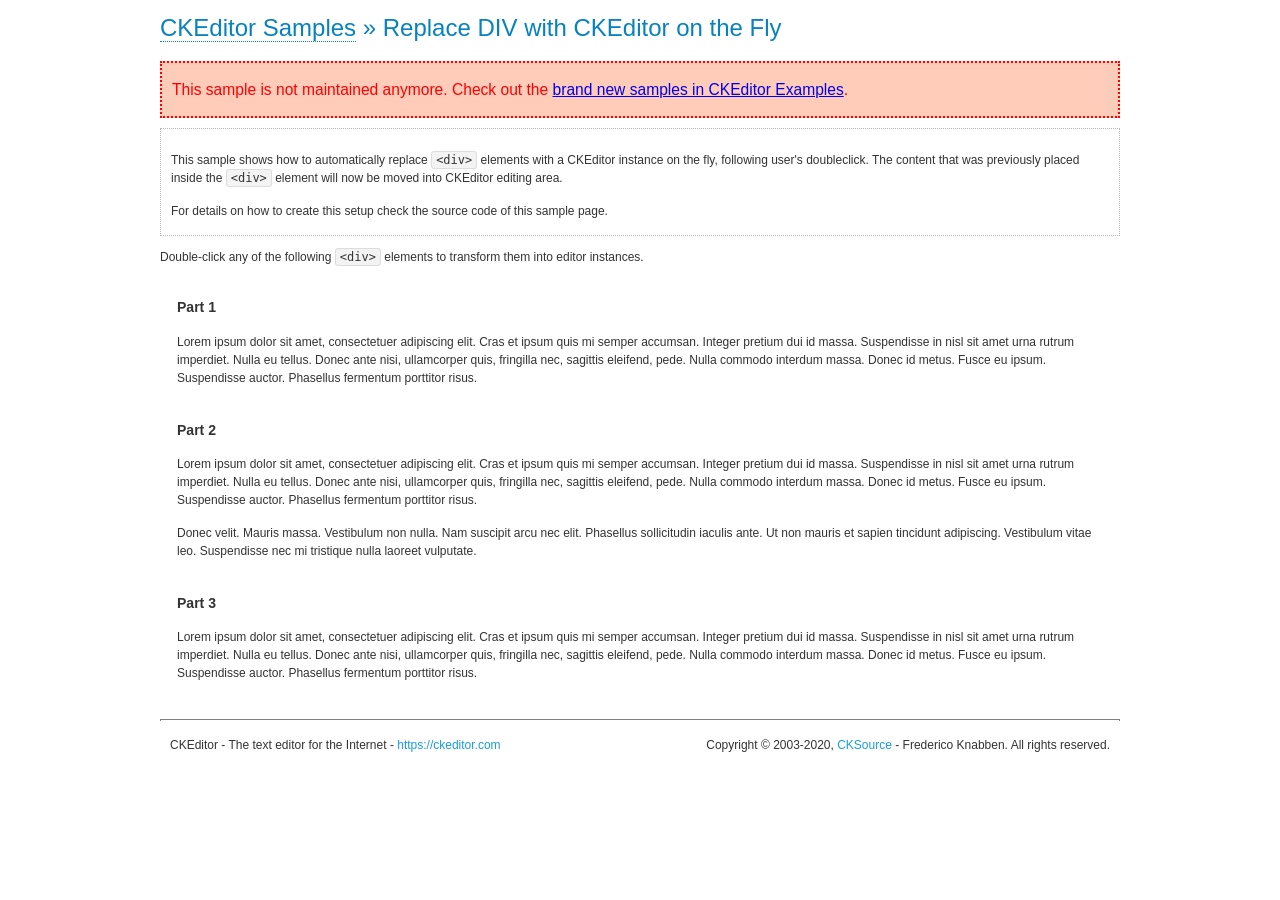
<file: ckeditor/samples/old/divreplace.html>
<!DOCTYPE html>
<!--
Copyright (c) 2003-2020, CKSource - Frederico Knabben. All rights reserved.
For licensing, see LICENSE.md or https://ckeditor.com/legal/ckeditor-oss-license
-->
<html lang="en">
<head>
	<meta charset="utf-8">
	<title>Replace DIV &mdash; CKEditor Sample</title>
	<script src="../../ckeditor.js"></script>
	<link href="sample.css" rel="stylesheet">
	<meta name="description" content="Try the latest sample of CKEditor 4 and learn more about customizing your WYSIWYG editor with endless possibilities.">
	<style>

		div.editable
		{
			border: solid 2px transparent;
			padding-left: 15px;
			padding-right: 15px;
		}

		div.editable:hover
		{
			border-color: black;
		}

	</style>
	<script>

		// Uncomment the following code to test the "Timeout Loading Method".
		// CKEDITOR.loadFullCoreTimeout = 5;

		window.onload = function() {
			// Listen to the double click event.
			if ( window.addEventListener )
				document.body.addEventListener( 'dblclick', onDoubleClick, false );
			else if ( window.attachEvent )
				document.body.attachEvent( 'ondblclick', onDoubleClick );

		};

		function onDoubleClick( ev ) {
			// Get the element which fired the event. This is not necessarily the
			// element to which the event has been attached.
			var element = ev.target || ev.srcElement;

			// Find out the div that holds this element.
			var name;

			do {
				element = element.parentNode;
			}
			while ( element && ( name = element.nodeName.toLowerCase() ) &&
				( name != 'div' || element.className.indexOf( 'editable' ) == -1 ) && name != 'body' );

			if ( name == 'div' && element.className.indexOf( 'editable' ) != -1 )
				replaceDiv( element );
		}

		var editor;

		function replaceDiv( div ) {
			if ( editor )
				editor.destroy();

			editor = CKEDITOR.replace( div );
		}

	</script>
</head>
<body>
	<h1 class="samples">
		<a href="index.html">CKEditor Samples</a> &raquo; Replace DIV with CKEditor on the Fly
	</h1>
	<div class="warning deprecated">
		This sample is not maintained anymore. Check out the <a href="https://ckeditor.com/docs/ckeditor4/latest/examples/index.html">brand new samples in CKEditor Examples</a>.
	</div>
	<div class="description">
		<p>
			This sample shows how to automatically replace <code>&lt;div&gt;</code> elements
			with a CKEditor instance on the fly, following user's doubleclick. The content
			that was previously placed inside the <code>&lt;div&gt;</code> element will now
			be moved into CKEditor editing area.
		</p>
		<p>
			For details on how to create this setup check the source code of this sample page.
		</p>
	</div>
	<p>
		Double-click any of the following <code>&lt;div&gt;</code> elements to transform them into
		editor instances.
	</p>
	<div class="editable">
		<h3>
			Part 1
		</h3>
		<p>
			Lorem ipsum dolor sit amet, consectetuer adipiscing elit. Cras et ipsum quis mi
			semper accumsan. Integer pretium dui id massa. Suspendisse in nisl sit amet urna
			rutrum imperdiet. Nulla eu tellus. Donec ante nisi, ullamcorper quis, fringilla
			nec, sagittis eleifend, pede. Nulla commodo interdum massa. Donec id metus. Fusce
			eu ipsum. Suspendisse auctor. Phasellus fermentum porttitor risus.
		</p>
	</div>
	<div class="editable">
		<h3>
			Part 2
		</h3>
		<p>
			Lorem ipsum dolor sit amet, consectetuer adipiscing elit. Cras et ipsum quis mi
			semper accumsan. Integer pretium dui id massa. Suspendisse in nisl sit amet urna
			rutrum imperdiet. Nulla eu tellus. Donec ante nisi, ullamcorper quis, fringilla
			nec, sagittis eleifend, pede. Nulla commodo interdum massa. Donec id metus. Fusce
			eu ipsum. Suspendisse auctor. Phasellus fermentum porttitor risus.
		</p>
		<p>
			Donec velit. Mauris massa. Vestibulum non nulla. Nam suscipit arcu nec elit. Phasellus
			sollicitudin iaculis ante. Ut non mauris et sapien tincidunt adipiscing. Vestibulum
			vitae leo. Suspendisse nec mi tristique nulla laoreet vulputate.
		</p>
	</div>
	<div class="editable">
		<h3>
			Part 3
		</h3>
		<p>
			Lorem ipsum dolor sit amet, consectetuer adipiscing elit. Cras et ipsum quis mi
			semper accumsan. Integer pretium dui id massa. Suspendisse in nisl sit amet urna
			rutrum imperdiet. Nulla eu tellus. Donec ante nisi, ullamcorper quis, fringilla
			nec, sagittis eleifend, pede. Nulla commodo interdum massa. Donec id metus. Fusce
			eu ipsum. Suspendisse auctor. Phasellus fermentum porttitor risus.
		</p>
	</div>
	<div id="footer">
		<hr>
		<p>
			CKEditor - The text editor for the Internet - <a class="samples" href="https://ckeditor.com/">https://ckeditor.com</a>
		</p>
		<p id="copy">
			Copyright &copy; 2003-2020, <a class="samples" href="https://cksource.com/">CKSource</a> - Frederico
			Knabben. All rights reserved.
		</p>
	</div>
</body>
</html>
</file>
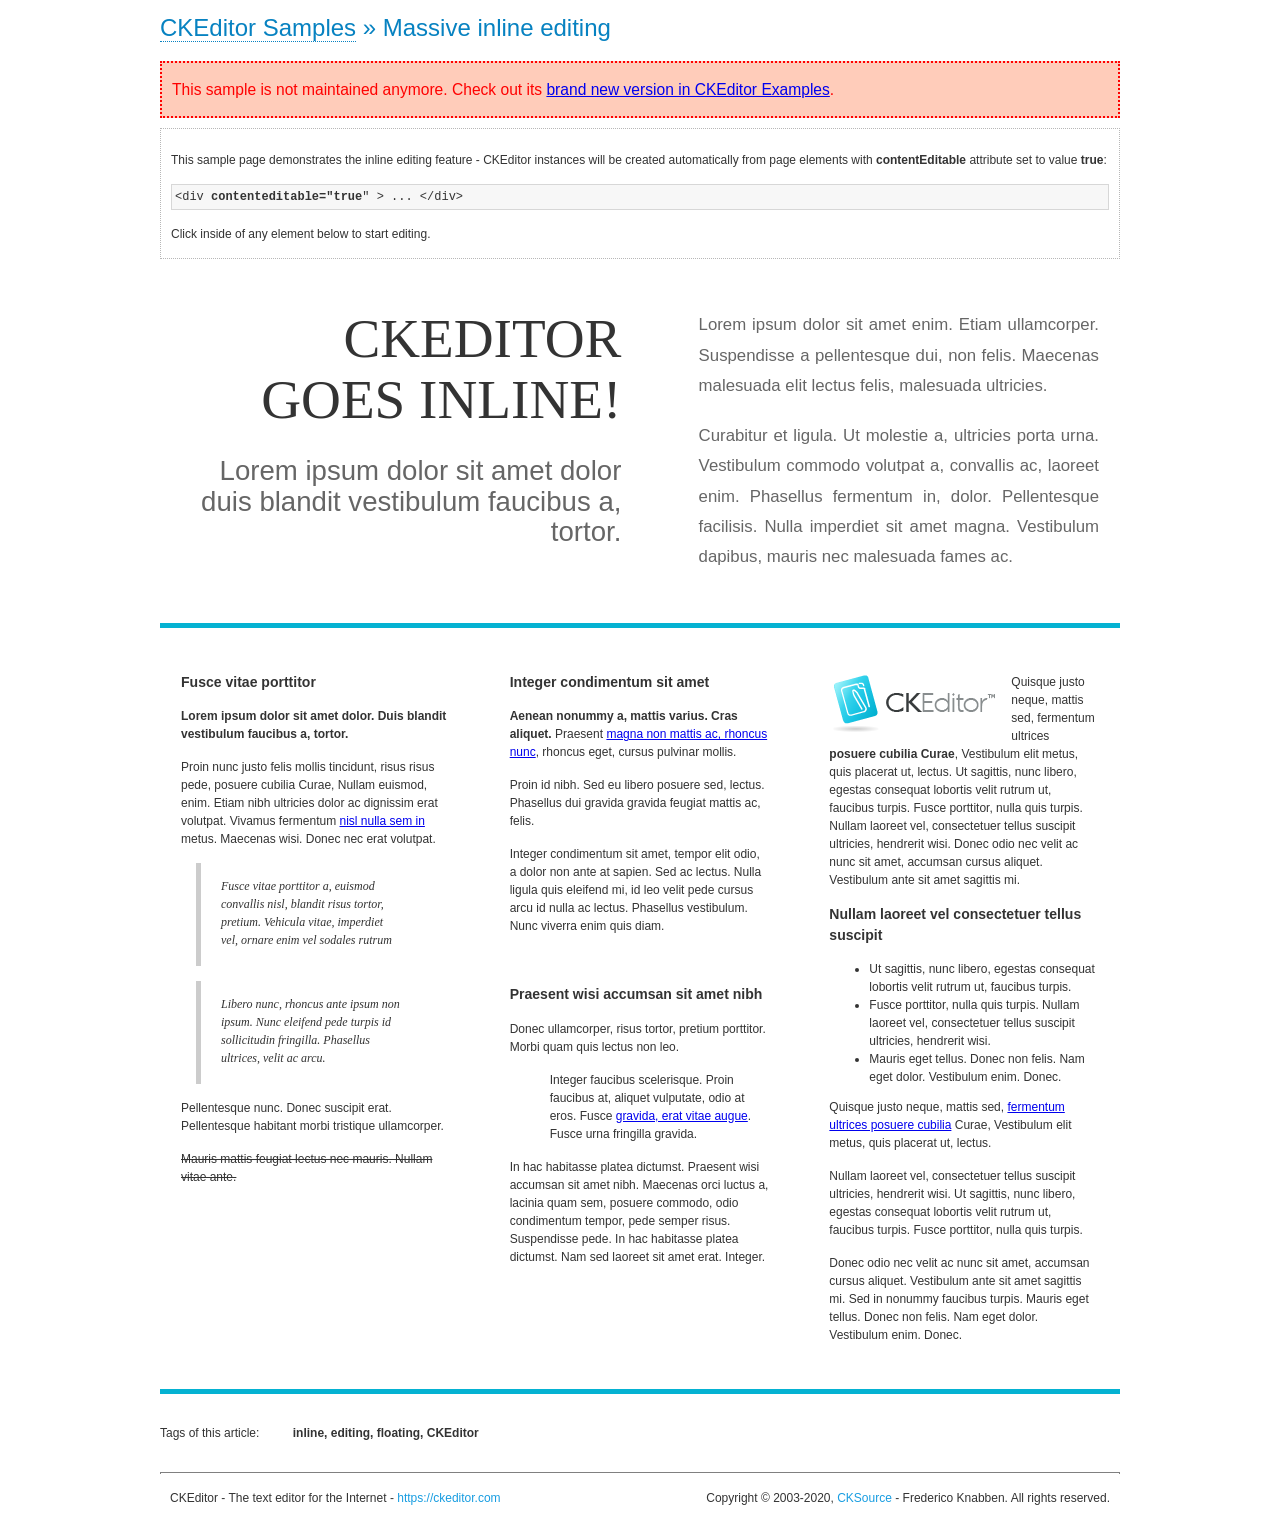
<file: ckeditor/samples/old/inlineall.html>
<!DOCTYPE html>
<!--
Copyright (c) 2003-2020, CKSource - Frederico Knabben. All rights reserved.
For licensing, see LICENSE.md or https://ckeditor.com/legal/ckeditor-oss-license
-->
<html lang="en">
<head>
	<meta charset="utf-8">
	<title>Massive inline editing &mdash; CKEditor Sample</title>
	<meta name="description" content="Try the latest sample of CKEditor 4 and learn more about customizing your WYSIWYG editor with endless possibilities.">
	<script src="../../ckeditor.js"></script>
	<script>

		// This code is generally not necessary, but it is here to demonstrate
		// how to customize specific editor instances on the fly. This fits well
		// this demo because we have editable elements (like headers) that
		// require less features.

		// The "instanceCreated" event is fired for every editor instance created.
		CKEDITOR.on( 'instanceCreated', function( event ) {
			var editor = event.editor,
				element = editor.element;

			// Customize editors for headers and tag list.
			// These editors don't need features like smileys, templates, iframes etc.
			if ( element.is( 'h1', 'h2', 'h3' ) || element.getAttribute( 'id' ) == 'taglist' ) {
				// Customize the editor configurations on "configLoaded" event,
				// which is fired after the configuration file loading and
				// execution. This makes it possible to change the
				// configurations before the editor initialization takes place.
				editor.on( 'configLoaded', function() {

					// Remove unnecessary plugins to make the editor simpler.
					editor.config.removePlugins = 'colorbutton,find,flash,font,' +
						'forms,iframe,image,newpage,removeformat,' +
						'smiley,specialchar,stylescombo,templates';

					// Rearrange the layout of the toolbar.
					editor.config.toolbarGroups = [
						{ name: 'editing',		groups: [ 'basicstyles', 'links' ] },
						{ name: 'undo' },
						{ name: 'clipboard',	groups: [ 'selection', 'clipboard' ] },
						{ name: 'about' }
					];
				});
			}
		});

	</script>
	<link href="sample.css" rel="stylesheet">
	<style>

		/* The following styles are just to make the page look nice. */

		/* Workaround to show Arial Black in Firefox. */
		@font-face
		{
			font-family: 'arial-black';
			src: local('Arial Black');
		}

		*[contenteditable="true"]
		{
			padding: 10px;
		}

		#container
		{
			width: 960px;
			margin: 30px auto 0;
		}

		#header
		{
			overflow: hidden;
			padding: 0 0 30px;
			border-bottom: 5px solid #05B2D2;
			position: relative;
		}

		#headerLeft,
		#headerRight
		{
			width: 49%;
			overflow: hidden;
		}

		#headerLeft
		{
			float: left;
			padding: 10px 1px 1px;
		}

		#headerLeft h2,
		#headerLeft h3
		{
			text-align: right;
			margin: 0;
			overflow: hidden;
			font-weight: normal;
		}

		#headerLeft h2
		{
			font-family: "Arial Black",arial-black;
			font-size: 4.6em;
			line-height: 1.1;
			text-transform: uppercase;
		}

		#headerLeft h3
		{
			font-size: 2.3em;
			line-height: 1.1;
			margin: .2em 0 0;
			color: #666;
		}

		#headerRight
		{
			float: right;
			padding: 1px;
		}

		#headerRight p
		{
			line-height: 1.8;
			text-align: justify;
			margin: 0;
		}

		#headerRight p + p
		{
			margin-top: 20px;
		}

		#headerRight > div
		{
			padding: 20px;
			margin: 0 0 0 30px;
			font-size: 1.4em;
			color: #666;
		}

		#columns
		{
			color: #333;
			overflow: hidden;
			padding: 20px 0;
		}

		#columns > div
		{
			float: left;
			width: 33.3%;
		}

		#columns #column1 > div
		{
			margin-left: 1px;
		}

		#columns #column3 > div
		{
			margin-right: 1px;
		}

		#columns > div > div
		{
			margin: 0px 10px;
			padding: 10px 20px;
		}

		#columns blockquote
		{
			margin-left: 15px;
		}

		#tagLine
		{
			border-top: 5px solid #05B2D2;
			padding-top: 20px;
		}

		#taglist {
			display: inline-block;
			margin-left: 20px;
			font-weight: bold;
			margin: 0 0 0 20px;
		}

	</style>
</head>
<body>
<div>
	<h1 class="samples"><a href="index.html">CKEditor Samples</a> &raquo; Massive inline editing</h1>
	<div class="warning deprecated">
		This sample is not maintained anymore. Check out its <a href="https://ckeditor.com/docs/ckeditor4/latest/examples/inline.html">brand new version in CKEditor Examples</a>.
	</div>
	<div class="description">
		<p>This sample page demonstrates the inline editing feature - CKEditor instances will be created automatically from page elements with <strong>contentEditable</strong> attribute set to value <strong>true</strong>:</p>
		<pre class="samples">&lt;div <strong>contenteditable="true</strong>" &gt; ... &lt;/div&gt;</pre>
		<p>Click inside of any element below to start editing.</p>
	</div>
</div>
<div id="container">
	<div id="header">
		<div id="headerLeft">
			<h2 id="sampleTitle" contenteditable="true">
				CKEditor<br> Goes Inline!
			</h2>
			<h3 contenteditable="true">
				Lorem ipsum dolor sit amet dolor duis blandit vestibulum faucibus a, tortor.
			</h3>
		</div>
		<div id="headerRight">
			<div contenteditable="true">
				<p>
					Lorem ipsum dolor sit amet enim. Etiam ullamcorper. Suspendisse a pellentesque dui, non felis. Maecenas malesuada elit lectus felis, malesuada ultricies.
				</p>
				<p>
					Curabitur et ligula. Ut molestie a, ultricies porta urna. Vestibulum commodo volutpat a, convallis ac, laoreet enim. Phasellus fermentum in, dolor. Pellentesque facilisis. Nulla imperdiet sit amet magna. Vestibulum dapibus, mauris nec malesuada fames ac.
				</p>
			</div>
		</div>
	</div>
	<div id="columns">
		<div id="column1">
			<div contenteditable="true">
				<h3>
					Fusce vitae porttitor
				</h3>
				<p>
					<strong>
						Lorem ipsum dolor sit amet dolor. Duis blandit vestibulum faucibus a, tortor.
					</strong>
				</p>
				<p>
					Proin nunc justo felis mollis tincidunt, risus risus pede, posuere cubilia Curae, Nullam euismod, enim. Etiam nibh ultricies dolor ac dignissim erat volutpat. Vivamus fermentum <a href="https://ckeditor.com/">nisl nulla sem in</a> metus. Maecenas wisi. Donec nec erat volutpat.
				</p>
				<blockquote>
					<p>
						Fusce vitae porttitor a, euismod convallis nisl, blandit risus tortor, pretium.
						Vehicula vitae, imperdiet vel, ornare enim vel sodales rutrum
					</p>
				</blockquote>
				<blockquote>
					<p>
						Libero nunc, rhoncus ante ipsum non ipsum. Nunc eleifend pede turpis id sollicitudin fringilla. Phasellus ultrices, velit ac arcu.
					</p>
				</blockquote>
				<p>Pellentesque nunc. Donec suscipit erat. Pellentesque habitant morbi tristique ullamcorper.</p>
				<p><s>Mauris mattis feugiat lectus nec mauris. Nullam vitae ante.</s></p>
			</div>
		</div>
		<div id="column2">
			<div contenteditable="true">
				<h3>
					Integer condimentum sit amet
				</h3>
				<p>
					<strong>Aenean nonummy a, mattis varius. Cras aliquet.</strong>
					Praesent <a href="https://ckeditor.com/">magna non mattis ac, rhoncus nunc</a>, rhoncus eget, cursus pulvinar mollis.</p>
				<p>Proin id nibh. Sed eu libero posuere sed, lectus. Phasellus dui gravida gravida feugiat mattis ac, felis.</p>
				<p>Integer condimentum sit amet, tempor elit odio, a dolor non ante at sapien. Sed ac lectus. Nulla ligula quis eleifend mi, id leo velit pede cursus arcu id nulla ac lectus. Phasellus vestibulum. Nunc viverra enim quis diam.</p>
			</div>
			<div contenteditable="true">
				<h3>
					Praesent wisi accumsan sit amet nibh
				</h3>
				<p>Donec ullamcorper, risus tortor, pretium porttitor. Morbi quam quis lectus non leo.</p>
				<p style="margin-left: 40px; ">Integer faucibus scelerisque. Proin faucibus at, aliquet vulputate, odio at eros. Fusce <a href="https://ckeditor.com/">gravida, erat vitae augue</a>. Fusce urna fringilla gravida.</p>
				<p>In hac habitasse platea dictumst. Praesent wisi accumsan sit amet nibh. Maecenas orci luctus a, lacinia quam sem, posuere commodo, odio condimentum tempor, pede semper risus. Suspendisse pede. In hac habitasse platea dictumst. Nam sed laoreet sit amet erat. Integer.</p>
			</div>
		</div>
		<div id="column3">
			<div contenteditable="true">
				<p>
					<img src="assets/inlineall/logo.png" alt="CKEditor logo" style="float:left">
				</p>
				<p>Quisque justo neque, mattis sed, fermentum ultrices <strong>posuere cubilia Curae</strong>, Vestibulum elit metus, quis placerat ut, lectus. Ut sagittis, nunc libero, egestas consequat lobortis velit rutrum ut, faucibus turpis. Fusce porttitor, nulla quis turpis. Nullam laoreet vel, consectetuer tellus suscipit ultricies, hendrerit wisi. Donec odio nec velit ac nunc sit amet, accumsan cursus aliquet. Vestibulum ante sit amet sagittis mi.</p>
				<h3>
					Nullam laoreet vel consectetuer tellus suscipit
				</h3>
				<ul>
					<li>Ut sagittis, nunc libero, egestas consequat lobortis velit rutrum ut, faucibus turpis.</li>
					<li>Fusce porttitor, nulla quis turpis. Nullam laoreet vel, consectetuer tellus suscipit ultricies, hendrerit wisi.</li>
					<li>Mauris eget tellus. Donec non felis. Nam eget dolor. Vestibulum enim. Donec.</li>
				</ul>
				<p>Quisque justo neque, mattis sed, <a href="https://ckeditor.com/">fermentum ultrices posuere cubilia</a> Curae, Vestibulum elit metus, quis placerat ut, lectus.</p>
				<p>Nullam laoreet vel, consectetuer tellus suscipit ultricies, hendrerit wisi. Ut sagittis, nunc libero, egestas consequat lobortis velit rutrum ut, faucibus turpis. Fusce porttitor, nulla quis turpis.</p>
				<p>Donec odio nec velit ac nunc sit amet, accumsan cursus aliquet. Vestibulum ante sit amet sagittis mi. Sed in nonummy faucibus turpis. Mauris eget tellus. Donec non felis. Nam eget dolor. Vestibulum enim. Donec.</p>
			</div>
		</div>
	</div>
	<div id="tagLine">
		Tags of this article:
		<p id="taglist" contenteditable="true">
			inline, editing, floating, CKEditor
		</p>
	</div>
</div>
<div id="footer">
	<hr>
	<p>
		CKEditor - The text editor for the Internet - <a class="samples" href="https://ckeditor.com/">
			https://ckeditor.com</a>
	</p>
	<p id="copy">
		Copyright &copy; 2003-2020, <a class="samples" href="https://cksource.com/">CKSource</a>
		- Frederico Knabben. All rights reserved.
	</p>
</div>
</body>
</html>
</file>
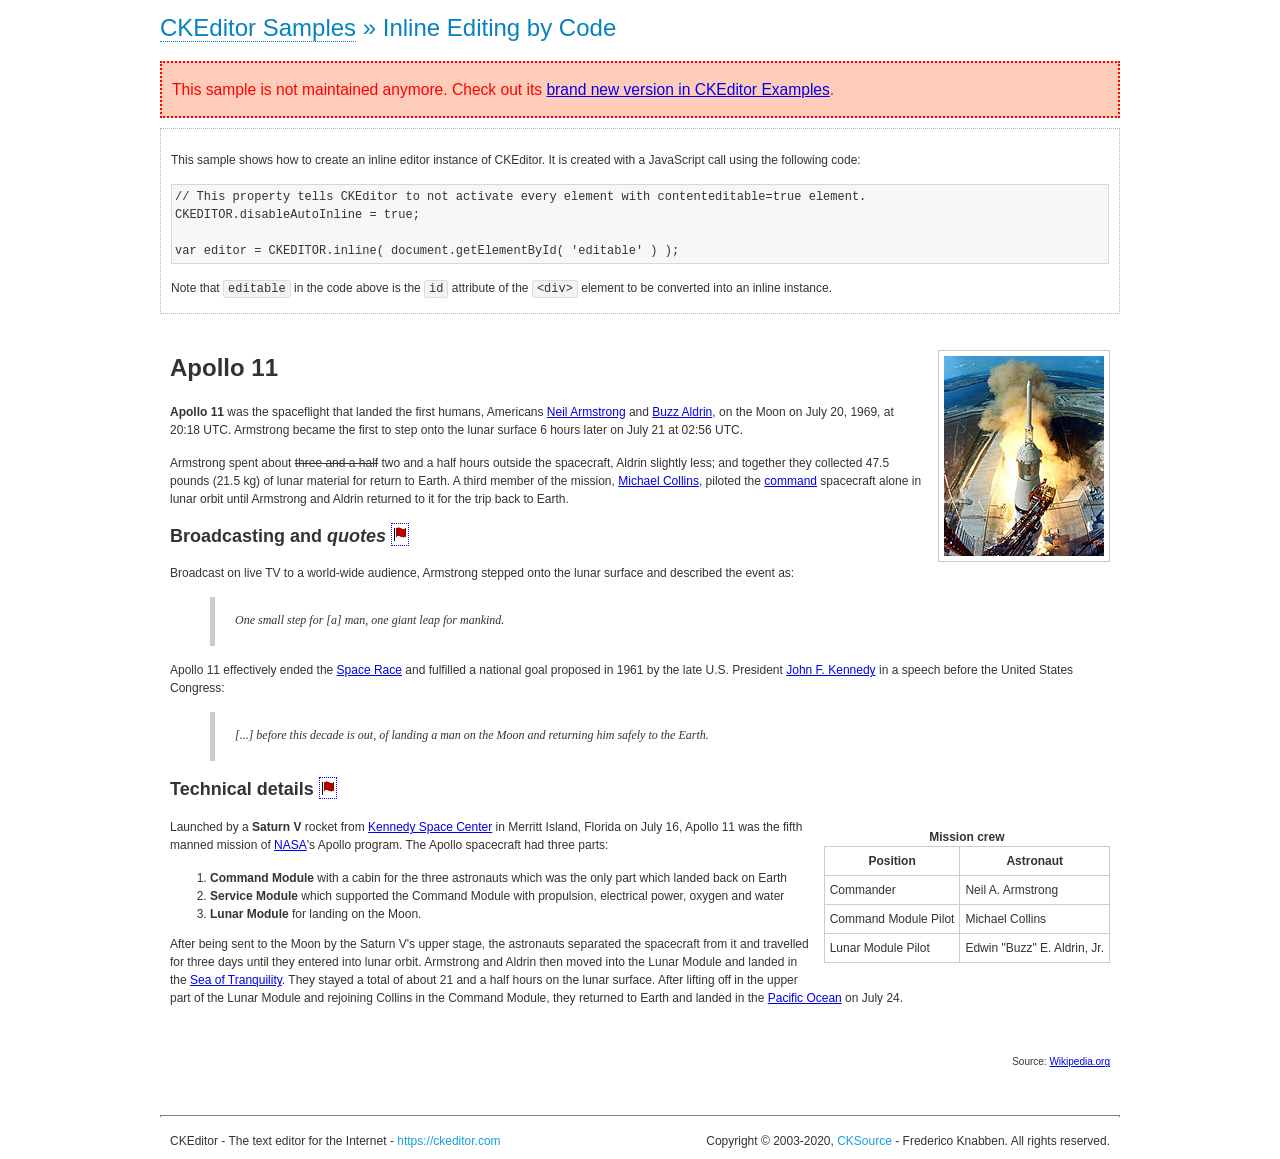
<file: ckeditor/samples/old/inlinebycode.html>
<!DOCTYPE html>
<!--
Copyright (c) 2003-2020, CKSource - Frederico Knabben. All rights reserved.
For licensing, see LICENSE.md or https://ckeditor.com/legal/ckeditor-oss-license
-->
<html lang="en">
<head>
	<meta charset="utf-8">
	<title>Inline Editing by Code &mdash; CKEditor Sample</title>
	<script src="../../ckeditor.js"></script>
	<link href="sample.css" rel="stylesheet">
	<meta name="description" content="Try the latest sample of CKEditor 4 and learn more about customizing your WYSIWYG editor with endless possibilities.">
	<style>

		#editable
		{
			padding: 10px;
			float: left;
		}

	</style>
</head>
<body>
	<h1 class="samples">
		<a href="index.html">CKEditor Samples</a> &raquo; Inline Editing by Code
	</h1>
	<div class="warning deprecated">
		This sample is not maintained anymore. Check out its <a href="https://ckeditor.com/docs/ckeditor4/latest/examples/inline.html">brand new version in CKEditor Examples</a>.
	</div>
	<div class="description">
		<p>
			This sample shows how to create an inline editor instance of CKEditor. It is created
			with a JavaScript call using the following code:
		</p>
<pre class="samples">
// This property tells CKEditor to not activate every element with contenteditable=true element.
CKEDITOR.disableAutoInline = true;

var editor = CKEDITOR.inline( document.getElementById( 'editable' ) );
</pre>
		<p>
			Note that <code>editable</code> in the code above is the <code>id</code>
			attribute of the <code>&lt;div&gt;</code> element to be converted into an inline instance.
		</p>
	</div>
	<div id="editable" contenteditable="true">
		<h1><img alt="Saturn V carrying Apollo 11" class="right" src="assets/sample.jpg" /> Apollo 11</h1>

		<p><b>Apollo 11</b> was the spaceflight that landed the first humans, Americans <a href="http://en.wikipedia.org/wiki/Neil_Armstrong" title="Neil Armstrong">Neil Armstrong</a> and <a href="http://en.wikipedia.org/wiki/Buzz_Aldrin" title="Buzz Aldrin">Buzz Aldrin</a>, on the Moon on July 20, 1969, at 20:18 UTC. Armstrong became the first to step onto the lunar surface 6 hours later on July 21 at 02:56 UTC.</p>

		<p>Armstrong spent about <s>three and a half</s> two and a half hours outside the spacecraft, Aldrin slightly less; and together they collected 47.5 pounds (21.5&nbsp;kg) of lunar material for return to Earth. A third member of the mission, <a href="http://en.wikipedia.org/wiki/Michael_Collins_(astronaut)" title="Michael Collins (astronaut)">Michael Collins</a>, piloted the <a href="http://en.wikipedia.org/wiki/Apollo_Command/Service_Module" title="Apollo Command/Service Module">command</a> spacecraft alone in lunar orbit until Armstrong and Aldrin returned to it for the trip back to Earth.</p>

		<h2>Broadcasting and <em>quotes</em> <a id="quotes" name="quotes"></a></h2>

		<p>Broadcast on live TV to a world-wide audience, Armstrong stepped onto the lunar surface and described the event as:</p>

		<blockquote>
			<p>One small step for [a] man, one giant leap for mankind.</p>
		</blockquote>

		<p>Apollo 11 effectively ended the <a href="http://en.wikipedia.org/wiki/Space_Race" title="Space Race">Space Race</a> and fulfilled a national goal proposed in 1961 by the late U.S. President <a href="http://en.wikipedia.org/wiki/John_F._Kennedy" title="John F. Kennedy">John F. Kennedy</a> in a speech before the United States Congress:</p>

		<blockquote>
			<p>[...] before this decade is out, of landing a man on the Moon and returning him safely to the Earth.</p>
		</blockquote>

		<h2>Technical details <a id="tech-details" name="tech-details"></a></h2>

		<table align="right" border="1" bordercolor="#ccc" cellpadding="5" cellspacing="0" style="border-collapse:collapse;margin:10px 0 10px 15px;">
			<caption><strong>Mission crew</strong></caption>
			<thead>
			<tr>
				<th scope="col">Position</th>
				<th scope="col">Astronaut</th>
			</tr>
			</thead>
			<tbody>
			<tr>
				<td>Commander</td>
				<td>Neil A. Armstrong</td>
			</tr>
			<tr>
				<td>Command Module Pilot</td>
				<td>Michael Collins</td>
			</tr>
			<tr>
				<td>Lunar Module Pilot</td>
				<td>Edwin &quot;Buzz&quot; E. Aldrin, Jr.</td>
			</tr>
			</tbody>
		</table>

		<p>Launched by a <strong>Saturn V</strong> rocket from <a href="http://en.wikipedia.org/wiki/Kennedy_Space_Center" title="Kennedy Space Center">Kennedy Space Center</a> in Merritt Island, Florida on July 16, Apollo 11 was the fifth manned mission of <a href="http://en.wikipedia.org/wiki/NASA" title="NASA">NASA</a>&#39;s Apollo program. The Apollo spacecraft had three parts:</p>

		<ol>
			<li><strong>Command Module</strong> with a cabin for the three astronauts which was the only part which landed back on Earth</li>
			<li><strong>Service Module</strong> which supported the Command Module with propulsion, electrical power, oxygen and water</li>
			<li><strong>Lunar Module</strong> for landing on the Moon.</li>
		</ol>

		<p>After being sent to the Moon by the Saturn V&#39;s upper stage, the astronauts separated the spacecraft from it and travelled for three days until they entered into lunar orbit. Armstrong and Aldrin then moved into the Lunar Module and landed in the <a href="http://en.wikipedia.org/wiki/Mare_Tranquillitatis" title="Mare Tranquillitatis">Sea of Tranquility</a>. They stayed a total of about 21 and a half hours on the lunar surface. After lifting off in the upper part of the Lunar Module and rejoining Collins in the Command Module, they returned to Earth and landed in the <a href="http://en.wikipedia.org/wiki/Pacific_Ocean" title="Pacific Ocean">Pacific Ocean</a> on July 24.</p>

		<hr />
		<p style="text-align: right;"><small>Source: <a href="http://en.wikipedia.org/wiki/Apollo_11">Wikipedia.org</a></small></p>
	</div>

	<script>
		// We need to turn off the automatic editor creation first.
		CKEDITOR.disableAutoInline = true;

		var editor = CKEDITOR.inline( 'editable' );
	</script>
	<div id="footer">
		<hr>
		<p contenteditable="true">
			CKEditor - The text editor for the Internet - <a class="samples" href="https://ckeditor.com/">
				https://ckeditor.com</a>
		</p>
		<p id="copy">
			Copyright &copy; 2003-2020, <a class="samples" href="https://cksource.com/">CKSource</a>
			- Frederico Knabben. All rights reserved.
		</p>
	</div>
</body>
</html>
</file>
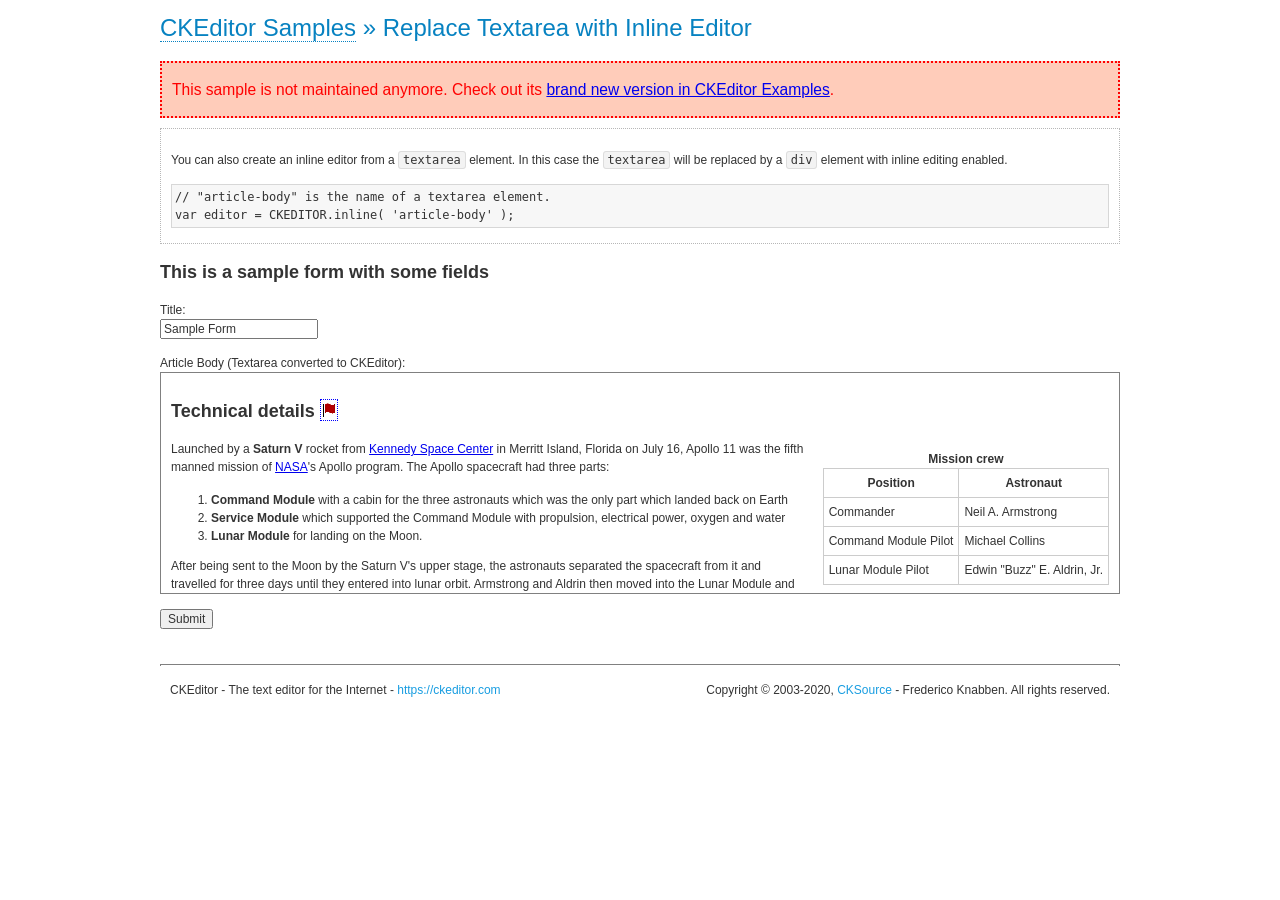
<file: ckeditor/samples/old/inlinetextarea.html>
<!DOCTYPE html>
<!--
Copyright (c) 2003-2020, CKSource - Frederico Knabben. All rights reserved.
For licensing, see LICENSE.md or https://ckeditor.com/legal/ckeditor-oss-license
-->
<html lang="en">
<head>
	<meta charset="utf-8">
	<title>Replace Textarea with Inline Editor &mdash; CKEditor Sample</title>
	<script src="../../ckeditor.js"></script>
	<link href="sample.css" rel="stylesheet">
	<meta name="description" content="Try the latest sample of CKEditor 4 and learn more about customizing your WYSIWYG editor with endless possibilities.">
	<style>

		/* Style the CKEditor element to look like a textfield */
		.cke_textarea_inline
		{
			padding: 10px;
			height: 200px;
			overflow: auto;

			border: 1px solid gray;
			-webkit-appearance: textfield;
		}

	</style>
</head>
<body>
	<h1 class="samples">
		<a href="index.html">CKEditor Samples</a> &raquo; Replace Textarea with Inline Editor
	</h1>
	<div class="warning deprecated">
		This sample is not maintained anymore. Check out its <a href="https://ckeditor.com/docs/ckeditor4/latest/examples/inline.html">brand new version in CKEditor Examples</a>.
	</div>
	<div class="description">
		<p>
			You can also create an inline editor from a <code>textarea</code>
			element. In this case the <code>textarea</code> will be replaced
			by a <code>div</code> element with inline editing enabled.
		</p>
<pre class="samples">
// "article-body" is the name of a textarea element.
var editor = CKEDITOR.inline( 'article-body' );
</pre>
	</div>
	<form action="sample_posteddata.php" method="post">
		<h2>This is a sample form with some fields</h2>
		<p>
			Title:<br>
			<input type="text" name="title" value="Sample Form"></p>
		<p>
			Article Body (Textarea converted to CKEditor):<br>
			<textarea name="article-body" style="height: 200px">
				&lt;h2&gt;Technical details &lt;a id="tech-details" name="tech-details"&gt;&lt;/a&gt;&lt;/h2&gt;

				&lt;table align="right" border="1" bordercolor="#ccc" cellpadding="5" cellspacing="0" style="border-collapse:collapse;margin:10px 0 10px 15px;"&gt;
					&lt;caption&gt;&lt;strong&gt;Mission crew&lt;/strong&gt;&lt;/caption&gt;
					&lt;thead&gt;
					&lt;tr&gt;
						&lt;th scope="col"&gt;Position&lt;/th&gt;
						&lt;th scope="col"&gt;Astronaut&lt;/th&gt;
					&lt;/tr&gt;
					&lt;/thead&gt;
					&lt;tbody&gt;
					&lt;tr&gt;
						&lt;td&gt;Commander&lt;/td&gt;
						&lt;td&gt;Neil A. Armstrong&lt;/td&gt;
					&lt;/tr&gt;
					&lt;tr&gt;
						&lt;td&gt;Command Module Pilot&lt;/td&gt;
						&lt;td&gt;Michael Collins&lt;/td&gt;
					&lt;/tr&gt;
					&lt;tr&gt;
						&lt;td&gt;Lunar Module Pilot&lt;/td&gt;
						&lt;td&gt;Edwin &quot;Buzz&quot; E. Aldrin, Jr.&lt;/td&gt;
					&lt;/tr&gt;
					&lt;/tbody&gt;
				&lt;/table&gt;

				&lt;p&gt;Launched by a &lt;strong&gt;Saturn V&lt;/strong&gt; rocket from &lt;a href="http://en.wikipedia.org/wiki/Kennedy_Space_Center" title="Kennedy Space Center"&gt;Kennedy Space Center&lt;/a&gt; in Merritt Island, Florida on July 16, Apollo 11 was the fifth manned mission of &lt;a href="http://en.wikipedia.org/wiki/NASA" title="NASA"&gt;NASA&lt;/a&gt;&#39;s Apollo program. The Apollo spacecraft had three parts:&lt;/p&gt;

				&lt;ol&gt;
					&lt;li&gt;&lt;strong&gt;Command Module&lt;/strong&gt; with a cabin for the three astronauts which was the only part which landed back on Earth&lt;/li&gt;
					&lt;li&gt;&lt;strong&gt;Service Module&lt;/strong&gt; which supported the Command Module with propulsion, electrical power, oxygen and water&lt;/li&gt;
					&lt;li&gt;&lt;strong&gt;Lunar Module&lt;/strong&gt; for landing on the Moon.&lt;/li&gt;
				&lt;/ol&gt;

				&lt;p&gt;After being sent to the Moon by the Saturn V&#39;s upper stage, the astronauts separated the spacecraft from it and travelled for three days until they entered into lunar orbit. Armstrong and Aldrin then moved into the Lunar Module and landed in the &lt;a href="http://en.wikipedia.org/wiki/Mare_Tranquillitatis" title="Mare Tranquillitatis"&gt;Sea of Tranquility&lt;/a&gt;. They stayed a total of about 21 and a half hours on the lunar surface. After lifting off in the upper part of the Lunar Module and rejoining Collins in the Command Module, they returned to Earth and landed in the &lt;a href="http://en.wikipedia.org/wiki/Pacific_Ocean" title="Pacific Ocean"&gt;Pacific Ocean&lt;/a&gt; on July 24.&lt;/p&gt;

				&lt;hr /&gt;
				&lt;p style="text-align: right;"&gt;&lt;small&gt;Source: &lt;a href="http://en.wikipedia.org/wiki/Apollo_11"&gt;Wikipedia.org&lt;/a&gt;&lt;/small&gt;&lt;/p&gt;
			</textarea>
		</p>
		<p>
			<input type="submit" value="Submit">
		</p>
	</form>

	<script>
		CKEDITOR.inline( 'article-body' );
	</script>
	<div id="footer">
		<hr>
		<p>
			CKEditor - The text editor for the Internet - <a class="samples" href="https://ckeditor.com/">
				https://ckeditor.com</a>
		</p>
		<p id="copy">
			Copyright &copy; 2003-2020, <a class="samples" href="https://cksource.com/">CKSource</a>
			- Frederico Knabben. All rights reserved.
		</p>
	</div>
</body>
</html>
</file>
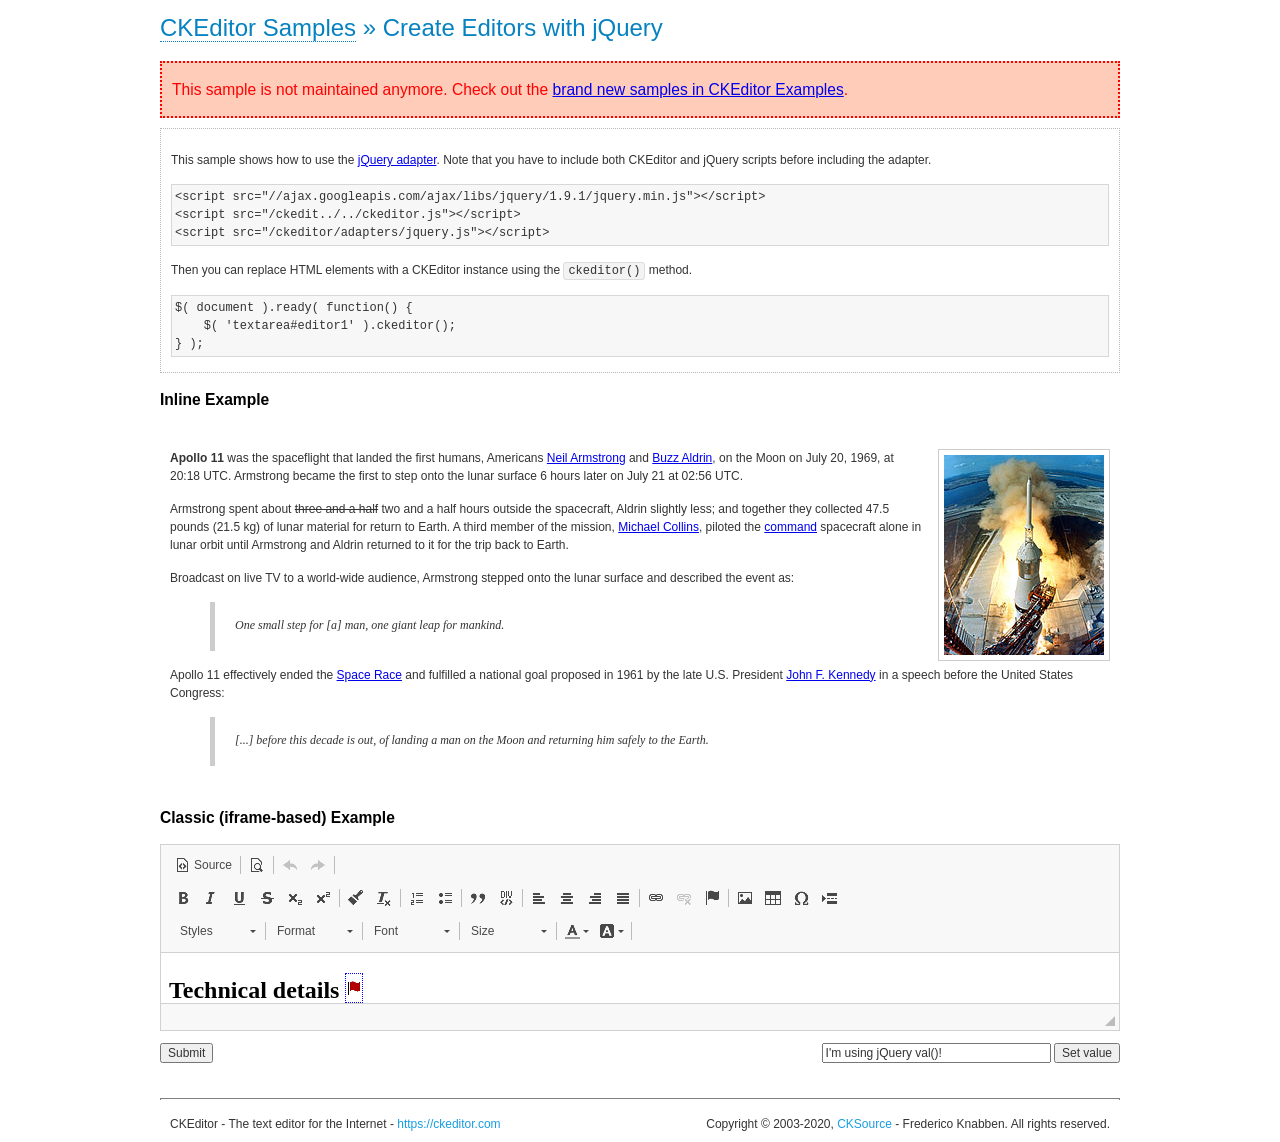
<file: ckeditor/samples/old/jquery.html>
<!DOCTYPE html>
<!--
Copyright (c) 2003-2020, CKSource - Frederico Knabben. All rights reserved.
For licensing, see LICENSE.md or https://ckeditor.com/legal/ckeditor-oss-license
-->
<html lang="en">
<head>
	<meta charset="utf-8">
	<title>jQuery Adapter &mdash; CKEditor Sample</title>
	<script src="http://code.jquery.com/jquery-1.11.0.min.js"></script>
	<script src="../../ckeditor.js"></script>
	<script src="../../adapters/jquery.js"></script>
	<link href="sample.css" rel="stylesheet">
	<meta name="description" content="Try the latest sample of CKEditor 4 and learn more about customizing your WYSIWYG editor with endless possibilities.">
	<style>

		#editable
		{
			padding: 10px;
			float: left;
		}

	</style>
	<script>

		CKEDITOR.disableAutoInline = true;

		$( document ).ready( function() {
			$( '#editor1' ).ckeditor(); // Use CKEDITOR.replace() if element is <textarea>.
			$( '#editable' ).ckeditor(); // Use CKEDITOR.inline().
		} );

		function setValue() {
			$( '#editor1' ).val( $( 'input#val' ).val() );
		}

	</script>
</head>
<body>
	<h1 class="samples">
		<a href="index.html" id="a-test">CKEditor Samples</a> &raquo; Create Editors with jQuery
	</h1>
	<div class="warning deprecated">
		This sample is not maintained anymore. Check out the <a href="https://ckeditor.com/docs/ckeditor4/latest/examples/index.html">brand new samples in CKEditor Examples</a>.
	</div>
	<form action="sample_posteddata.php" method="post">
		<div class="description">
			<p>
				This sample shows how to use the <a href="https://ckeditor.com/docs/ckeditor4/latest/guide/dev_jquery.html">jQuery adapter</a>.
				Note that you have to include both CKEditor and jQuery scripts before including the adapter.
			</p>

<pre class="samples">
&lt;script src="//ajax.googleapis.com/ajax/libs/jquery/1.9.1/jquery.min.js"&gt;&lt;/script&gt;
&lt;script src="/ckedit../../ckeditor.js"&gt;&lt;/script&gt;
&lt;script src="/ckeditor/adapters/jquery.js"&gt;&lt;/script&gt;
</pre>

			<p>Then you can replace HTML elements with a CKEditor instance using the <code>ckeditor()</code> method.</p>

<pre class="samples">
$( document ).ready( function() {
	$( 'textarea#editor1' ).ckeditor();
} );
</pre>
		</div>

		<h2 class="samples">Inline Example</h2>

		<div id="editable" contenteditable="true">
			<p><img alt="Saturn V carrying Apollo 11" class="right" src="assets/sample.jpg"/><b>Apollo 11</b> was the spaceflight that landed the first humans, Americans <a href="http://en.wikipedia.org/wiki/Neil_Armstrong" title="Neil Armstrong">Neil Armstrong</a> and <a href="http://en.wikipedia.org/wiki/Buzz_Aldrin" title="Buzz Aldrin">Buzz Aldrin</a>, on the Moon on July 20, 1969, at 20:18 UTC. Armstrong became the first to step onto the lunar surface 6 hours later on July 21 at 02:56 UTC.</p>
			<p>Armstrong spent about <s>three and a half</s> two and a half hours outside the spacecraft, Aldrin slightly less; and together they collected 47.5 pounds (21.5&nbsp;kg) of lunar material for return to Earth. A third member of the mission, <a href="http://en.wikipedia.org/wiki/Michael_Collins_(astronaut)" title="Michael Collins (astronaut)">Michael Collins</a>, piloted the <a href="http://en.wikipedia.org/wiki/Apollo_Command/Service_Module" title="Apollo Command/Service Module">command</a> spacecraft alone in lunar orbit until Armstrong and Aldrin returned to it for the trip back to Earth.
			<p>Broadcast on live TV to a world-wide audience, Armstrong stepped onto the lunar surface and described the event as:</p>
			<blockquote><p>One small step for [a] man, one giant leap for mankind.</p></blockquote> <p>Apollo 11 effectively ended the <a href="http://en.wikipedia.org/wiki/Space_Race" title="Space Race">Space Race</a> and fulfilled a national goal proposed in 1961 by the late U.S. President <a href="http://en.wikipedia.org/wiki/John_F._Kennedy" title="John F. Kennedy">John F. Kennedy</a> in a speech before the United States Congress:</p> <blockquote><p>[...] before this decade is out, of landing a man on the Moon and returning him safely to the Earth.</p></blockquote>
		</div>

		<br style="clear: both">

		<h2 class="samples">Classic (iframe-based) Example</h2>

		<textarea cols="80" id="editor1" name="editor1" rows="10">
			&lt;h2&gt;Technical details &lt;a id=&quot;tech-details&quot; name=&quot;tech-details&quot;&gt;&lt;/a&gt;&lt;/h2&gt; &lt;table align=&quot;right&quot; border=&quot;1&quot; bordercolor=&quot;#ccc&quot; cellpadding=&quot;5&quot; cellspacing=&quot;0&quot; style=&quot;border-collapse:collapse;margin:10px 0 10px 15px;&quot;&gt; &lt;caption&gt;&lt;strong&gt;Mission crew&lt;/strong&gt;&lt;/caption&gt; &lt;thead&gt; &lt;tr&gt; &lt;th scope=&quot;col&quot;&gt;Position&lt;/th&gt; &lt;th scope=&quot;col&quot;&gt;Astronaut&lt;/th&gt; &lt;/tr&gt; &lt;/thead&gt; &lt;tbody&gt; &lt;tr&gt; &lt;td&gt;Commander&lt;/td&gt; &lt;td&gt;Neil A. Armstrong&lt;/td&gt; &lt;/tr&gt; &lt;tr&gt; &lt;td&gt;Command Module Pilot&lt;/td&gt; &lt;td&gt;Michael Collins&lt;/td&gt; &lt;/tr&gt; &lt;tr&gt; &lt;td&gt;Lunar Module Pilot&lt;/td&gt; &lt;td&gt;Edwin &amp;quot;Buzz&amp;quot; E. Aldrin, Jr.&lt;/td&gt; &lt;/tr&gt; &lt;/tbody&gt; &lt;/table&gt; &lt;p&gt;Launched by a &lt;strong&gt;Saturn V&lt;/strong&gt; rocket from &lt;a href=&quot;http://en.wikipedia.org/wiki/Kennedy_Space_Center&quot; title=&quot;Kennedy Space Center&quot;&gt;Kennedy Space Center&lt;/a&gt; in Merritt Island, Florida on July 16, Apollo 11 was the fifth manned mission of &lt;a href=&quot;http://en.wikipedia.org/wiki/NASA&quot; title=&quot;NASA&quot;&gt;NASA&lt;/a&gt;&amp;#39;s Apollo program. The Apollo spacecraft had three parts:&lt;/p&gt; &lt;ol&gt; &lt;li&gt;&lt;strong&gt;Command Module&lt;/strong&gt; with a cabin for the three astronauts which was the only part which landed back on Earth&lt;/li&gt; &lt;li&gt;&lt;strong&gt;Service Module&lt;/strong&gt; which supported the Command Module with propulsion, electrical power, oxygen and water&lt;/li&gt; &lt;li&gt;&lt;strong&gt;Lunar Module&lt;/strong&gt; for landing on the Moon.&lt;/li&gt; &lt;/ol&gt; &lt;p&gt;After being sent to the Moon by the Saturn V&amp;#39;s upper stage, the astronauts separated the spacecraft from it and travelled for three days until they entered into lunar orbit. Armstrong and Aldrin then moved into the Lunar Module and landed in the &lt;a href=&quot;http://en.wikipedia.org/wiki/Mare_Tranquillitatis&quot; title=&quot;Mare Tranquillitatis&quot;&gt;Sea of Tranquility&lt;/a&gt;. They stayed a total of about 21 and a half hours on the lunar surface. After lifting off in the upper part of the Lunar Module and rejoining Collins in the Command Module, they returned to Earth and landed in the &lt;a href=&quot;http://en.wikipedia.org/wiki/Pacific_Ocean&quot; title=&quot;Pacific Ocean&quot;&gt;Pacific Ocean&lt;/a&gt; on July 24.&lt;/p&gt; &lt;hr/&gt; &lt;p style=&quot;text-align: right;&quot;&gt;&lt;small&gt;Source: &lt;a href=&quot;http://en.wikipedia.org/wiki/Apollo_11&quot;&gt;Wikipedia.org&lt;/a&gt;&lt;/small&gt;&lt;/p&gt;
		</textarea>

		<p style="overflow: hidden">
			<input style="float: left" type="submit" value="Submit">
			<span style="float: right">
				<input type="text" id="val" value="I'm using jQuery val()!" size="30">
				<input onclick="setValue();" type="button" value="Set value">
			</span>
		</p>
	</form>
	<div id="footer">
		<hr>
		<p>
			CKEditor - The text editor for the Internet - <a class="samples" href="https://ckeditor.com/">https://ckeditor.com</a>
		</p>
		<p id="copy">
			Copyright &copy; 2003-2020, <a class="samples" href="https://cksource.com/">CKSource</a> - Frederico
			Knabben. All rights reserved.
		</p>
	</div>
</body>
</html>
</file>
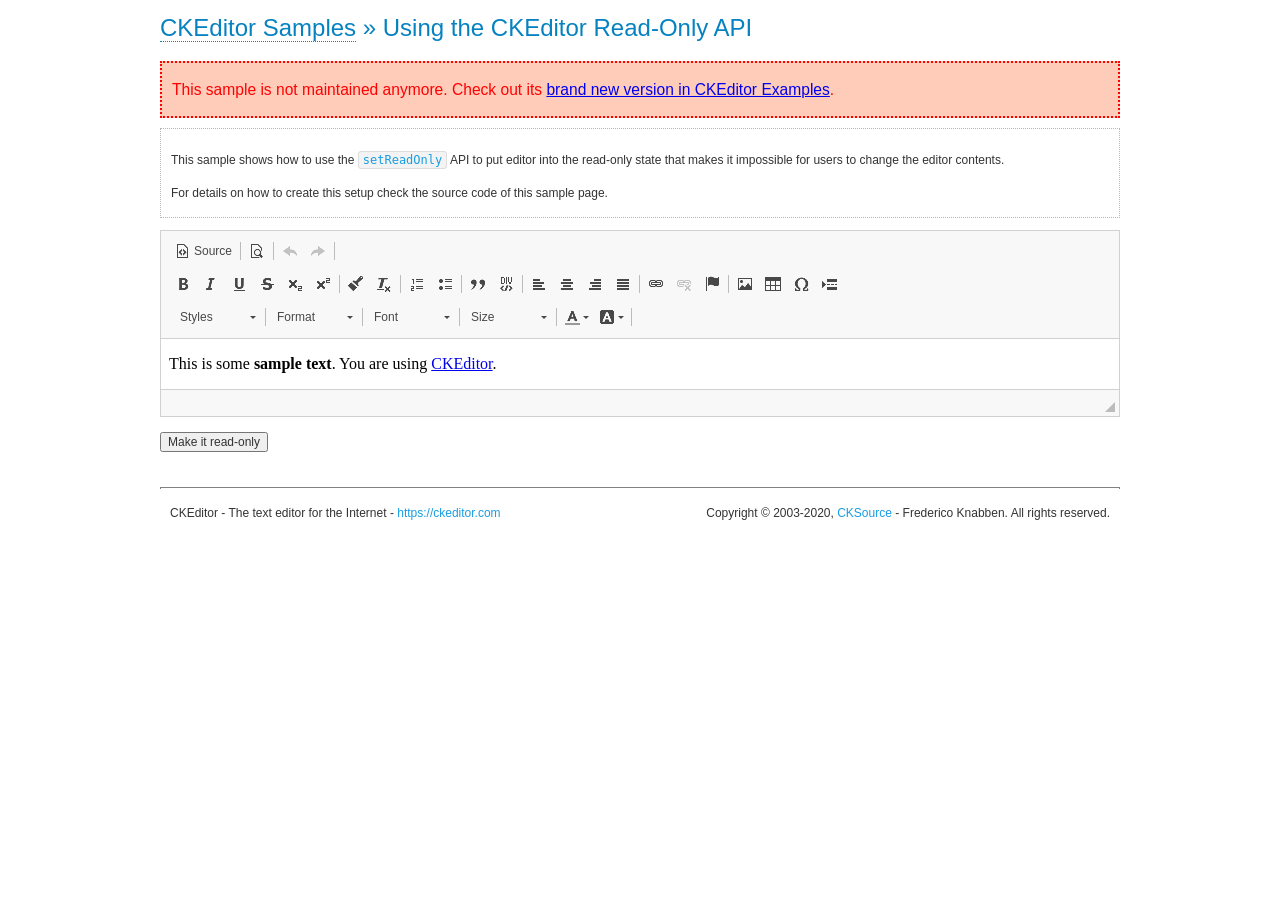
<file: ckeditor/samples/old/readonly.html>
<!DOCTYPE html>
<!--
Copyright (c) 2003-2020, CKSource - Frederico Knabben. All rights reserved.
For licensing, see LICENSE.md or https://ckeditor.com/legal/ckeditor-oss-license
-->
<html lang="en">
<head>
	<meta charset="utf-8">
	<title>Using the CKEditor Read-Only API &mdash; CKEditor Sample</title>
	<script src="../../ckeditor.js"></script>
	<link rel="stylesheet" href="sample.css">
	<meta name="description" content="Try the latest sample of CKEditor 4 and learn more about customizing your WYSIWYG editor with endless possibilities.">
	<script>

		var editor;

		// The instanceReady event is fired, when an instance of CKEditor has finished
		// its initialization.
		CKEDITOR.on( 'instanceReady', function( ev ) {
			editor = ev.editor;

			// Show this "on" button.
			document.getElementById( 'readOnlyOn' ).style.display = '';

			// Event fired when the readOnly property changes.
			editor.on( 'readOnly', function() {
				document.getElementById( 'readOnlyOn' ).style.display = this.readOnly ? 'none' : '';
				document.getElementById( 'readOnlyOff' ).style.display = this.readOnly ? '' : 'none';
			});
		});

		function toggleReadOnly( isReadOnly ) {
			// Change the read-only state of the editor.
			// https://ckeditor.com/docs/ckeditor4/latest/api/CKEDITOR_editor.html#method-setReadOnly
			editor.setReadOnly( isReadOnly );
		}

	</script>
</head>
<body>
	<h1 class="samples">
		<a href="index.html">CKEditor Samples</a> &raquo; Using the CKEditor Read-Only API
	</h1>
	<div class="warning deprecated">
		This sample is not maintained anymore. Check out its <a href="https://ckeditor.com/docs/ckeditor4/latest/examples/readonly.html">brand new version in CKEditor Examples</a>.
	</div>
	<div class="description">
		<p>
			This sample shows how to use the
			<code><a class="samples" href="https://ckeditor.com/docs/ckeditor4/latest/api/CKEDITOR_editor.html#method-setReadOnly">setReadOnly</a></code>
			API to put editor into the read-only state that makes it impossible for users to change the editor contents.
		</p>
		<p>
			For details on how to create this setup check the source code of this sample page.
		</p>
	</div>
	<form action="sample_posteddata.php" method="post">
		<p>
			<textarea class="ckeditor" id="editor1" name="editor1" cols="100" rows="10">&lt;p&gt;This is some &lt;strong&gt;sample text&lt;/strong&gt;. You are using &lt;a href="https://ckeditor.com/"&gt;CKEditor&lt;/a&gt;.&lt;/p&gt;</textarea>
		</p>
		<p>
			<input id="readOnlyOn" onclick="toggleReadOnly();" type="button" value="Make it read-only" style="display:none">
			<input id="readOnlyOff" onclick="toggleReadOnly( false );" type="button" value="Make it editable again" style="display:none">
		</p>
	</form>
	<div id="footer">
		<hr>
		<p>
			CKEditor - The text editor for the Internet - <a class="samples" href="https://ckeditor.com/">https://ckeditor.com</a>
		</p>
		<p id="copy">
			Copyright &copy; 2003-2020, <a class="samples" href="https://cksource.com/">CKSource</a> - Frederico
			Knabben. All rights reserved.
		</p>
	</div>
</body>
</html>
</file>
<file: ckeditor/samples/css/samples.css>
/**
 * @license Copyright (c) 2003-2020, CKSource - Frederico Knabben. All rights reserved.
 * For licensing, see LICENSE.md or https://ckeditor.com/legal/ckeditor-oss-license
 */
@media (max-width: 900px) {
  .global-is-mobile-hidden {
    display: none !important;
  }
}
article,
aside,
details,
figcaption,
figure,
footer,
header,
hgroup,
main,
menu,
nav,
section {
  display: block;
}
body,
html {
  margin: 0;
  padding: 0;
  font: 16px / 1.8 Arial, 'Helvetica Neue', Helvetica, sans-serif;
  font-weight: 300;
  color: #575757;
}
.grid-width-10 {
  width: 10%;
}
.grid-width-20 {
  width: 20%;
}
.grid-width-30 {
  width: 30%;
}
.grid-width-40 {
  width: 40%;
}
.grid-width-50 {
  width: 50%;
}
.grid-width-60 {
  width: 60%;
}
.grid-width-70 {
  width: 70%;
}
.grid-width-80 {
  width: 80%;
}
.grid-width-90 {
  width: 90%;
}
.grid-width-100 {
  width: 100%;
}
@media (max-width: 900px) {
  .grid-width-10,
  .grid-width-20,
  .grid-width-30,
  .grid-width-40,
  .grid-width-50,
  .grid-width-60,
  .grid-width-70,
  .grid-width-80,
  .grid-width-90,
  .grid-width-100 {
    width: 100%;
  }
}
*[class*="grid-width"] {
  -webkit-box-sizing: border-box;
  -moz-box-sizing: border-box;
  box-sizing: border-box;
  padding-left: 4%;
  padding-right: 4%;
  float: left;
}
*[class*="grid-width"]:after,
.grid-container:after,
*[class*="grid-width"]:before,
.grid-container:before {
  content: '';
  display: block;
  overflow: hidden;
  visibility: hidden;
  font-size: 0;
  line-height: 0;
  width: 0;
  height: 0;
}
*[class*="grid-width"]:after,
.grid-container:after {
  clear: both;
}
.grid-container {
  -webkit-box-sizing: border-box;
  -moz-box-sizing: border-box;
  box-sizing: border-box;
  margin-left: auto;
  margin-right: auto;
}
.grid-container-nested *[class*="grid-width"]:first-child {
  padding-left: 0;
}
.grid-container-nested *[class*="grid-width"]:last-child {
  padding-right: 0;
}
@media (max-width: 900px) {
  .grid-container-nested *[class*="grid-width"]:first-child {
    padding-left: 4%;
  }
  .grid-container-nested *[class*="grid-width"]:last-child {
    padding-right: 4%;
  }
}
.header-a {
  min-height: 140px;
  overflow: hidden;
}
.header-a .header-a-logo {
  margin: 40px 0 0;
}
@media (max-width: 900px) {
  .header-a .header-a-logo {
    text-align: center;
  }
}
.header-a .header-a-logo img {
  border: transparent;
}
.navigation-a {
  height: 30px;
  background: #3D3D3D;
  position: absolute;
  left: 0;
  right: 0;
  top: 0;
  padding: 0;
  overflow: hidden;
}
@media (max-width: 900px) {
  .navigation-a {
    text-align: center;
  }
}
.navigation-a ul {
  list-style: none;
  margin: 0;
  overflow: hidden;
}
.navigation-a ul li,
.navigation-a ul li a {
  display: inline-block;
}
@media (max-width: 900px) {
  .navigation-a ul {
    width: auto;
    text-overflow: ellipsis;
    white-space: nowrap;
    display: inline-block;
    float: none;
  }
  .navigation-a ul:before,
  .navigation-a ul:after {
    display: none;
  }
}
.navigation-a ul.navigation-a-left {
  text-align: left;
}
@media (max-width: 900px) {
  .navigation-a ul.navigation-a-left {
    padding-right: 0;
  }
}
.navigation-a ul.navigation-a-right {
  text-align: right;
}
@media (max-width: 900px) {
  .navigation-a ul.navigation-a-right {
    padding-left: 23px;
  }
}
.navigation-a ul li + li {
  margin-left: 23px;
}
.navigation-a ul li a {
  font-size: 10px;
  font-size: 0.625rem;
  line-height: 18px;
  line-height: 1.13rem;
  line-height: 30px;
  float: left;
  color: #ddd;
  font-weight: bold;
  text-decoration: none;
  text-transform: uppercase;
}
.navigation-a ul li a:hover {
  cursor: pointer;
  color: #fff;
}
.icon-navigation-a-github:before,
.icon-navigation-a-github:after {
  background-image: url("[data-uri]");
}
.navigation-b {
  text-align: right;
  margin: 52px 0 0;
  overflow: visible;
}
@media (max-width: 900px) {
  .navigation-b {
    text-align: center;
    margin-top: 20px;
    padding: 0;
  }
}
.navigation-b ul {
  padding: 0;
  list-style: none;
  margin: 0;
  overflow: visible;
}
.navigation-b ul li,
.navigation-b ul li a {
  display: inline-block;
}
@media (max-width: 900px) {
  .navigation-b ul {
    display: table;
    width: 100%;
    padding-bottom: 1.5em;
  }
}
@media (max-width: 900px) {
  .navigation-b ul li {
    display: table-row;
  }
}
.navigation-b ul li + li {
  margin-left: 20px;
}
@media (max-width: 900px) {
  .navigation-b ul li + li {
    margin-left: 0;
  }
}
.navigation-b ul li a {
  -webkit-box-sizing: border-box;
  -moz-box-sizing: border-box;
  box-sizing: border-box;
  text-transform: uppercase;
  text-decoration: none;
  outline: none;
}
@media (max-width: 900px) {
  .navigation-b ul li a {
    width: 100%;
    -webkit-border-radius: 0;
    -webkit-background-clip: padding-box;
    -moz-border-radius: 0;
    -moz-background-clip: padding;
    border-radius: 0;
    background-clip: padding-box;
  }
}
.footer-a {
  font-size: 13px;
  font-size: 0.8125rem;
  line-height: 23.4px;
  line-height: 1.46rem;
  padding-top: 2.25em;
  padding-bottom: 2.25em;
  overflow: hidden;
  color: #8a8a8a;
}
.footer-a a {
  color: #0287D0;
  text-decoration: none;
  border-bottom: 1px dotted #0287D0;
}
.footer-a a:hover {
  color: #0277b7;
}
.footer-a p {
  margin: 0;
  display: inline-block;
  text-align: center;
}
.content {
  font-size: 14px;
  font-size: 0.875rem;
  line-height: 25.2px;
  line-height: 1.57rem;
  overflow: hidden;
  padding-top: 1.5em;
  padding-bottom: 1.5em;
}
.content p {
  margin: 0.75em 0;
}
.content ul,
.content ol,
.content pre,
.content blockquote,
.content textarea:not([class^="cke"]),
.content .cke {
  margin: 1.875em 0;
}
.content code,
.content kbd {
  -webkit-border-radius: 3px;
  -webkit-background-clip: padding-box;
  -moz-border-radius: 3px;
  -moz-background-clip: padding;
  border-radius: 3px;
  background-clip: padding-box;
  padding: 3px 4px;
}
.content pre,
.content code,
.content kbd,
.content blockquote {
  background: #f5f5f5;
}
.content blockquote,
.content pre {
  background: none;
  border-left: 4px solid #0287D0;
  padding: 1.5em 2.25em;
}
.content p a,
.content ul a,
.content ol a,
.content blockquote a,
.content h1 a,
.content h2 a,
.content h3 a,
.content h4 a,
.content h5 a {
  color: #0287D0;
  text-decoration: none;
  border-bottom: 1px dotted #0287D0;
}
.content p a:hover,
.content ul a:hover,
.content ol a:hover,
.content blockquote a:hover,
.content h1 a:hover,
.content h2 a:hover,
.content h3 a:hover,
.content h4 a:hover,
.content h5 a:hover {
  color: #0277b7;
}
.content h1,
.content h2,
.content h3,
.content h4,
.content h5 {
  color: #000;
  font-weight: 100;
}
.content h1 code,
.content h2 code,
.content h3 code,
.content h4 code,
.content h5 code,
.content h1 kbd,
.content h2 kbd,
.content h3 kbd,
.content h4 kbd,
.content h5 kbd {
  font-size: inherit;
}
.content h1 a.content-heading-anchor,
.content h2 a.content-heading-anchor,
.content h3 a.content-heading-anchor,
.content h4 a.content-heading-anchor,
.content h5 a.content-heading-anchor {
  font-weight: 100;
  vertical-align: middle;
  opacity: 0;
  border: 0;
}
.content h1:hover a.content-heading-anchor,
.content h2:hover a.content-heading-anchor,
.content h3:hover a.content-heading-anchor,
.content h4:hover a.content-heading-anchor,
.content h5:hover a.content-heading-anchor {
  opacity: 1;
}
.content h1:target a,
.content h2:target a,
.content h3:target a,
.content h4:target a,
.content h5:target a {
  -webkit-animation: targetLinkOpacity 0.5s linear alternate;
  -moz-animation: targetLinkOpacity 0.5s linear alternate;
  -o-animation: targetLinkOpacity 0.5s linear alternate;
  animation: targetLinkOpacity 0.5s linear alternate;
  opacity: 1;
}
.content input,
.content select,
.content textarea:not([class^="cke"]) {
  -webkit-border-radius: 3px;
  -webkit-background-clip: padding-box;
  -moz-border-radius: 3px;
  -moz-background-clip: padding;
  border-radius: 3px;
  background-clip: padding-box;
  -webkit-box-shadow: inset 0 1px 1px rgba(0, 0, 0, 0.08);
  -moz-box-shadow: inset 0 1px 1px rgba(0, 0, 0, 0.08);
  box-shadow: inset 0 1px 1px rgba(0, 0, 0, 0.08);
  font: inherit;
  color: inherit;
  border: 1px solid #D9D9D9;
  padding: .2em .5em;
}
.content input:focus,
.content select:focus,
.content textarea:not([class^="cke"]):focus {
  border-color: #66afe9;
  outline: 0;
  -webkit-box-shadow: inset 0 1px 1px rgba(0, 0, 0, 0.08), 0 0 8px #93c6ef;
  -moz-box-shadow: inset 0 1px 1px rgba(0, 0, 0, 0.08), 0 0 8px #93c6ef;
  box-shadow: inset 0 1px 1px rgba(0, 0, 0, 0.08), 0 0 8px #93c6ef;
}
.content abbr {
  border-bottom: 1px dotted #666;
  cursor: pointer;
}
.content blockquote {
  font-style: italic;
  font-family: Georgia, Times, "Times New Roman", serif;
  font-size: 16px;
  font-size: 1rem;
  line-height: 28.8px;
  line-height: 1.8rem;
}
.content em {
  font-style: italic;
}
.content h1 {
  font-size: 36px;
  font-size: 2.25rem;
  line-height: 64.8px;
  line-height: 4.05rem;
  margin: 1.125em 0 0;
}
.content h2 {
  font-size: 27.2px;
  font-size: 1.7rem;
  line-height: 48.96px;
  line-height: 3.06rem;
  margin: 0.9em 0 0;
}
.content h3 {
  font-size: 24px;
  font-size: 1.5rem;
  line-height: 43.2px;
  line-height: 2.7rem;
  font-weight: 500;
  margin: 0.75em 0 0;
}
.content h4 {
  font-size: 19.2px;
  font-size: 1.2rem;
  line-height: 34.56px;
  line-height: 2.16rem;
  font-weight: 500;
  margin: 0.75em 0 0;
}
.content h5 {
  font-size: 17.6px;
  font-size: 1.1rem;
  line-height: 31.68px;
  line-height: 1.98rem;
  font-weight: 500;
  margin: 0.75em 0 0;
}
.content hr {
  border: 0;
  border-top: 4px solid #D9D9D9;
  margin: 1.5em 0;
}
.content input[type="text"] {
  height: 1.8em;
  line-height: 1.8em;
}
.content input[type="button"] {
  -webkit-appearance: button;
  -moz-appearance: button;
  appearance: button;
}
.content kbd {
  font-size: 12px;
  font-size: 0.75rem;
  line-height: 21.6px;
  line-height: 1.35rem;
  font-family: Arial, 'Helvetica Neue', Helvetica, sans-serif;
  padding: 2px 6px;
  -webkit-box-shadow: 0 0 4px #fff inset, 0 2px 0 #D9D9D9;
  -moz-box-shadow: 0 0 4px #fff inset, 0 2px 0 #D9D9D9;
  box-shadow: 0 0 4px #fff inset, 0 2px 0 #D9D9D9;
}
.content p img {
  vertical-align: middle;
}
.content p pre {
  padding: 1.5em;
}
.content pre {
  padding: 0;
  border: 0;
  tab-size: 4;
  -o-tab-size: 4;
  -moz-tab-size: 4;
}
.content pre,
.content code {
  font-size: 11.89px;
  font-size: 0.743rem;
  line-height: 21.4px;
  line-height: 1.34rem;
  font-family: Consolas, Menlo, Monaco, Lucida Console, Liberation Mono, DejaVu Sans Mono, Bitstream Vera Sans Mono, Courier New, monospace, serif;
}
.content pre a,
.content code a {
  border: 0;
}
.content pre code {
  padding: 0.75em;
  display: block;
}
.content strong {
  color: #000;
}
.content ul ul,
.content ol ul,
.content ul ol,
.content ol ol {
  margin: 0.75em 0;
}
.content ul li,
.content ol li {
  font-size: 14px;
  font-size: 0.875rem;
  line-height: 30.24px;
  line-height: 1.89rem;
}
.content textarea:not([class^="cke"]) {
  width: 100%;
}
.content div.todo {
  border: 2px dotted #444;
  padding: 10px;
  margin: 60px 0 10px 0;
  /* Remove me some day */
}
.content div.todo:before {
  content: "TODO";
  font-weight: bold;
}
body a.button-a,
body button.button-a,
body input.button-a {
  -webkit-border-radius: 3px;
  -webkit-background-clip: padding-box;
  -moz-border-radius: 3px;
  -moz-background-clip: padding;
  border-radius: 3px;
  background-clip: padding-box;
  font-size: 14px;
  font-size: 0.875rem;
  line-height: 25.2px;
  line-height: 1.57rem;
  height: 36px;
  line-height: 36px;
  padding: 0 1.1em;
  font-weight: 700;
  color: #3e3e3e;
  white-space: nowrap;
  text-decoration: none;
  display: inline-block;
  cursor: pointer;
  border: 0;
  vertical-align: middle;
  margin: 1px 0;
  background: transparent;
}
body a.button-a.icon-pos-left,
body button.button-a.icon-pos-left,
body input.button-a.icon-pos-left {
  padding-left: .8em;
}
body a.button-a.icon-pos-right,
body button.button-a.icon-pos-right,
body input.button-a.icon-pos-right {
  padding-right: .8em;
}
body a.button-a.button-a-no-text,
body button.button-a.button-a-no-text,
body input.button-a.button-a-no-text {
  -webkit-border-radius: 100px;
  -webkit-background-clip: padding-box;
  -moz-border-radius: 100px;
  -moz-background-clip: padding;
  border-radius: 100px;
  background-clip: padding-box;
  width: 36px;
  padding: 0;
  text-indent: -999px;
  overflow: hidden;
  position: relative;
  text-align: center;
}
body a.button-a.button-a-no-text:before,
body button.button-a.button-a-no-text:before,
body input.button-a.button-a-no-text:before {
  position: absolute;
  left: 50%;
  top: 50%;
  margin: -9px 0 0 -9px;
}
@media (max-width: 900px) {
  body a.button-a.button-a-mobile-collapsed,
  body button.button-a.button-a-mobile-collapsed,
  body input.button-a.button-a-mobile-collapsed {
    -webkit-border-radius: 100px;
    -webkit-background-clip: padding-box;
    -moz-border-radius: 100px;
    -moz-background-clip: padding;
    border-radius: 100px;
    background-clip: padding-box;
    width: 36px;
    padding: 0;
    text-indent: -999px;
    overflow: hidden;
    position: relative;
    text-align: center;
  }
  body a.button-a.button-a-mobile-collapsed:before,
  body button.button-a.button-a-mobile-collapsed:before,
  body input.button-a.button-a-mobile-collapsed:before {
    position: absolute;
    left: 50%;
    top: 50%;
    margin: -9px 0 0 -9px;
  }
  body a.button-a.button-a-mobile-collapsed:before,
  body button.button-a.button-a-mobile-collapsed:before,
  body input.button-a.button-a-mobile-collapsed:before {
    position: absolute;
    left: 50%;
    top: 50%;
    margin: -9px 0 0 -9px;
  }
}
body a.button-a:active,
body button.button-a:active,
body input.button-a:active,
body a.button-a:hover,
body button.button-a:hover,
body input.button-a:hover {
  color: #fff;
  background: #0277b7;
}
body a.button-a:focus,
body button.button-a:focus,
body input.button-a:focus {
  border-color: #66afe9;
  outline: 0;
  -webkit-box-shadow: inset 0 1px 1px rgba(0, 0, 0, 0.075), 0 0 8px #93c6ef;
  -moz-box-shadow: inset 0 1px 1px rgba(0, 0, 0, 0.075), 0 0 8px #93c6ef;
  box-shadow: inset 0 1px 1px rgba(0, 0, 0, 0.075), 0 0 8px #93c6ef;
}
body a.button-a-soft,
body button.button-a-soft,
body input.button-a-soft {
  background: #e7e7e7;
}
body a.button-a-soft:active,
body button.button-a-soft:active,
body input.button-a-soft:active,
body a.button-a-soft:hover,
body button.button-a-soft:hover,
body input.button-a-soft:hover {
  color: #3e3e3e;
  background: #cecece;
}
body a.button-a-background,
body button.button-a-background,
body input.button-a-background,
body a.navigation-b ul li a:hover,
body button.navigation-b ul li a:hover,
body input.navigation-b ul li a:hover {
  color: #fff;
  background: #0287D0;
}
body a.button-a-background:active,
body button.button-a-background:active,
body input.button-a-background:active,
body a.button-a-background:hover,
body button.button-a-background:hover,
body input.button-a-background:hover,
body a.navigation-b ul li a:hover:active,
body button.navigation-b ul li a:hover:active,
body input.navigation-b ul li a:hover:active,
body a.navigation-b ul li a:hover:hover,
body button.navigation-b ul li a:hover:hover,
body input.navigation-b ul li a:hover:hover {
  color: #fff;
  background: #0277b7;
}
.balloon-a {
  font-size: 12px;
  font-size: 0.75rem;
  line-height: 21.6px;
  line-height: 1.35rem;
  -webkit-border-radius: 3px;
  -webkit-background-clip: padding-box;
  -moz-border-radius: 3px;
  -moz-background-clip: padding;
  border-radius: 3px;
  background-clip: padding-box;
  border-bottom: 3px solid #d4d4d4;
  background: #ebebeb;
  display: inline-block;
  white-space: nowrap;
  padding: .4em 1.2em .2em;
  font-weight: 700;
  position: relative;
  z-index: 1000;
  text-transform: none;
  color: #575757;
}
.balloon-a:hover {
  color: #575757;
}
.balloon-a:before {
  content: '';
  width: 0;
  height: 0;
  border-style: solid;
  position: absolute;
}
.balloon-a-ne:before,
.balloon-a-nw:before {
  top: -13px;
  border-width: 0 9px 15.6px 9px;
  border-color: transparent transparent #ebebeb transparent;
}
.balloon-a-se:before,
.balloon-a-sw:before {
  bottom: -13px;
  border-width: 15.6px 9px 0 9px;
  border-color: #ebebeb transparent transparent transparent;
}
.balloon-a-nw:before,
.balloon-a-sw:before {
  left: 20px;
}
.balloon-a-ne:before,
.balloon-a-se:before {
  right: 20px;
}
.icon-pos-left:before,
.icon-pos-right:after {
  content: '';
  display: inline-block;
  width: 18px;
  height: 18px;
  vertical-align: middle;
  background-repeat: no-repeat;
}
.icon-pos-left:before {
  margin-right: 10px;
}
.icon-pos-right:after {
  margin-left: 10px;
}
.icon-download:before,
.icon-download:after {
  background-image: url("[data-uri]");
}
.icon-question-mark:before,
.icon-question-mark:after {
  background-image: url("[data-uri]");
}
.icon-close:before,
.icon-close:after {
  background-image: url("[data-uri]");
}
.ie8 .switch > * {
  vertical-align: middle;
}
.ie8 .switch input[type="radio"] {
  margin: 0 0.25em;
  display: inline-block;
}
.ie8 .switch label {
  margin-left: 0 !important;
  margin-right: 0 !important;
}
.ie8 .switch label[data-for="1"] {
  float: left;
}
.ie8 .switch label[data-for="2"] {
  float: right;
}
.ie8 .switch .switch-inner {
  display: none;
}
.switch {
  font-size: 14px;
  font-size: 0.875rem;
  line-height: 25.2px;
  line-height: 1.57rem;
  font-weight: bold;
  background-color: #0287D0;
  overflow: hidden;
  display: inline-block;
  padding: 0.75em 0.25em;
  color: #fff;
  -webkit-border-radius: 3px;
  -webkit-background-clip: padding-box;
  -moz-border-radius: 3px;
  -moz-background-clip: padding;
  border-radius: 3px;
  background-clip: padding-box;
  position: relative;
}
.switch input[type="radio"] {
  display: none;
}
.switch label {
  position: relative;
  z-index: 2;
  float: left;
  cursor: pointer;
  padding: 0 0.75em;
}
.switch label:hover {
  text-decoration: underline;
}
.switch .switch-inner {
  float: left;
  background-color: #FFF;
  height: 1.5em;
  width: 4.125em;
  padding: 2px;
  margin: 0 0.25em;
  -webkit-border-radius: 5.5px;
  -webkit-background-clip: padding-box;
  -moz-border-radius: 5.5px;
  -moz-background-clip: padding;
  border-radius: 5.5px;
  background-clip: padding-box;
}
.switch .switch-inner .handler {
  overflow: hidden;
  position: relative;
  display: block;
  height: 1.5em;
  width: 1.5em;
  background: #027dc1;
  -webkit-border-radius: 4.5px;
  -webkit-background-clip: padding-box;
  -moz-border-radius: 4.5px;
  -moz-background-clip: padding;
  border-radius: 4.5px;
  background-clip: padding-box;
}
.switch .switch-inner .handler:before {
  content: '';
  display: block;
  position: absolute;
  top: 0;
  right: 0;
  bottom: 3px;
  left: 0;
  background-color: #0291df;
  -webkit-border-bottom-left-radius: 4.5px;
  -moz-border-radius-bottomleft: 4.5px;
  border-bottom-left-radius: 4.5px;
  -webkit-border-bottom-right-radius: 4.5px;
  -webkit-background-clip: padding-box;
  -moz-border-radius-bottomright: 4.5px;
  -moz-background-clip: padding;
  border-bottom-right-radius: 4.5px;
  background-clip: padding-box;
}
.switch:hover .switch-inner .handler:before {
  background: #029ef3;
}
.switch input[data-num="2"]:checked ~ .switch-inner > .handler {
  margin-left: auto;
}
.switch input[data-num="2"]:checked ~ label[data-for="1"] {
  padding-right: 5.125em;
  margin-right: -4.375em;
}
.switch input[data-num="1"]:checked ~ label[data-for="2"] {
  padding-left: 5.125em;
  margin-left: -4.375em;
}
.toggler {
  -webkit-user-select: none;
  -moz-user-select: none;
  -ms-user-select: none;
  user-select: none;
}
.toggler label {
  cursor: pointer;
}
.toggler [data-collapse] {
  display: inherit;
}
.toggler [data-expand] {
  display: none;
}
.toggler.collapsed [data-collapse] {
  display: none;
}
.toggler.collapsed [data-expand] {
  display: inherit;
}
.toggler-container {
  overflow: hidden;
}
.toggler-container.collapsed {
  height: 0;
}
.icon-toggler-expanded:before,
.icon-toggler-collapsed:before,
.icon-toggler-expanded:after,
.icon-toggler-collapsed:after {
  background-image: url("[data-uri]");
}
.icon-toggler-expanded.icon-light:before,
.icon-toggler-collapsed.icon-light:before,
.icon-toggler-expanded.icon-light:after,
.icon-toggler-collapsed.icon-light:after {
  background-image: url("[data-uri]");
}
.icon-toggler-expanded:before,
.icon-toggler-expanded:after {
  background-position: top left;
}
.icon-toggler-collapsed:before,
.icon-toggler-collapsed:after {
  background-position: bottom left;
}
.modal {
  padding: 20px;
  border-radius: 3px;
  background-color: white;
  max-width: 700px;
  -webkit-box-sizing: border-box;
  -moz-box-sizing: border-box;
  box-sizing: border-box;
  width: 80% !important;
  top: 50% !important;
  -webkit-transform: translate(-50%, -50%) !important;
  -moz-transform: translate(-50%, -50%) !important;
  -ms-transform: translate(-50%, -50%) !important;
  -o-transform: translate(-50%, -50%) !important;
  transform: translate(-50%, -50%) !important;
}
.modal-close {
  -webkit-border-radius: 100px;
  -webkit-background-clip: padding-box;
  -moz-border-radius: 100px;
  -moz-background-clip: padding;
  border-radius: 100px;
  background-clip: padding-box;
  cursor: pointer;
  height: 18px;
  width: 18px;
  position: absolute;
  top: 10px;
  right: 10px;
  font-size: 17px;
  text-align: center;
  line-height: 19px;
  background: #cccccc;
}
main .grid-container,
header .grid-container,
.navigation-a > div,
footer > div {
  max-width: 968px;
}
.header-a {
  margin-top: 30px;
}
.footer-a {
  border-top: 1px solid #D9D9D9;
}
.adjoined-top {
  background-color: #0287D0;
  color: #fff;
}
.adjoined-top .content h1,
.adjoined-top .content h2,
.adjoined-top .content h3,
.adjoined-top .content h4,
.adjoined-top .content h5 {
  color: #fff;
}
.adjoined-top .content p {
  font-size: 18px;
  font-size: 1.125rem;
  line-height: 32.4px;
  line-height: 2.02rem;
  font-weight: 100;
}
.adjoined-top .content p a {
  text-decoration: none;
  border-bottom: 1px dotted #fff;
  color: inherit;
}
.adjoined-top .content p a:hover {
  color: #e6e6e6;
}
.adjoined-top .content button {
  color: #fff;
}
.adjoined-top .content strong {
  color: #fff;
}
.adjoined-top .content code {
  font-size: inherit;
  color: #0287D0;
}
.adjoined-bottom {
  position: relative;
}
.adjoined-bottom:before {
  z-index: -1;
  content: '';
  background: #0287D0;
  position: absolute;
  top: 0;
  left: 0;
  right: 0;
  height: 50%;
}
main .grid-container,
header .grid-container,
.navigation-a > div,
footer > div {
  max-width: 1052px;
}
main .grid-container.freed-width {
  max-width: none;
}
.switch {
  background: #027dc1;
  float: right;
  overflow: visible;
}
.switch .balloon-a {
  position: absolute;
  top: -40px;
  right: 50%;
  margin-right: -15px;
  background: #FFEFC1;
  border-bottom-color: #DCDCA4;
}
.switch .balloon-a:before {
  border-color: #FFEFC1 transparent transparent transparent;
}
#toolbar .editors-container {
  overflow: hidden;
  height: 0;
  transition: height 200ms;
}
#toolbar .editors-container.active {
  height: auto;
}
#main #editor {
  background: #FFF;
  padding: 2% 4%;
  border: dashed 5px #0287D0;
}
#main .adjoined-top:before {
  height: 335px;
}
#toolbar .adjoined-top:before {
  height: 219px;
}
#toolbar .adjoined-top .grid-container-nested {
  height: 147px;
}
.content .grid-switch-magic {
  margin: 3.5em 0 0;
}
#info-box {
  padding-bottom: 0;
}
#info-box > div {
  width: 100%;
  text-align: right;
}
#info-box > div .toggler {
  padding-right: 0;
}
#info-box > div .toggler:hover {
  background: transparent;
  color: #000;
}
#info-box > div .toggler:hover > label {
  text-decoration: underline;
}
#info-box > div h2 {
  float: left;
  margin-top: 0;
}
#info-box > div#instructions-container {
  text-align: left;
}
#toolbarModifierWrapper {
  overflow: hidden;
  height: 0;
  opacity: 0;
  transition: height 200ms;
}
#toolbarModifierWrapper.active {
  height: auto;
  opacity: 1;
}
header {
  overflow: visible;
}
header div.grid-container {
  overflow: visible;
}
header .navigation-b {
  overflow: visible;
}
header .navigation-b ul {
  overflow: visible;
}
header .navigation-b a {
  position: relative;
}
header .balloon-a {
  position: absolute;
  top: 48px;
  left: 50%;
  margin-left: -35px;
}
@media (max-width: 1140px) {
  header .balloon-a {
    left: auto;
    margin-left: auto;
    right: 50%;
    margin-right: -35px;
  }
  header .balloon-a:before {
    left: auto;
    right: 22px;
  }
}
@media (max-width: 900px) {
  header .balloon-a {
    display: none;
  }
}
header .header-a-logo img {
  width: 160px;
  height: 60px;
}

#toolbar .cke_toolbar {
  pointer-events: none;
  -webkit-user-select: none;
  -moz-user-select: none;
  -ms-user-select: none;
  user-select: none;
  cursor: default;
}
.some-toolbar-active .cke_toolbar {
  zoom: 1;
  filter: alpha(opacity=50);
  -webkit-opacity: 0.5;
  -moz-opacity: 0.5;
  opacity: 0.5;
}
.cke_toolbar.active {
  position: relative;
  zoom: 1;
  filter: alpha(opacity=100);
  -webkit-opacity: 1;
  -moz-opacity: 1;
  opacity: 1;
}
.cke_toolbar.active:after {
  content: '';
  display: block;
  position: absolute;
  top: 0;
  right: 6px;
  bottom: 5px;
  left: 0;
  -webkit-border-radius: 5px;
  -webkit-background-clip: padding-box;
  -moz-border-radius: 5px;
  -moz-background-clip: padding;
  border-radius: 5px;
  background-clip: padding-box;
  -webkit-box-shadow: 0px 0px 15px 3px #fff4b0;
  -moz-box-shadow: 0px 0px 15px 3px #fff4b0;
  box-shadow: 0px 0px 15px 3px #fff4b0;
}
.cke_toolbar.active .cke_toolgroup {
  -webkit-box-shadow: none;
  -moz-box-shadow: none;
  box-shadow: none;
  border-color: #e3c300;
}
.cke_toolbar.active .cke_combo,
.cke_toolbar.active .cke_toolgroup {
  position: relative;
  z-index: 2;
}
.cke_toolbar.active .cke_combo_button {
  -webkit-box-shadow: none;
  -moz-box-shadow: none;
  box-shadow: none;
}
.unselectable {
  -webkit-user-select: none;
  -moz-user-select: none;
  -ms-user-select: none;
  user-select: none;
}
.toolbar {
  padding: 5px 0;
  margin-bottom: 2.4em;
  overflow: hidden;
  background: #fff;
}
.toolbar button.button-a.cke_button {
  cursor: pointer;
  display: inline-block;
  padding: 4px 6px;
  outline: 0;
  border: 1px solid #a6a6a6;
}
.toolbar button.button-a.hidden {
  display: none;
}
.toolbar button.button-a.left {
  float: left;
  margin-right: 8px;
}
.toolbar button.button-a.right {
  float: right;
  margin-left: 8px;
}
.toolbar button.button-a .highlight {
  color: #ffefc1;
}
.configContainer.hidden,
.toolbarModifier.hidden,
.toolbarModifier-hints.hidden {
  display: none;
}
.toolbarModifier :focus,
.toolbar button:focus,
.configContainer textarea.configCode:focus {
  outline: none;
}
div.toolbarModifier {
  padding: 0;
  overflow: hidden;
  width: 100%;
  position: relative;
  display: table;
  border-collapse: collapse;
}
div.toolbarModifier ::-moz-focus-inner {
  border: 0;
}
div.toolbarModifier .empty {
  display: none;
}
div.toolbarModifier.empty-visible .empty {
  display: table-row;
  zoom: 1;
  filter: alpha(opacity=60);
  -webkit-opacity: 0.6;
  -moz-opacity: 0.6;
  opacity: 0.6;
}
div.toolbarModifier .empty > p {
  line-height: 31px;
}
div.toolbarModifier > ul {
  padding: 0;
  margin: 0;
  border-top: 1px solid #ccc;
  width: 100%;
}
div.toolbarModifier > ul[data-type="table-header"] {
  display: table-header-group;
}
div.toolbarModifier > ul[data-type="table-body"] {
  display: table-row-group;
}
div.toolbarModifier > ul p {
  padding: 0;
  margin: 0;
}
div.toolbarModifier > ul > li {
  display: table-row;
}
div.toolbarModifier > ul > li[data-type="header"] {
  font-weight: bold;
  user-select: none;
  cursor: default;
}
div.toolbarModifier > ul > li[data-type="group"],
div.toolbarModifier > ul > li[data-type="separator"] {
  border-bottom: 1px solid #ccc;
}
div.toolbarModifier > ul > li[data-type="subgroup"] {
  border-top: 1px solid #eee;
}
div.toolbarModifier > ul > li[data-type="subgroup"]:first-child {
  border-top: none;
}
div.toolbarModifier > ul > li[data-type="group"].active,
div.toolbarModifier > ul > li[data-type="group"]:hover,
div.toolbarModifier > ul > li[data-type="separator"].active,
div.toolbarModifier > ul > li[data-type="separator"]:hover {
  overflow: hidden;
  z-index: 2;
}
div.toolbarModifier > ul > li[data-type="group"].active,
div.toolbarModifier > ul > li[data-type="separator"].active,
div.toolbarModifier > ul > li[data-type="group"].active:hover,
div.toolbarModifier > ul > li[data-type="separator"].active:hover {
  background: #f0fafb;
}
div.toolbarModifier > ul > li[data-type="group"]:hover,
div.toolbarModifier > ul > li[data-type="separator"]:hover {
  background: #fffbe3;
}
div.toolbarModifier > ul > li[data-type="separator"] {
  background: #f5f5f5;
}
div.toolbarModifier > ul > li[data-type="separator"]:after {
  content: '';
  width: 100%;
}
div.toolbarModifier > ul > li[data-type="separator"] > p {
  padding: 2px 5px;
}
div.toolbarModifier > ul > li > p,
div.toolbarModifier > ul > li > ul {
  display: table-cell;
  vertical-align: middle;
}
div.toolbarModifier > ul > li p {
  padding-left: 5px;
  min-width: 200px;
}
div.toolbarModifier > ul > li p span {
  white-space: nowrap;
  cursor: default;
}
div.toolbarModifier > ul > li p span button {
  font-size: 12.666px;
  margin-right: 5px;
  cursor: pointer;
  background: #fff;
  -webkit-border-radius: 5px;
  -webkit-background-clip: padding-box;
  -moz-border-radius: 5px;
  -moz-background-clip: padding;
  border-radius: 5px;
  background-clip: padding-box;
  border: 1px solid #bbb;
  padding: 0 7px;
  line-height: 12px;
  height: 20px;
}
div.toolbarModifier > ul > li p span button:not(.disabled):hover,
div.toolbarModifier > ul > li p span button:not(.disabled):focus {
  color: #fff;
  background-color: #454545;
  border-color: transparent;
}
div.toolbarModifier > ul > li p span button.move.disabled {
  cursor: default;
  zoom: 1;
  filter: alpha(opacity=20);
  -webkit-opacity: 0.2;
  -moz-opacity: 0.2;
  opacity: 0.2;
}
div.toolbarModifier > ul > li ul {
  border-collapse: collapse;
  padding: 0;
  width: 100%;
}
div.toolbarModifier > ul > li ul li {
  display: table-row;
  list-style-type: none;
  line-height: 1;
}
div.toolbarModifier > ul > li ul li[data-type="subgroup"] {
  border-top: 1px solid #ddd;
}
div.toolbarModifier > ul > li ul li[data-type="subgroup"]:first-child {
  border-top: 0;
}
div.toolbarModifier > ul > li ul li[data-type="subgroup"] [data-type="button"] {
  -webkit-border-radius: 3px;
  -webkit-background-clip: padding-box;
  -moz-border-radius: 3px;
  -moz-background-clip: padding;
  border-radius: 3px;
  background-clip: padding-box;
  padding: 0 2px;
}
div.toolbarModifier > ul > li ul li[data-type="subgroup"] [data-type="button"]:focus {
  background: rgba(0, 0, 0, 0.04);
}
div.toolbarModifier > ul > li ul li[data-type="subgroup"] [data-type="button"] input {
  vertical-align: middle;
}
div.toolbarModifier > ul > li ul li > p,
div.toolbarModifier > ul > li ul li > ul {
  display: table-cell;
  vertical-align: middle;
}
div.toolbarModifier > ul > li ul li ul {
  padding: 0;
}
div.toolbarModifier > ul > li ul li ul li {
  padding: 0;
  display: inline-block;
  cursor: pointer;
  margin: 2px 5px 2px 0;
}
div.toolbarModifier > ul > li ul li ul li .cke_combo_text {
  cursor: pointer;
  white-space: nowrap;
}
div.toolbarModifier > ul > li ul li ul li .cke_toolgroup,
div.toolbarModifier > ul > li ul li ul li .cke_combo_button {
  cursor: pointer;
  margin: 0;
  vertical-align: middle;
  border: 1px solid #ddd;
  font-size: 11.41px;
  font-size: 0.713rem;
  line-height: 20.54px;
  line-height: 1.28rem;
}
div.toolbarModifier > .codemirror-wrapper {
  overflow-y: auto;
}
div.toolbarModifier-hints {
  float: right;
  width: 350px;
  min-width: 150px;
  overflow-y: auto;
  margin-left: 1.5em;
}
div.toolbarModifier-hints h3 {
  font-size: 18.08px;
  font-size: 1.13rem;
  line-height: 32.54px;
  line-height: 2.03rem;
  padding: 0.36em 1.5em;
  background: #f5f5f5;
  border-bottom: 1px solid #ddd;
  margin-top: 0;
  margin-bottom: 1.2em;
}
div.toolbarModifier-hints dl {
  margin-bottom: 1.2em;
  overflow: hidden;
}
div.toolbarModifier-hints dl .list-header {
  font-weight: bold;
  border: 0;
  padding-bottom: 0.6em;
}
div.toolbarModifier-hints dl > p {
  text-align: center;
}
div.toolbarModifier-hints dl dt {
  float: left;
  width: 9em;
  clear: both;
  text-align: right;
  border-top: 1px solid #ddd;
  padding-left: 1.5em;
  padding-right: .1em;
  -webkit-box-sizing: border-box;
  -moz-box-sizing: border-box;
  box-sizing: border-box;
}
div.toolbarModifier-hints dl dt code {
  background: none;
  border: none;
  vertical-align: middle;
}
div.toolbarModifier-hints dl dd {
  margin-left: 10em;
  clear: right;
  padding-right: 1.5em;
}
div.toolbarModifier-hints dl dd code {
  line-height: 2.2em;
}
div.toolbarModifier-hints dl dd:after {
  content: '\00a0';
  display: block;
  clear: left;
  float: right;
  height: 0;
  width: 0;
}
.toolbarModifier-hints,
.configContainer textarea.configCode,
.CodeMirror {
  -webkit-border-radius: 3px;
  -webkit-background-clip: padding-box;
  -moz-border-radius: 3px;
  -moz-background-clip: padding;
  border-radius: 3px;
  background-clip: padding-box;
  border: 1px solid #ccc;
  font-size: 13.01px;
  font-size: 0.813rem;
  line-height: 23.42px;
  line-height: 1.46rem;
}
.configContainer textarea.configCode,
.CodeMirror pre,
.CodeMirror-linenumber {
  font-size: 13.01px;
  font-size: 0.813rem;
  line-height: 23.42px;
  line-height: 1.46rem;
  font-family: Consolas, Menlo, Monaco, Lucida Console, Liberation Mono, DejaVu Sans Mono, Bitstream Vera Sans Mono, Courier New, monospace, serif;
}
.CodeMirror pre {
  border: none;
  padding: 0;
  margin: 0;
}
.configContainer textarea.configCode {
  -webkit-box-sizing: border-box;
  -moz-box-sizing: border-box;
  box-sizing: border-box;
  color: #575757;
  padding: 10px;
  width: 100%;
  min-height: 500px;
  margin: 0;
  resize: none;
  outline: none;
  -moz-tab-size: 4;
  tab-size: 4;
  white-space: pre;
  word-wrap: normal;
  overflow: auto;
}
.CodeMirror-hints.toolbar-modifier {
  padding: 0;
  color: #575757;
  font-size: 14px;
  font-size: 0.875rem;
  line-height: 25.2px;
  line-height: 1.57rem;
  font-family: Consolas, Menlo, Monaco, Lucida Console, Liberation Mono, DejaVu Sans Mono, Bitstream Vera Sans Mono, Courier New, monospace, serif;
}
.CodeMirror-hints.toolbar-modifier .CodeMirror-hint-active {
  color: #575757;
  background: #f0fafb;
}
.CodeMirror-hints.toolbar-modifier > li:hover {
  background: #fffbe3;
}
/* Text modifier */
#toolbarModifierWrapper {
  margin-bottom: 1.2em;
}
#toolbarModifierWrapper .invalid .CodeMirror {
  background: #fff8f8;
  border-color: red;
}
#toolbarModifierWrapper .CodeMirror {
  height: auto;
  padding: 0 0.6em;
}
.staticContainer {
  position: fixed;
  top: 0;
  width: 100%;
  z-index: 10;
}
.staticContainer > .grid-container {
  max-width: 1052px;
}
.staticContainer > .grid-container .inner {
  background: #fff;
}
.staticContainer > .grid-container .inner .toolbar {
  margin-bottom: 0;
}
#help {
  position: relative;
  top: -15px;
  left: -5px;
}
#help-content {
  display: none;
}
/*# sourceMappingURL=[data-uri] */
</file>
<file: ckeditor/samples/toolbarconfigurator/lib/codemirror/neo.css>
/* neo theme for codemirror */

/* Color scheme */

.cm-s-neo.CodeMirror {
  background-color:#ffffff;
  color:#2e383c;
  line-height:1.4375;
}
.cm-s-neo .cm-comment {color:#75787b}
.cm-s-neo .cm-keyword, .cm-s-neo .cm-property {color:#1d75b3}
.cm-s-neo .cm-atom,.cm-s-neo .cm-number {color:#75438a}
.cm-s-neo .cm-node,.cm-s-neo .cm-tag {color:#9c3328}
.cm-s-neo .cm-string {color:#b35e14}
.cm-s-neo .cm-variable,.cm-s-neo .cm-qualifier {color:#047d65}


/* Editor styling */

.cm-s-neo pre {
  padding:0;
}

.cm-s-neo .CodeMirror-gutters {
  border:none;
  border-right:10px solid transparent;
  background-color:transparent;
}

.cm-s-neo .CodeMirror-linenumber {
  padding:0;
  color:#e0e2e5;
}

.cm-s-neo .CodeMirror-guttermarker { color: #1d75b3; }
.cm-s-neo .CodeMirror-guttermarker-subtle { color: #e0e2e5; }
</file>
<file: ckeditor/samples/old/sample.css>
/*
Copyright (c) 2003-2020, CKSource - Frederico Knabben. All rights reserved.
For licensing, see LICENSE.md or https://ckeditor.com/legal/ckeditor-oss-license
*/

html, body, h1, h2, h3, h4, h5, h6, div, span, blockquote, p, address, form, fieldset, img, ul, ol, dl, dt, dd, li, hr, table, td, th, strong, em, sup, sub, dfn, ins, del, q, cite, var, samp, code, kbd, tt, pre
{
	line-height: 1.5;
}

body
{
	padding: 10px 30px;
}

input, textarea, select, option, optgroup, button, td, th
{
	font-size: 100%;
}

pre
{
	-moz-tab-size: 4;
	tab-size: 4;
}

pre, code, kbd, samp, tt
{
	font-family: monospace,monospace;
	font-size: 1em;
}

body {
	width: 960px;
	margin: 0 auto;
}

code
{
	background: #f3f3f3;
	border: 1px solid #ddd;
	padding: 1px 4px;
	border-radius: 3px;
}

abbr
{
	border-bottom: 1px dotted #555;
	cursor: pointer;
}

.new, .beta
{
	text-transform: uppercase;
	font-size: 10px;
	font-weight: bold;
	padding: 1px 4px;
	margin: 0 0 0 5px;
	color: #fff;
	float: right;
	border-radius: 3px;
}

.new
{
	background: #FF7E00;
	border: 1px solid #DA8028;
	text-shadow: 0 1px 0 #C97626;

	box-shadow: 0 2px 3px 0 #FFA54E inset;
}

.beta
{
	background: #18C0DF;
	border: 1px solid #19AAD8;
	text-shadow: 0 1px 0 #048CAD;
	font-style: italic;

	box-shadow: 0 2px 3px 0 #50D4FD inset;
}

h1.samples
{
	color: #0782C1;
	font-size: 200%;
	font-weight: normal;
	margin: 0;
	padding: 0;
}

h1.samples a
{
	color: #0782C1;
	text-decoration: none;
	border-bottom: 1px dotted #0782C1;
}

.samples a:hover
{
	border-bottom: 1px dotted #0782C1;
}

h2.samples
{
	color: #000000;
	font-size: 130%;
	margin: 15px 0 0 0;
	padding: 0;
}

p, blockquote, address, form, pre, dl, h1.samples, h2.samples
{
	margin-bottom: 15px;
}

ul.samples
{
	margin-bottom: 15px;
}

.clear
{
	clear: both;
}

fieldset
{
	margin: 0;
	padding: 10px;
}

body, input, textarea
{
	color: #333333;
	font-family: Arial, Helvetica, sans-serif;
}

body
{
	font-size: 75%;
}

a.samples
{
	color: #189DE1;
	text-decoration: none;
}

form
{
	margin: 0;
	padding: 0;
}

pre.samples
{
	background-color: #F7F7F7;
	border: 1px solid #D7D7D7;
	overflow: auto;
	padding: 0.25em;
	white-space: pre-wrap; /* CSS 2.1 */
	word-wrap: break-word; /* IE7 */
}

#footer
{
	clear: both;
	padding-top: 10px;
}

#footer hr
{
	margin: 10px 0 15px 0;
	height: 1px;
	border: solid 1px gray;
	border-bottom: none;
}

#footer p
{
	margin: 0 10px 10px 10px;
	float: left;
}

#footer #copy
{
	float: right;
}

#outputSample
{
	width: 100%;
	table-layout: fixed;
}

#outputSample thead th
{
	color: #dddddd;
	background-color: #999999;
	padding: 4px;
	white-space: nowrap;
}

#outputSample tbody th
{
	vertical-align: top;
	text-align: left;
}

#outputSample pre
{
	margin: 0;
	padding: 0;
}

.description
{
	border: 1px dotted #B7B7B7;
	margin-bottom: 10px;
	padding: 10px 10px 0;
	overflow: hidden;
}

label
{
	display: block;
	margin-bottom: 6px;
}

/**
 *	CKEditor editables are automatically set with the "cke_editable" class
 *	plus cke_editable_(inline|themed) depending on the editor type.
 */

/* Style a bit the inline editables. */
.cke_editable.cke_editable_inline
{
	cursor: pointer;
}

/* Once an editable element gets focused, the "cke_focus" class is
   added to it, so we can style it differently. */
.cke_editable.cke_editable_inline.cke_focus
{
	box-shadow: inset 0px 0px 20px 3px #ddd, inset 0 0 1px #000;
	outline: none;
	background: #eee;
	cursor: text;
}

/* Avoid pre-formatted overflows inline editable. */
.cke_editable_inline pre
{
	white-space: pre-wrap;
	word-wrap: break-word;
}

/**
 *	Samples index styles.
 */

.twoColumns,
.twoColumnsLeft,
.twoColumnsRight
{
	overflow: hidden;
}

.twoColumnsLeft,
.twoColumnsRight
{
	width: 45%;
}

.twoColumnsLeft
{
	float: left;
}

.twoColumnsRight
{
	float: right;
}

dl.samples
{
	padding: 0 0 0 40px;
}
dl.samples > dt
{
	display: list-item;
	list-style-type: disc;
	list-style-position: outside;
	margin: 0 0 3px;
}
dl.samples > dd
{
	margin: 0 0 3px;
}
.warning
{
	color: #ff0000;
	background-color: #FFCCBA;
	border: 2px dotted #ff0000;
	padding: 15px 10px;
	margin: 10px 0;
}

.warning.deprecated {
	font-size: 1.3em;
}

/* Used on inline samples */

blockquote
{
	font-style: italic;
	font-family: Georgia, Times, "Times New Roman", serif;
	padding: 2px 0;
	border-style: solid;
	border-color: #ccc;
	border-width: 0;
}

.cke_contents_ltr blockquote
{
	padding-left: 20px;
	padding-right: 8px;
	border-left-width: 5px;
}

.cke_contents_rtl blockquote
{
	padding-left: 8px;
	padding-right: 20px;
	border-right-width: 5px;
}

img.right {
	border: 1px solid #ccc;
	float: right;
	margin-left: 15px;
	padding: 5px;
}

img.left {
	border: 1px solid #ccc;
	float: left;
	margin-right: 15px;
	padding: 5px;
}

.marker
{
	background-color: Yellow;
}
</file>
<file: ckeditor/samples/toolbarconfigurator/lib/codemirror/codemirror.css>
/* BASICS */

.CodeMirror {
  /* Set height, width, borders, and global font properties here */
  font-family: monospace;
  height: 300px;
  color: black;
}

/* PADDING */

.CodeMirror-lines {
  padding: 4px 0; /* Vertical padding around content */
}
.CodeMirror pre {
  padding: 0 4px; /* Horizontal padding of content */
}

.CodeMirror-scrollbar-filler, .CodeMirror-gutter-filler {
  background-color: white; /* The little square between H and V scrollbars */
}

/* GUTTER */

.CodeMirror-gutters {
  border-right: 1px solid #ddd;
  background-color: #f7f7f7;
  white-space: nowrap;
}
.CodeMirror-linenumbers {}
.CodeMirror-linenumber {
  padding: 0 3px 0 5px;
  min-width: 20px;
  text-align: right;
  color: #999;
  white-space: nowrap;
}

.CodeMirror-guttermarker { color: black; }
.CodeMirror-guttermarker-subtle { color: #999; }

/* CURSOR */

.CodeMirror div.CodeMirror-cursor {
  border-left: 1px solid black;
}
/* Shown when moving in bi-directional text */
.CodeMirror div.CodeMirror-secondarycursor {
  border-left: 1px solid silver;
}
.CodeMirror.cm-fat-cursor div.CodeMirror-cursor {
  width: auto;
  border: 0;
  background: #7e7;
}
.CodeMirror.cm-fat-cursor div.CodeMirror-cursors {
  z-index: 1;
}

.cm-animate-fat-cursor {
  width: auto;
  border: 0;
  -webkit-animation: blink 1.06s steps(1) infinite;
  -moz-animation: blink 1.06s steps(1) infinite;
  animation: blink 1.06s steps(1) infinite;
}
@-moz-keyframes blink {
  0% { background: #7e7; }
  50% { background: none; }
  100% { background: #7e7; }
}
@-webkit-keyframes blink {
  0% { background: #7e7; }
  50% { background: none; }
  100% { background: #7e7; }
}
@keyframes blink {
  0% { background: #7e7; }
  50% { background: none; }
  100% { background: #7e7; }
}

/* Can style cursor different in overwrite (non-insert) mode */
div.CodeMirror-overwrite div.CodeMirror-cursor {}

.cm-tab { display: inline-block; text-decoration: inherit; }

.CodeMirror-ruler {
  border-left: 1px solid #ccc;
  position: absolute;
}

/* DEFAULT THEME */

.cm-s-default .cm-keyword {color: #708;}
.cm-s-default .cm-atom {color: #219;}
.cm-s-default .cm-number {color: #164;}
.cm-s-default .cm-def {color: #00f;}
.cm-s-default .cm-variable,
.cm-s-default .cm-punctuation,
.cm-s-default .cm-property,
.cm-s-default .cm-operator {}
.cm-s-default .cm-variable-2 {color: #05a;}
.cm-s-default .cm-variable-3 {color: #085;}
.cm-s-default .cm-comment {color: #a50;}
.cm-s-default .cm-string {color: #a11;}
.cm-s-default .cm-string-2 {color: #f50;}
.cm-s-default .cm-meta {color: #555;}
.cm-s-default .cm-qualifier {color: #555;}
.cm-s-default .cm-builtin {color: #30a;}
.cm-s-default .cm-bracket {color: #997;}
.cm-s-default .cm-tag {color: #170;}
.cm-s-default .cm-attribute {color: #00c;}
.cm-s-default .cm-header {color: blue;}
.cm-s-default .cm-quote {color: #090;}
.cm-s-default .cm-hr {color: #999;}
.cm-s-default .cm-link {color: #00c;}

.cm-negative {color: #d44;}
.cm-positive {color: #292;}
.cm-header, .cm-strong {font-weight: bold;}
.cm-em {font-style: italic;}
.cm-link {text-decoration: underline;}
.cm-strikethrough {text-decoration: line-through;}

.cm-s-default .cm-error {color: #f00;}
.cm-invalidchar {color: #f00;}

.CodeMirror-composing { border-bottom: 2px solid; }

/* Default styles for common addons */

div.CodeMirror span.CodeMirror-matchingbracket {color: #0f0;}
div.CodeMirror span.CodeMirror-nonmatchingbracket {color: #f22;}
.CodeMirror-matchingtag { background: rgba(255, 150, 0, .3); }
.CodeMirror-activeline-background {background: #e8f2ff;}

/* STOP */

/* The rest of this file contains styles related to the mechanics of
   the editor. You probably shouldn't touch them. */

.CodeMirror {
  position: relative;
  overflow: hidden;
  background: white;
}

.CodeMirror-scroll {
  overflow: scroll !important; /* Things will break if this is overridden */
  /* 30px is the magic margin used to hide the element's real scrollbars */
  /* See overflow: hidden in .CodeMirror */
  margin-bottom: -30px; margin-right: -30px;
  padding-bottom: 30px;
  height: 100%;
  outline: none; /* Prevent dragging from highlighting the element */
  position: relative;
}
.CodeMirror-sizer {
  position: relative;
  border-right: 30px solid transparent;
}

/* The fake, visible scrollbars. Used to force redraw during scrolling
   before actuall scrolling happens, thus preventing shaking and
   flickering artifacts. */
.CodeMirror-vscrollbar, .CodeMirror-hscrollbar, .CodeMirror-scrollbar-filler, .CodeMirror-gutter-filler {
  position: absolute;
  z-index: 6;
  display: none;
}
.CodeMirror-vscrollbar {
  right: 0; top: 0;
  overflow-x: hidden;
  overflow-y: scroll;
}
.CodeMirror-hscrollbar {
  bottom: 0; left: 0;
  overflow-y: hidden;
  overflow-x: scroll;
}
.CodeMirror-scrollbar-filler {
  right: 0; bottom: 0;
}
.CodeMirror-gutter-filler {
  left: 0; bottom: 0;
}

.CodeMirror-gutters {
  position: absolute; left: 0; top: 0;
  z-index: 3;
}
.CodeMirror-gutter {
  white-space: normal;
  height: 100%;
  display: inline-block;
  margin-bottom: -30px;
  /* Hack to make IE7 behave */
  *zoom:1;
  *display:inline;
}
.CodeMirror-gutter-wrapper {
  position: absolute;
  z-index: 4;
  height: 100%;
}
.CodeMirror-gutter-elt {
  position: absolute;
  cursor: default;
  z-index: 4;
}
.CodeMirror-gutter-wrapper {
  -webkit-user-select: none;
  -moz-user-select: none;
  user-select: none;
}

.CodeMirror-lines {
  cursor: text;
  min-height: 1px; /* prevents collapsing before first draw */
}
.CodeMirror pre {
  /* Reset some styles that the rest of the page might have set */
  -moz-border-radius: 0; -webkit-border-radius: 0; border-radius: 0;
  border-width: 0;
  background: transparent;
  font-family: inherit;
  font-size: inherit;
  margin: 0;
  white-space: pre;
  word-wrap: normal;
  line-height: inherit;
  color: inherit;
  z-index: 2;
  position: relative;
  overflow: visible;
  -webkit-tap-highlight-color: transparent;
}
.CodeMirror-wrap pre {
  word-wrap: break-word;
  white-space: pre-wrap;
  word-break: normal;
}

.CodeMirror-linebackground {
  position: absolute;
  left: 0; right: 0; top: 0; bottom: 0;
  z-index: 0;
}

.CodeMirror-linewidget {
  position: relative;
  z-index: 2;
  overflow: auto;
}

.CodeMirror-widget {}

.CodeMirror-code {
  outline: none;
}

/* Force content-box sizing for the elements where we expect it */
.CodeMirror-scroll,
.CodeMirror-sizer,
.CodeMirror-gutter,
.CodeMirror-gutters,
.CodeMirror-linenumber {
  -moz-box-sizing: content-box;
  box-sizing: content-box;
}

.CodeMirror-measure {
  position: absolute;
  width: 100%;
  height: 0;
  overflow: hidden;
  visibility: hidden;
}
.CodeMirror-measure pre { position: static; }

.CodeMirror div.CodeMirror-cursor {
  position: absolute;
  border-right: none;
  width: 0;
}

div.CodeMirror-cursors {
  visibility: hidden;
  position: relative;
  z-index: 3;
}
.CodeMirror-focused div.CodeMirror-cursors {
  visibility: visible;
}

.CodeMirror-selected { background: #d9d9d9; }
.CodeMirror-focused .CodeMirror-selected { background: #d7d4f0; }
.CodeMirror-crosshair { cursor: crosshair; }
.CodeMirror ::selection { background: #d7d4f0; }
.CodeMirror ::-moz-selection { background: #d7d4f0; }

.cm-searching {
  background: #ffa;
  background: rgba(255, 255, 0, .4);
}

/* IE7 hack to prevent it from returning funny offsetTops on the spans */
.CodeMirror span { *vertical-align: text-bottom; }

/* Used to force a border model for a node */
.cm-force-border { padding-right: .1px; }

@media print {
  /* Hide the cursor when printing */
  .CodeMirror div.CodeMirror-cursors {
    visibility: hidden;
  }
}

/* See issue #2901 */
.cm-tab-wrap-hack:after { content: ''; }

/* Help users use markselection to safely style text background */
span.CodeMirror-selectedtext { background: none; }
</file>
<file: ckeditor/samples/toolbarconfigurator/lib/codemirror/show-hint.css>
.CodeMirror-hints {
  position: absolute;
  z-index: 10;
  overflow: hidden;
  list-style: none;

  margin: 0;
  padding: 2px;

  -webkit-box-shadow: 2px 3px 5px rgba(0,0,0,.2);
  -moz-box-shadow: 2px 3px 5px rgba(0,0,0,.2);
  box-shadow: 2px 3px 5px rgba(0,0,0,.2);
  border-radius: 3px;
  border: 1px solid silver;

  background: white;
  font-size: 90%;
  font-family: monospace;

  max-height: 20em;
  overflow-y: auto;
}

.CodeMirror-hint {
  margin: 0;
  padding: 0 4px;
  border-radius: 2px;
  max-width: 19em;
  overflow: hidden;
  white-space: pre;
  color: black;
  cursor: pointer;
}

li.CodeMirror-hint-active {
  background: #08f;
  color: white;
}
</file>
<file: ckeditor/samples/toolbarconfigurator/css/fontello.css>
@font-face {
  font-family: 'fontello';
  src: url('../font/fontello.eot?89024372');
  src: url('../font/fontello.eot?89024372#iefix') format('embedded-opentype'),
       url('../font/fontello.woff?89024372') format('woff'),
       url('../font/fontello.ttf?89024372') format('truetype'),
       url('../font/fontello.svg?89024372#fontello') format('svg');
  font-weight: normal;
  font-style: normal;
}
/* Chrome hack: SVG is rendered more smooth in Windozze. 100% magic, uncomment if you need it. */
/* Note, that will break hinting! In other OS-es font will be not as sharp as it could be */
/*
@media screen and (-webkit-min-device-pixel-ratio:0) {
  @font-face {
    font-family: 'fontello';
    src: url('../font/fontello.svg?89024372#fontello') format('svg');
  }
}
*/

 [class^="icon-"]:before, [class*=" icon-"]:before {
  font-family: "fontello";
  font-style: normal;
  font-weight: normal;
  speak: none;

  display: inline-block;
  text-decoration: inherit;
  width: 1em;
  margin-right: .2em;
  text-align: center;
  /* opacity: .8; */

  /* For safety - reset parent styles, that can break glyph codes*/
  font-variant: normal;
  text-transform: none;

  /* fix buttons height, for twitter bootstrap */
  line-height: 1em;

  /* Animation center compensation - margins should be symmetric */
  /* remove if not needed */
  margin-left: .2em;

  /* you can be more comfortable with increased icons size */
  /* font-size: 120%; */

  /* Uncomment for 3D effect */
  /* text-shadow: 1px 1px 1px rgba(127, 127, 127, 0.3); */
}

.icon-trash:before { content: '\e802'; } /* '' */
.icon-down-big:before { content: '\e800'; } /* '' */
.icon-up-big:before { content: '\e801'; } /* '' */
</file>
